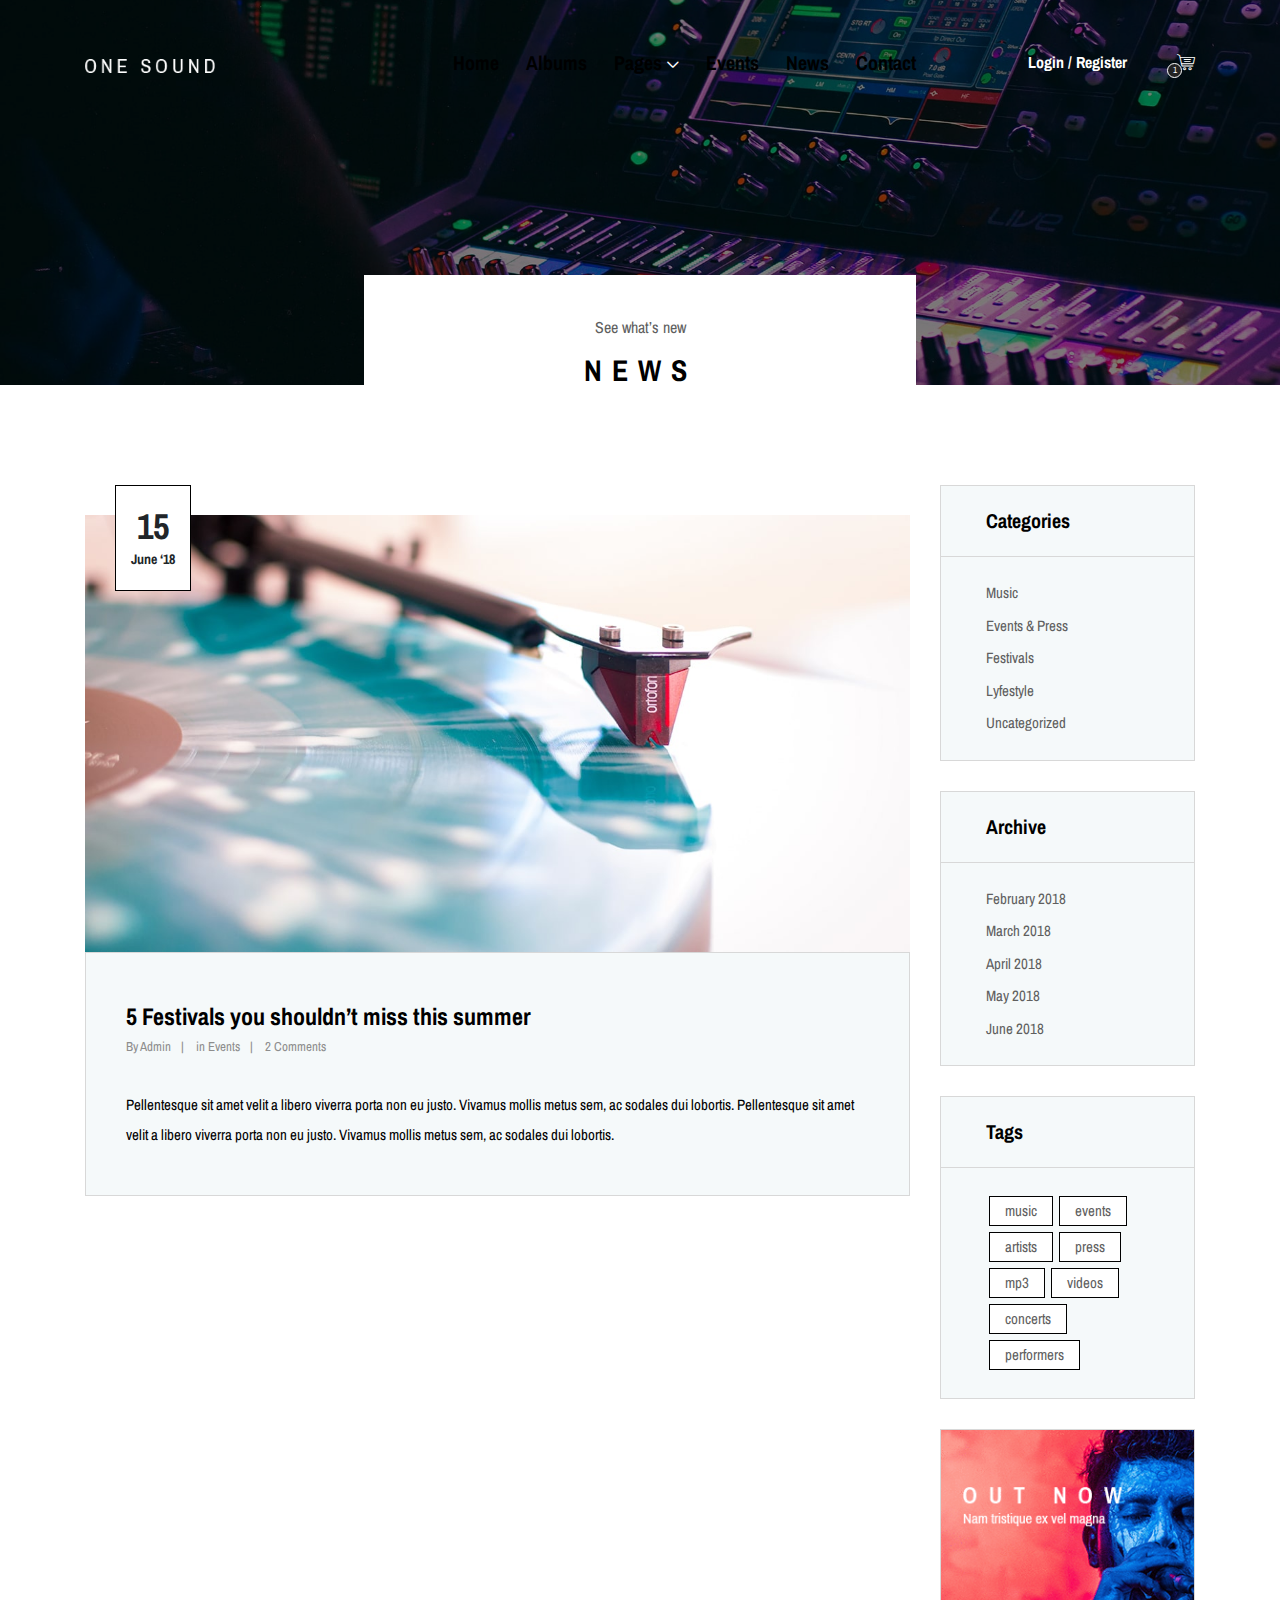
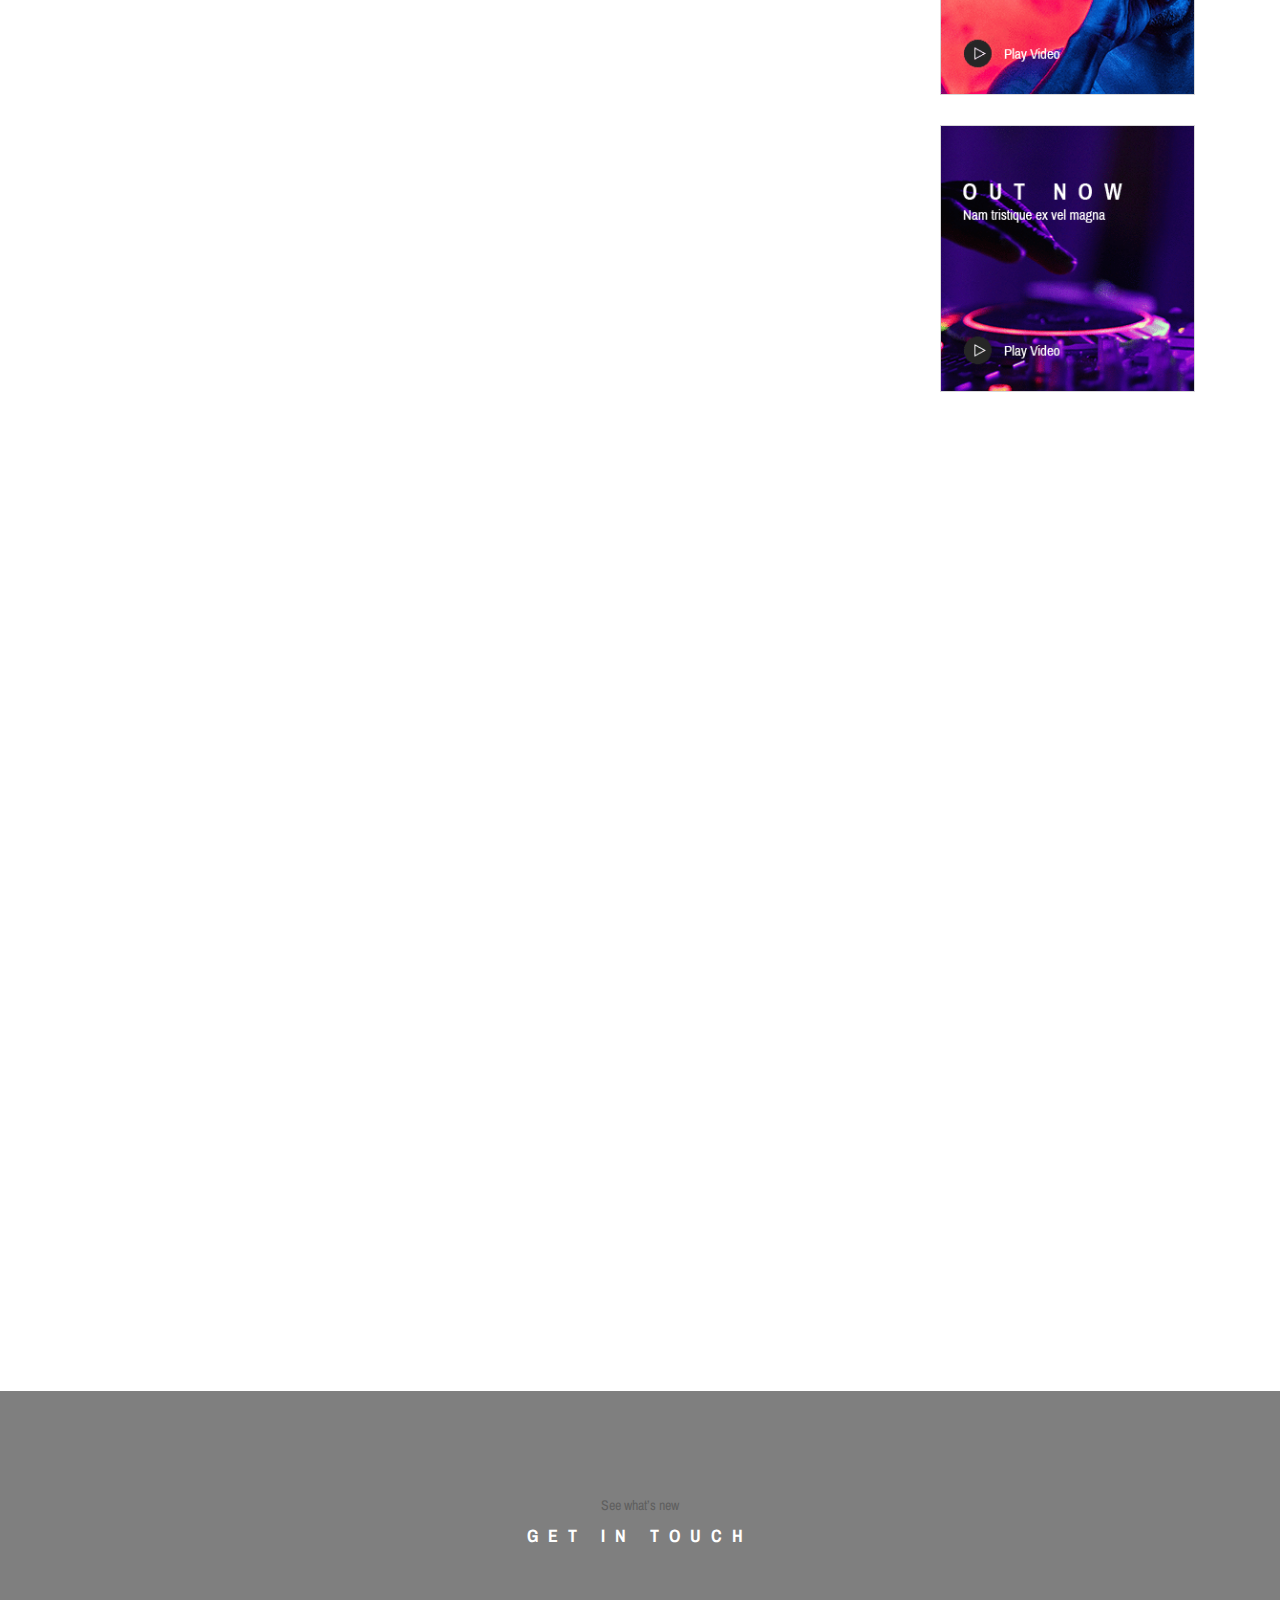
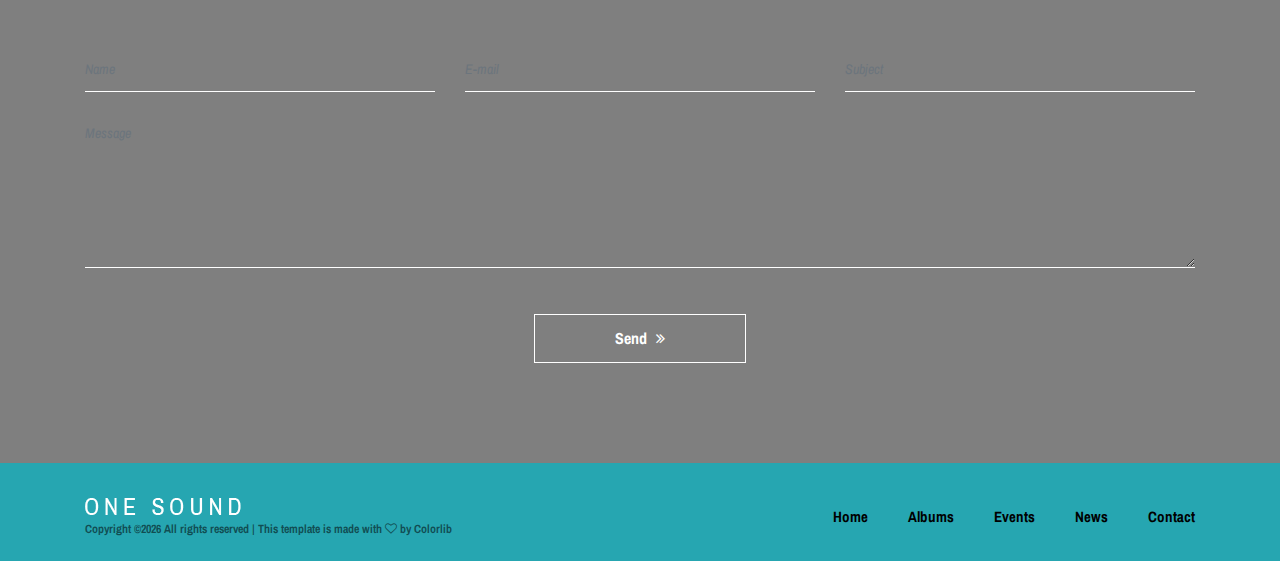
<file: blog.html>
<!DOCTYPE html>
<html lang="en">

<head>
    <meta charset="UTF-8">
    <meta name="description" content="">
    <meta http-equiv="X-UA-Compatible" content="IE=edge">
    <meta name="viewport" content="width=device-width, initial-scale=1, shrink-to-fit=no">
    <!-- The above 4 meta tags *must* come first in the head; any other head content must come *after* these tags -->

    <!-- Title -->
    <title>One Music - Modern Music HTML5 Template</title>

    <!-- Favicon -->
    <link rel="icon" href="img/core-img/favicon.ico">

    <!-- Stylesheet -->
    <link rel="stylesheet" href="style.css">

</head>

<body>
    <!-- Preloader -->
    <div class="preloader d-flex align-items-center justify-content-center">
        <div class="lds-ellipsis">
            <div></div>
            <div></div>
            <div></div>
            <div></div>
        </div>
    </div>

    <!-- ##### Header Area Start ##### -->
    <header class="header-area">
        <!-- Navbar Area -->
        <div class="oneMusic-main-menu">
            <div class="classy-nav-container breakpoint-off">
                <div class="container">
                    <!-- Menu -->
                    <nav class="classy-navbar justify-content-between" id="oneMusicNav">

                        <!-- Nav brand -->
                        <a href="index.html" class="nav-brand"><img src="img/core-img/logo.png" alt=""></a>

                        <!-- Navbar Toggler -->
                        <div class="classy-navbar-toggler">
                            <span class="navbarToggler"><span></span><span></span><span></span></span>
                        </div>

                        <!-- Menu -->
                        <div class="classy-menu">

                            <!-- Close Button -->
                            <div class="classycloseIcon">
                                <div class="cross-wrap"><span class="top"></span><span class="bottom"></span></div>
                            </div>

                            <!-- Nav Start -->
                            <div class="classynav">
                                <ul>
                                    <li><a href="index.html">Home</a></li>
                                    <li><a href="albums-store.html">Albums</a></li>
                                    <li><a href="#">Pages</a>
                                        <ul class="dropdown">
                                            <li><a href="index.html">Home</a></li>
                                            <li><a href="albums-store.html">Albums</a></li>
                                            <li><a href="event.html">Events</a></li>
                                            <li><a href="blog.html">News</a></li>
                                            <li><a href="contact.html">Contact</a></li>
                                            <li><a href="elements.html">Elements</a></li>
                                            <li><a href="login.html">Login</a></li>
                                            <li><a href="#">Dropdown</a>
                                                <ul class="dropdown">
                                                    <li><a href="#">Even Dropdown</a></li>
                                                    <li><a href="#">Even Dropdown</a></li>
                                                    <li><a href="#">Even Dropdown</a></li>
                                                    <li><a href="#">Even Dropdown</a>
                                                        <ul class="dropdown">
                                                            <li><a href="#">Deeply Dropdown</a></li>
                                                            <li><a href="#">Deeply Dropdown</a></li>
                                                            <li><a href="#">Deeply Dropdown</a></li>
                                                            <li><a href="#">Deeply Dropdown</a></li>
                                                            <li><a href="#">Deeply Dropdown</a></li>
                                                        </ul>
                                                    </li>
                                                    <li><a href="#">Even Dropdown</a></li>
                                                </ul>
                                            </li>
                                        </ul>
                                    </li>
                                    <li><a href="event.html">Events</a></li>
                                    <li><a href="blog.html">News</a></li>
                                    <li><a href="contact.html">Contact</a></li>
                                </ul>

                                <!-- Login/Register & Cart Button -->
                                <div class="login-register-cart-button d-flex align-items-center">
                                    <!-- Login/Register -->
                                    <div class="login-register-btn mr-50">
                                        <a href="login.html" id="loginBtn">Login / Register</a>
                                    </div>

                                    <!-- Cart Button -->
                                    <div class="cart-btn">
                                        <p><span class="icon-shopping-cart"></span> <span class="quantity">1</span></p>
                                    </div>
                                </div>
                            </div>
                            <!-- Nav End -->

                        </div>
                    </nav>
                </div>
            </div>
        </div>
    </header>
    <!-- ##### Header Area End ##### -->

    <!-- ##### Breadcumb Area Start ##### -->
    <section class="breadcumb-area bg-img bg-overlay" style="background-image: url(img/bg-img/breadcumb3.jpg);">
        <div class="bradcumbContent">
            <p>See what’s new</p>
            <h2>News</h2>
        </div>
    </section>
    <!-- ##### Breadcumb Area End ##### -->

    <!-- ##### Blog Area Start ##### -->
    <div class="blog-area section-padding-100">
        <div class="container">
            <div class="row">
                <div class="col-12 col-lg-9">

                    <!-- Single Post Start -->
                    <div class="single-blog-post mb-100 wow fadeInUp" data-wow-delay="100ms">
                        <!-- Post Thumb -->
                        <div class="blog-post-thumb mt-30">
                            <a href="#"><img src="img/bg-img/blog1.jpg" alt=""></a>
                            <!-- Post Date -->
                            <div class="post-date">
                                <span>15</span>
                                <span>June ‘18</span>
                            </div>
                        </div>

                        <!-- Blog Content -->
                        <div class="blog-content">
                            <!-- Post Title -->
                            <a href="#" class="post-title">5 Festivals you shouldn’t miss this summer</a>
                            <!-- Post Meta -->
                            <div class="post-meta d-flex mb-30">
                                <p class="post-author">By<a href="#"> Admin</a></p>
                                <p class="tags">in<a href="#"> Events</a></p>
                                <p class="tags"><a href="#">2 Comments</a></p>
                            </div>
                            <!-- Post Excerpt -->
                            <p>Pellentesque sit amet velit a libero viverra porta non eu justo. Vivamus mollis metus sem, ac sodales dui lobortis. Pellentesque sit amet velit a libero viverra porta non eu justo. Vivamus mollis metus sem, ac sodales dui lobortis.</p>
                        </div>
                    </div>

                    <!-- Single Post Start -->
                    <div class="single-blog-post mb-100 wow fadeInUp" data-wow-delay="100ms">
                        <!-- Post Thumb -->
                        <div class="blog-post-thumb mt-30">
                            <a href="#"><img src="img/bg-img/blog2.jpg" alt=""></a>
                            <!-- Post Date -->
                            <div class="post-date">
                                <span>15</span>
                                <span>June ‘18</span>
                            </div>
                        </div>

                        <!-- Blog Content -->
                        <div class="blog-content">
                            <!-- Post Title -->
                            <a href="#" class="post-title">5 Festivals you shouldn’t miss this summer</a>
                            <!-- Post Meta -->
                            <div class="post-meta d-flex mb-30">
                                <p class="post-author">By<a href="#"> Admin</a></p>
                                <p class="tags">in<a href="#"> Events</a></p>
                                <p class="tags"><a href="#">2 Comments</a></p>
                            </div>
                            <!-- Post Excerpt -->
                            <p>Pellentesque sit amet velit a libero viverra porta non eu justo. Vivamus mollis metus sem, ac sodales dui lobortis. Pellentesque sit amet velit a libero viverra porta non eu justo. Vivamus mollis metus sem, ac sodales dui lobortis.</p>
                        </div>
                    </div>

                    <!-- Single Post Start -->
                    <div class="single-blog-post mb-100 wow fadeInUp" data-wow-delay="100ms">
                        <!-- Post Thumb -->
                        <div class="blog-post-thumb mt-30">
                            <a href="#"><img src="img/bg-img/blog3.jpg" alt=""></a>
                            <!-- Post Date -->
                            <div class="post-date">
                                <span>15</span>
                                <span>June ‘18</span>
                            </div>
                        </div>

                        <!-- Blog Content -->
                        <div class="blog-content">
                            <!-- Post Title -->
                            <a href="#" class="post-title">5 Festivals you shouldn’t miss this summer</a>
                            <!-- Post Meta -->
                            <div class="post-meta d-flex mb-30">
                                <p class="post-author">By<a href="#"> Admin</a></p>
                                <p class="tags">in<a href="#"> Events</a></p>
                                <p class="tags"><a href="#">2 Comments</a></p>
                            </div>
                            <!-- Post Excerpt -->
                            <p>Pellentesque sit amet velit a libero viverra porta non eu justo. Vivamus mollis metus sem, ac sodales dui lobortis. Pellentesque sit amet velit a libero viverra porta non eu justo. Vivamus mollis metus sem, ac sodales dui lobortis.</p>
                        </div>
                    </div>

                    <!-- Pagination -->
                    <div class="oneMusic-pagination-area wow fadeInUp" data-wow-delay="300ms">
                        <nav>
                            <ul class="pagination">
                                <li class="page-item active"><a class="page-link" href="#">01</a></li>
                                <li class="page-item"><a class="page-link" href="#">02</a></li>
                                <li class="page-item"><a class="page-link" href="#">03</a></li>
                            </ul>
                        </nav>
                    </div>
                </div>

                <div class="col-12 col-lg-3">
                    <div class="blog-sidebar-area">

                        <!-- Widget Area -->
                        <div class="single-widget-area mb-30">
                            <div class="widget-title">
                                <h5>Categories</h5>
                            </div>
                            <div class="widget-content">
                                <ul>
                                    <li><a href="#">Music</a></li>
                                    <li><a href="#">Events &amp; Press</a></li>
                                    <li><a href="#">Festivals</a></li>
                                    <li><a href="#">Lyfestyle</a></li>
                                    <li><a href="#">Uncategorized</a></li>
                                </ul>
                            </div>
                        </div>

                        <!-- Widget Area -->
                        <div class="single-widget-area mb-30">
                            <div class="widget-title">
                                <h5>Archive</h5>
                            </div>
                            <div class="widget-content">
                                <ul>
                                    <li><a href="#">February 2018</a></li>
                                    <li><a href="#">March 2018</a></li>
                                    <li><a href="#">April 2018</a></li>
                                    <li><a href="#">May 2018</a></li>
                                    <li><a href="#">June 2018</a></li>
                                </ul>
                            </div>
                        </div>

                        <!-- Widget Area -->
                        <div class="single-widget-area mb-30">
                            <div class="widget-title">
                                <h5>Tags</h5>
                            </div>
                            <div class="widget-content">
                                <ul class="tags">
                                    <li><a href="#">music</a></li>
                                    <li><a href="#">events</a></li>
                                    <li><a href="#">artists</a></li>
                                    <li><a href="#">press</a></li>
                                    <li><a href="#">mp3</a></li>
                                    <li><a href="#">videos</a></li>
                                    <li><a href="#">concerts</a></li>
                                    <li><a href="#">performers</a></li>
                                </ul>
                            </div>
                        </div>

                        <!-- Widget Area -->
                        <div class="single-widget-area mb-30">
                            <a href="#"><img src="img/bg-img/add.gif" alt=""></a>
                        </div>

                        <!-- Widget Area -->
                        <div class="single-widget-area mb-30">
                            <a href="#"><img src="img/bg-img/add2.gif" alt=""></a>
                        </div>

                    </div>
                </div>
            </div>
        </div>
    </div>
    <!-- ##### Blog Area End ##### -->

    <!-- ##### Contact Area Start ##### -->
    <section class="contact-area section-padding-100 bg-img bg-overlay bg-fixed has-bg-img" style="background-image: url(img/bg-img/bg-2.jpg);">
        <div class="container">
            <div class="row">
                <div class="col-12">
                    <div class="section-heading white">
                        <p>See what’s new</p>
                        <h2>Get In Touch</h2>
                    </div>
                </div>
            </div>

            <div class="row">
                <div class="col-12">
                    <!-- Contact Form Area -->
                    <div class="contact-form-area">
                        <form action="#" method="post">
                            <div class="row">
                                <div class="col-lg-4">
                                    <div class="form-group">
                                        <input type="text" class="form-control" id="name" placeholder="Name">
                                    </div>
                                </div>
                                <div class="col-lg-4">
                                    <div class="form-group">
                                        <input type="email" class="form-control" id="email" placeholder="E-mail">
                                    </div>
                                </div>
                                <div class="col-lg-4">
                                    <div class="form-group">
                                        <input type="text" class="form-control" id="subject" placeholder="Subject">
                                    </div>
                                </div>
                                <div class="col-12">
                                    <div class="form-group">
                                        <textarea name="message" class="form-control" id="message" cols="30" rows="10" placeholder="Message"></textarea>
                                    </div>
                                </div>
                                <div class="col-12 text-center">
                                    <button class="btn oneMusic-btn mt-30" type="submit">Send <i class="fa fa-angle-double-right"></i></button>
                                </div>
                            </div>
                        </form>
                    </div>
                </div>
            </div>
        </div>
    </section>
    <!-- ##### Contact Area End ##### -->

    <!-- ##### Footer Area Start ##### -->
    <footer class="footer-area">
        <div class="container">
            <div class="row d-flex flex-wrap align-items-center">
                <div class="col-12 col-md-6">
                    <a href="#"><img src="img/core-img/logo.png" alt=""></a>
                    <p class="copywrite-text"><a href="#"><!-- Link back to Colorlib can't be removed. Template is licensed under CC BY 3.0. -->
Copyright &copy;<script>document.write(new Date().getFullYear());</script> All rights reserved | This template is made with <i class="fa fa-heart-o" aria-hidden="true"></i> by <a href="https://colorlib.com" target="_blank">Colorlib</a>
<!-- Link back to Colorlib can't be removed. Template is licensed under CC BY 3.0. --></p>
                </div>

                <div class="col-12 col-md-6">
                    <div class="footer-nav">
                        <ul>
                            <li><a href="#">Home</a></li>
                            <li><a href="#">Albums</a></li>
                            <li><a href="#">Events</a></li>
                            <li><a href="#">News</a></li>
                            <li><a href="#">Contact</a></li>
                        </ul>
                    </div>
                </div>
            </div>
        </div>
    </footer>
    <!-- ##### Footer Area Start ##### -->

    <!-- ##### All Javascript Script ##### -->
    <!-- jQuery-2.2.4 js -->
    <script src="js/jquery/jquery-2.2.4.min.js"></script>
    <!-- Popper js -->
    <script src="js/bootstrap/popper.min.js"></script>
    <!-- Bootstrap js -->
    <script src="js/bootstrap/bootstrap.min.js"></script>
    <!-- All Plugins js -->
    <script src="js/plugins/plugins.js"></script>
    <!-- Active js -->
    <script src="js/active.js"></script>
</body>

</html>
</file>
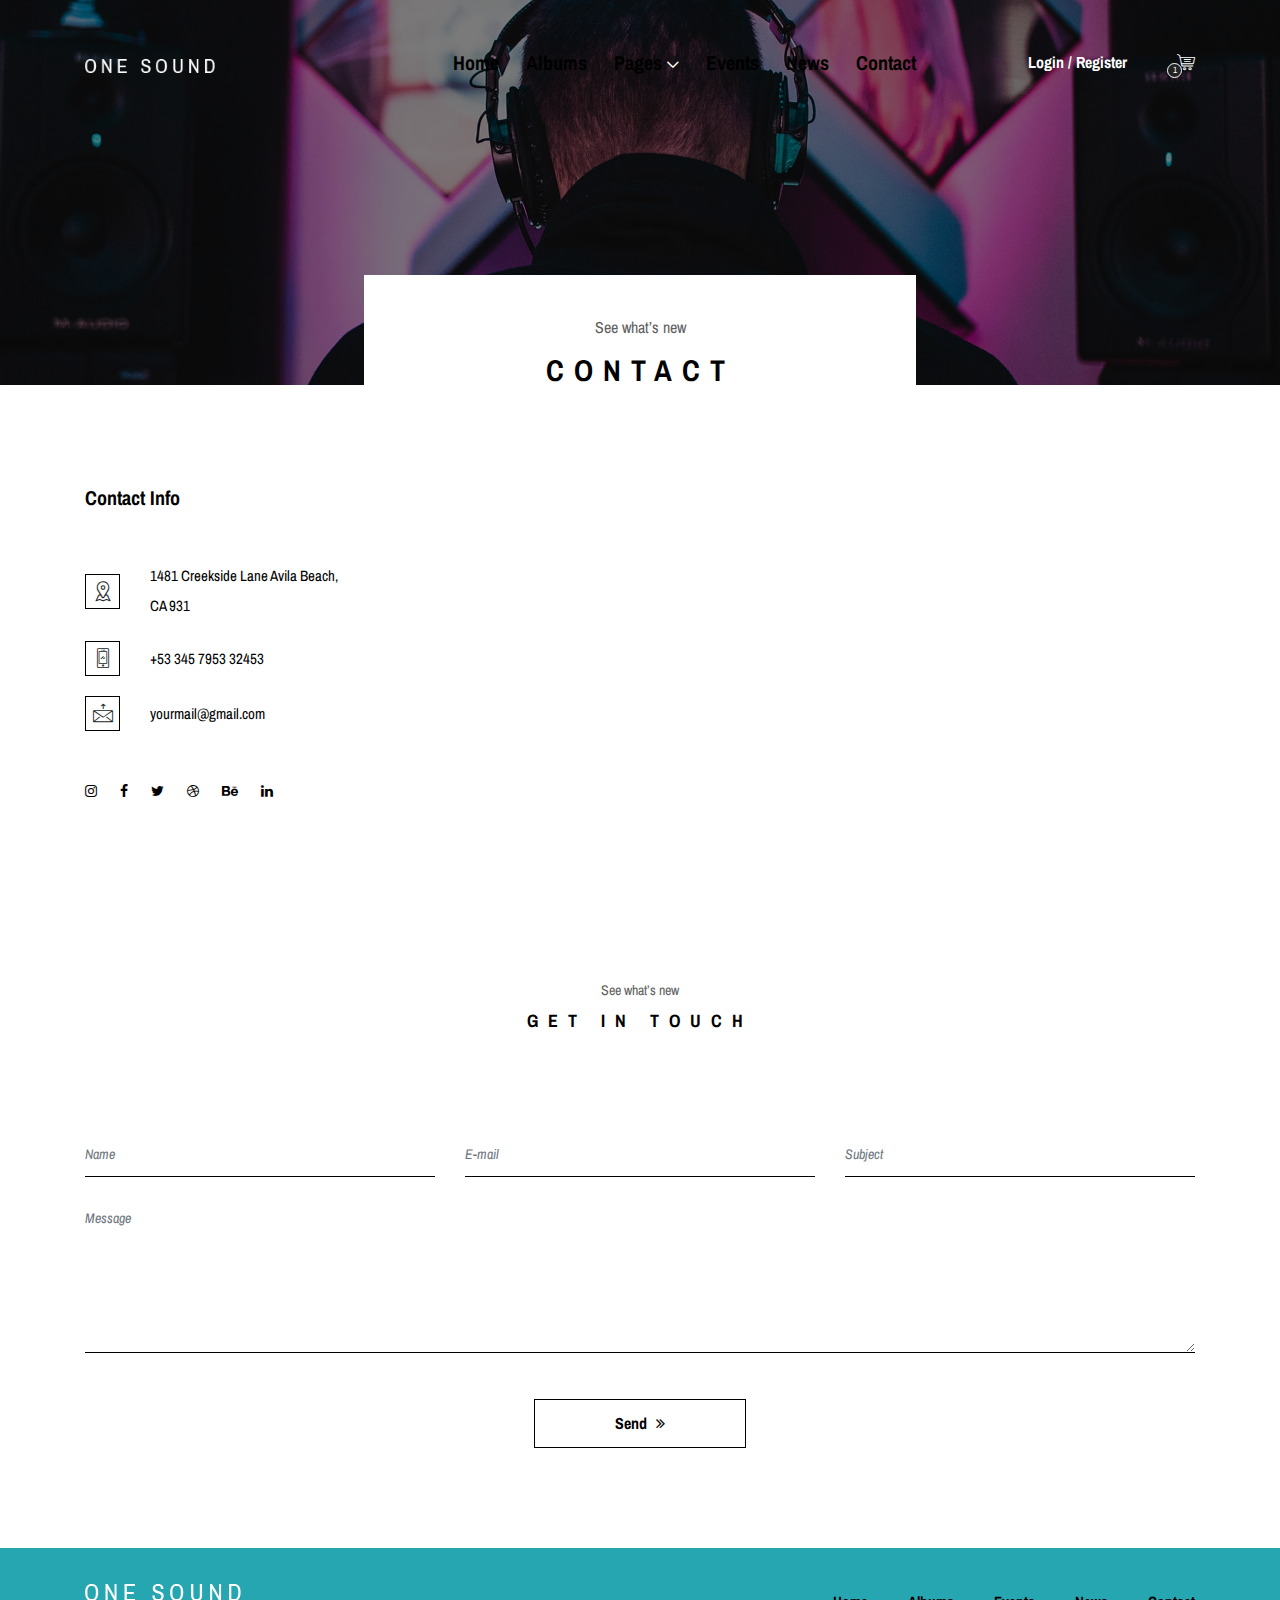
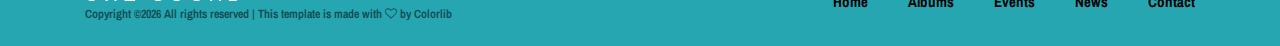
<file: contact.html>
<!DOCTYPE html>
<html lang="en">

<head>
    <meta charset="UTF-8">
    <meta name="description" content="">
    <meta http-equiv="X-UA-Compatible" content="IE=edge">
    <meta name="viewport" content="width=device-width, initial-scale=1, shrink-to-fit=no">
    <!-- The above 4 meta tags *must* come first in the head; any other head content must come *after* these tags -->

    <!-- Title -->
    <title>One Music - Modern Music HTML5 Template</title>

    <!-- Favicon -->
    <link rel="icon" href="img/core-img/favicon.ico">

    <!-- Stylesheet -->
    <link rel="stylesheet" href="style.css">

</head>

<body>
    <!-- Preloader -->
    <div class="preloader d-flex align-items-center justify-content-center">
        <div class="lds-ellipsis">
            <div></div>
            <div></div>
            <div></div>
            <div></div>
        </div>
    </div>

    <!-- ##### Header Area Start ##### -->
    <header class="header-area">
        <!-- Navbar Area -->
        <div class="oneMusic-main-menu">
            <div class="classy-nav-container breakpoint-off">
                <div class="container">
                    <!-- Menu -->
                    <nav class="classy-navbar justify-content-between" id="oneMusicNav">

                        <!-- Nav brand -->
                        <a href="index.html" class="nav-brand"><img src="img/core-img/logo.png" alt=""></a>

                        <!-- Navbar Toggler -->
                        <div class="classy-navbar-toggler">
                            <span class="navbarToggler"><span></span><span></span><span></span></span>
                        </div>

                        <!-- Menu -->
                        <div class="classy-menu">

                            <!-- Close Button -->
                            <div class="classycloseIcon">
                                <div class="cross-wrap"><span class="top"></span><span class="bottom"></span></div>
                            </div>

                            <!-- Nav Start -->
                            <div class="classynav">
                                <ul>
                                    <li><a href="index.html">Home</a></li>
                                    <li><a href="albums-store.html">Albums</a></li>
                                    <li><a href="#">Pages</a>
                                        <ul class="dropdown">
                                            <li><a href="index.html">Home</a></li>
                                            <li><a href="albums-store.html">Albums</a></li>
                                            <li><a href="event.html">Events</a></li>
                                            <li><a href="blog.html">News</a></li>
                                            <li><a href="contact.html">Contact</a></li>
                                            <li><a href="elements.html">Elements</a></li>
                                            <li><a href="login.html">Login</a></li>
                                            <li><a href="#">Dropdown</a>
                                                <ul class="dropdown">
                                                    <li><a href="#">Even Dropdown</a></li>
                                                    <li><a href="#">Even Dropdown</a></li>
                                                    <li><a href="#">Even Dropdown</a></li>
                                                    <li><a href="#">Even Dropdown</a>
                                                        <ul class="dropdown">
                                                            <li><a href="#">Deeply Dropdown</a></li>
                                                            <li><a href="#">Deeply Dropdown</a></li>
                                                            <li><a href="#">Deeply Dropdown</a></li>
                                                            <li><a href="#">Deeply Dropdown</a></li>
                                                            <li><a href="#">Deeply Dropdown</a></li>
                                                        </ul>
                                                    </li>
                                                    <li><a href="#">Even Dropdown</a></li>
                                                </ul>
                                            </li>
                                        </ul>
                                    </li>
                                    <li><a href="event.html">Events</a></li>
                                    <li><a href="blog.html">News</a></li>
                                    <li><a href="contact.html">Contact</a></li>
                                </ul>

                                <!-- Login/Register & Cart Button -->
                                <div class="login-register-cart-button d-flex align-items-center">
                                    <!-- Login/Register -->
                                    <div class="login-register-btn mr-50">
                                        <a href="login.html" id="loginBtn">Login / Register</a>
                                    </div>

                                    <!-- Cart Button -->
                                    <div class="cart-btn">
                                        <p><span class="icon-shopping-cart"></span> <span class="quantity">1</span></p>
                                    </div>
                                </div>
                            </div>
                            <!-- Nav End -->

                        </div>
                    </nav>
                </div>
            </div>
        </div>
    </header>
    <!-- ##### Header Area End ##### -->

    <!-- ##### Breadcumb Area Start ##### -->
    <section class="breadcumb-area bg-img bg-overlay" style="background-image: url(img/bg-img/breadcumb.jpg);">
        <div class="bradcumbContent">
            <p>See what’s new</p>
            <h2>Contact</h2>
        </div>
    </section>
    <!-- ##### Breadcumb Area End ##### -->

    <!-- ##### Contact Area Start ##### -->
    <section class="contact-area section-padding-100-0">
        <div class="container">
            <div class="row">

                <div class="col-12 col-lg-3">
                    <div class="contact-content mb-100">
                        <!-- Title -->
                        <div class="contact-title mb-50">
                            <h5>Contact Info</h5>
                        </div>

                        <!-- Single Contact Info -->
                        <div class="single-contact-info d-flex align-items-center">
                            <div class="icon mr-30">
                                <span class="icon-placeholder"></span>
                            </div>
                            <p>1481 Creekside Lane Avila Beach, CA 931</p>
                        </div>

                        <!-- Single Contact Info -->
                        <div class="single-contact-info d-flex align-items-center">
                            <div class="icon mr-30">
                                <span class="icon-smartphone"></span>
                            </div>
                            <p>+53 345 7953 32453</p>
                        </div>

                        <!-- Single Contact Info -->
                        <div class="single-contact-info d-flex align-items-center">
                            <div class="icon mr-30">
                                <span class="icon-mail"></span>
                            </div>
                            <p>yourmail@gmail.com</p>
                        </div>

                        <!-- Contact Social Info -->
                        <div class="contact-social-info mt-50">
                            <a href="#" data-toggle="tooltip" data-placement="top" title="Pinterest"><i class="fa fa-instagram" aria-hidden="true"></i></a>
                            <a href="#" data-toggle="tooltip" data-placement="top" title="Facebook"><i class="fa fa-facebook" aria-hidden="true"></i></a>
                            <a href="#" data-toggle="tooltip" data-placement="top" title="Twitter"><i class="fa fa-twitter" aria-hidden="true"></i></a>
                            <a href="#" data-toggle="tooltip" data-placement="top" title="Dribbble"><i class="fa fa-dribbble" aria-hidden="true"></i></a>
                            <a href="#" data-toggle="tooltip" data-placement="top" title="Behance"><i class="fa fa-behance" aria-hidden="true"></i></a>
                            <a href="#" data-toggle="tooltip" data-placement="top" title="Linkedin"><i class="fa fa-linkedin" aria-hidden="true"></i></a>
                        </div>

                    </div>
                </div>

                <div class="col-12 col-lg-9">
                    <!-- ##### Google Maps ##### -->
                    <div class="map-area mb-100">
                        <iframe src="https://www.google.com/maps/embed?pb=!1m18!1m12!1m3!1d22236.40558254599!2d-118.25292394686001!3d34.057682914027104!2m3!1f0!2f0!3f0!3m2!1i1024!2i768!4f13.1!3m3!1m2!1s0x80c2c75ddc27da13%3A0xe22fdf6f254608f4!2z4Kay4Ka4IOCmj-CmnuCnjeCmnOCnh-CmsuCnh-CmuCwg4KaV4KeN4Kav4Ka-4Kay4Ka_4Kar4KeL4Kaw4KeN4Kao4Ka_4Kav4Ka84Ka-LCDgpq7gpr7gprDgp43gppXgpr_gpqgg4Kav4KeB4KaV4KeN4Kak4Kaw4Ka-4Ka34KeN4Kaf4KeN4Kaw!5e0!3m2!1sbn!2sbd!4v1532328708137" allowfullscreen></iframe>
                    </div>
                </div>

            </div>
        </div>
    </section>
    <!-- ##### Contact Area End ##### -->

    <!-- ##### Contact Area Start ##### -->
    <section class="contact-area section-padding-0-100">
        <div class="container">
            <div class="row">
                <div class="col-12">
                    <div class="section-heading">
                        <p>See what’s new</p>
                        <h2>Get In Touch</h2>
                    </div>
                </div>
            </div>

            <div class="row">
                <div class="col-12">
                    <!-- Contact Form Area -->
                    <div class="contact-form-area">
                        <form action="#" method="post">
                            <div class="row">
                                <div class="col-md-6 col-lg-4">
                                    <div class="form-group">
                                        <input type="text" class="form-control" id="name" placeholder="Name">
                                    </div>
                                </div>
                                <div class="col-md-6 col-lg-4">
                                    <div class="form-group">
                                        <input type="email" class="form-control" id="email" placeholder="E-mail">
                                    </div>
                                </div>
                                <div class="col-lg-4">
                                    <div class="form-group">
                                        <input type="text" class="form-control" id="subject" placeholder="Subject">
                                    </div>
                                </div>
                                <div class="col-12">
                                    <div class="form-group">
                                        <textarea name="message" class="form-control" id="message" cols="30" rows="10" placeholder="Message"></textarea>
                                    </div>
                                </div>
                                <div class="col-12 text-center">
                                    <button class="btn oneMusic-btn mt-30" type="submit">Send <i class="fa fa-angle-double-right"></i></button>
                                </div>
                            </div>
                        </form>
                    </div>
                </div>
            </div>
        </div>
    </section>
    <!-- ##### Contact Area End ##### -->

    <!-- ##### Footer Area Start ##### -->
    <footer class="footer-area">
        <div class="container">
            <div class="row d-flex flex-wrap align-items-center">
                <div class="col-12 col-md-6">
                    <a href="#"><img src="img/core-img/logo.png" alt=""></a>
                    <p class="copywrite-text"><a href="#"><!-- Link back to Colorlib can't be removed. Template is licensed under CC BY 3.0. -->
Copyright &copy;<script>document.write(new Date().getFullYear());</script> All rights reserved | This template is made with <i class="fa fa-heart-o" aria-hidden="true"></i> by <a href="https://colorlib.com" target="_blank">Colorlib</a>
<!-- Link back to Colorlib can't be removed. Template is licensed under CC BY 3.0. --></p>
                </div>

                <div class="col-12 col-md-6">
                    <div class="footer-nav">
                        <ul>
                            <li><a href="#">Home</a></li>
                            <li><a href="#">Albums</a></li>
                            <li><a href="#">Events</a></li>
                            <li><a href="#">News</a></li>
                            <li><a href="#">Contact</a></li>
                        </ul>
                    </div>
                </div>
            </div>
        </div>
    </footer>
    <!-- ##### Footer Area Start ##### -->

    <!-- ##### All Javascript Script ##### -->
    <!-- jQuery-2.2.4 js -->
    <script src="js/jquery/jquery-2.2.4.min.js"></script>
    <!-- Popper js -->
    <script src="js/bootstrap/popper.min.js"></script>
    <!-- Bootstrap js -->
    <script src="js/bootstrap/bootstrap.min.js"></script>
    <!-- All Plugins js -->
    <script src="js/plugins/plugins.js"></script>
    <!-- Active js -->
    <script src="js/active.js"></script>
</body>

</html>
</file>
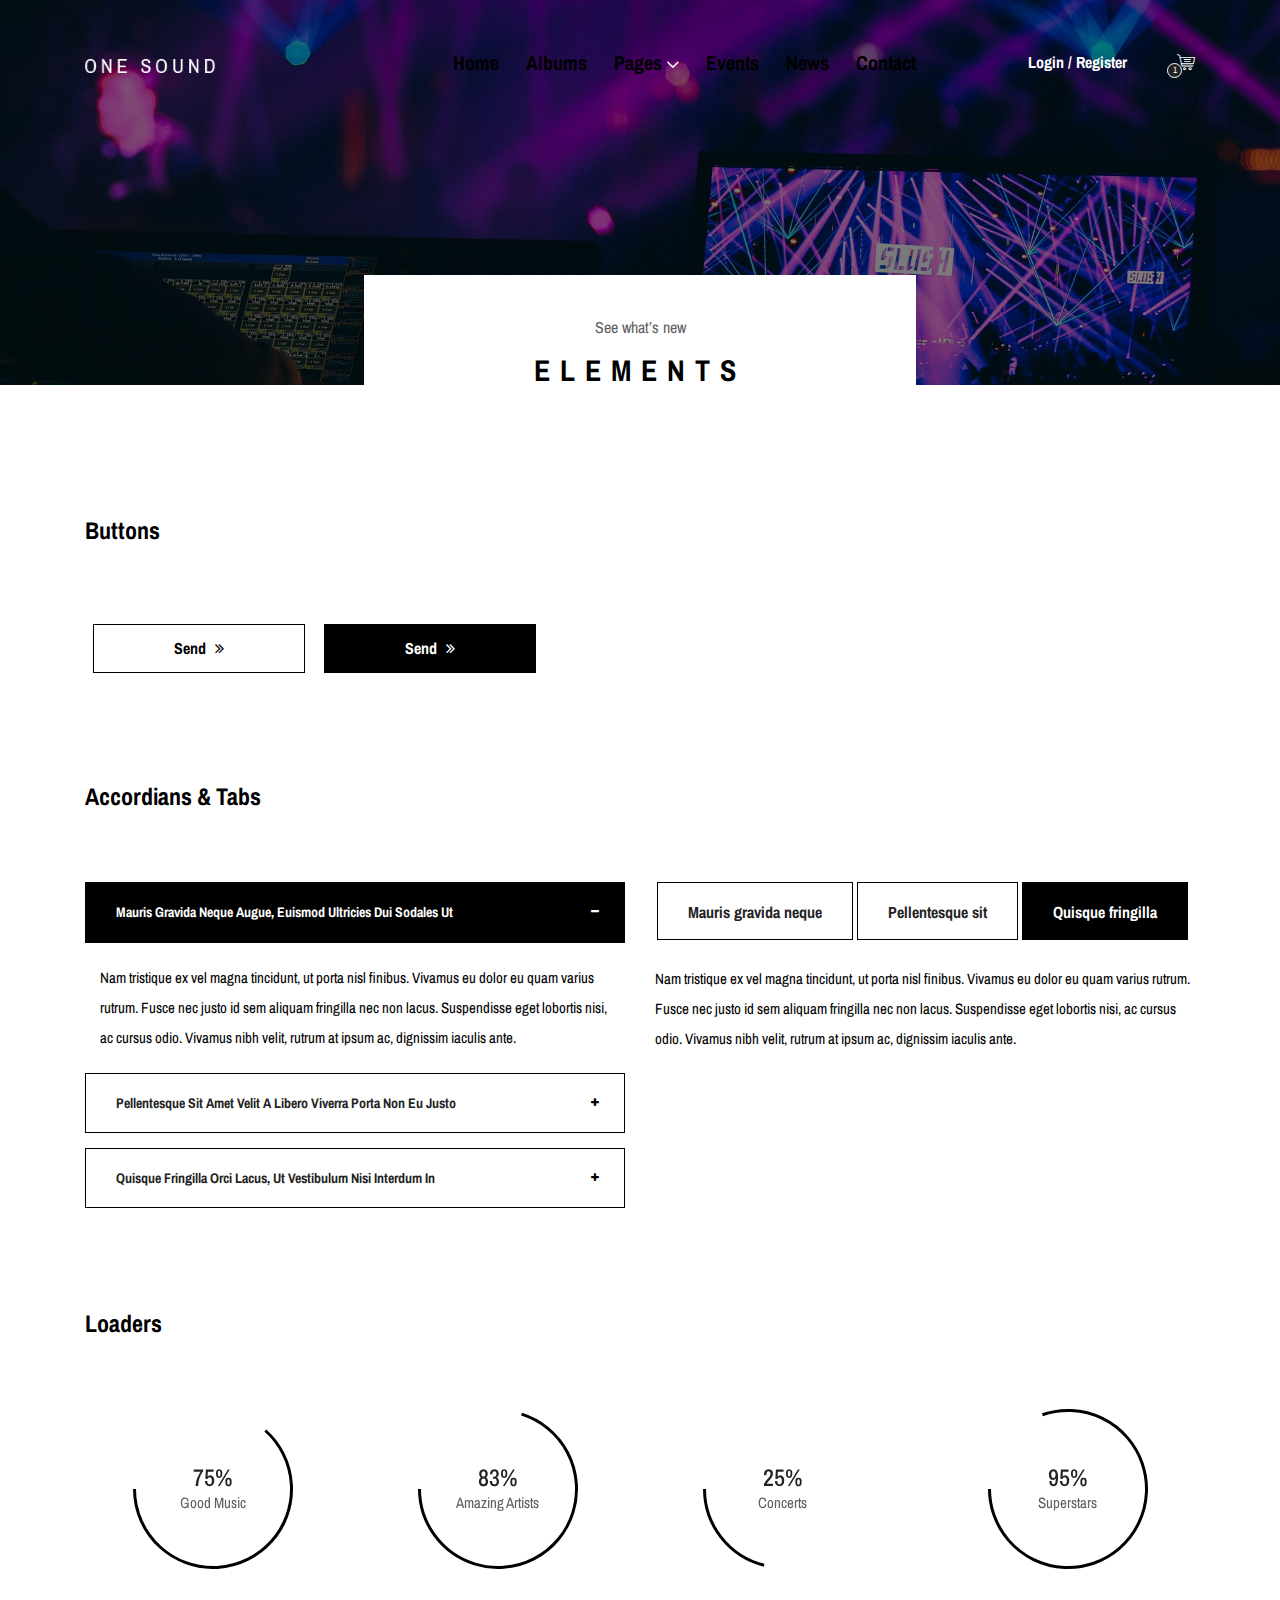
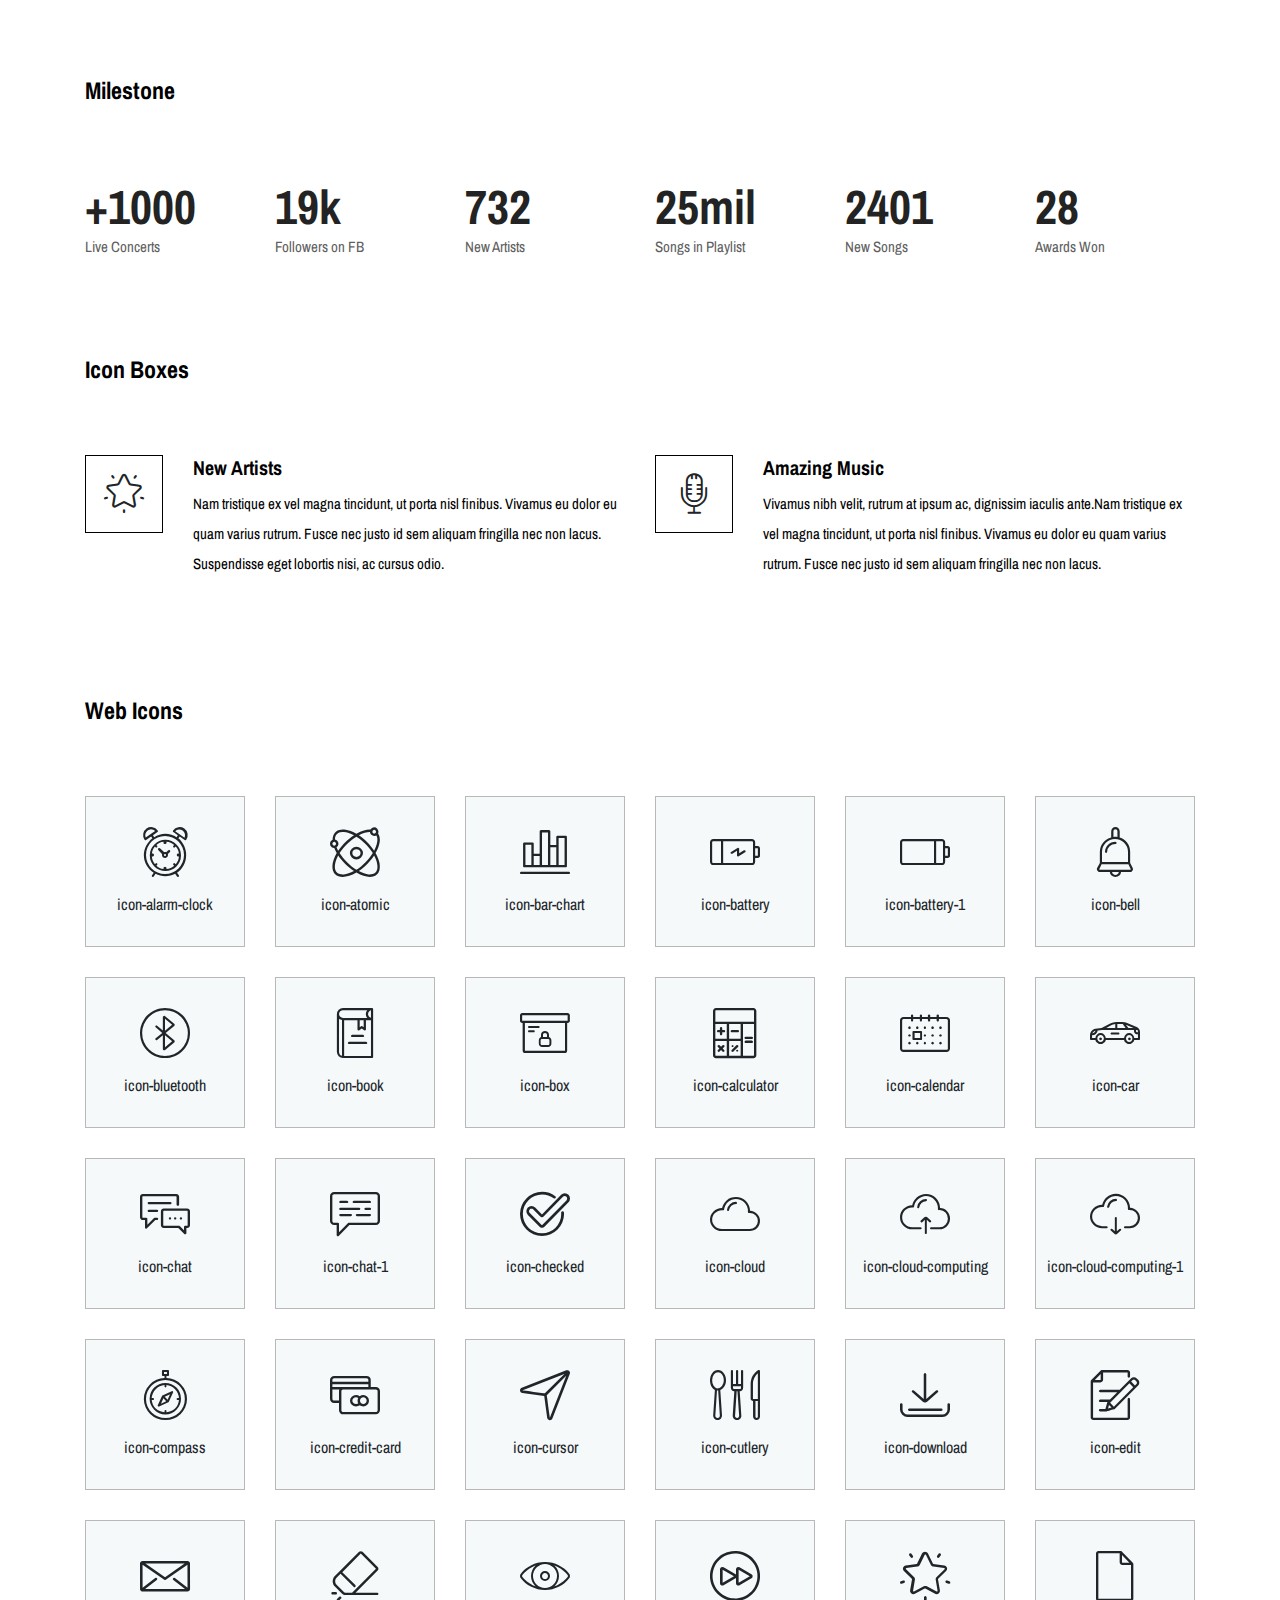
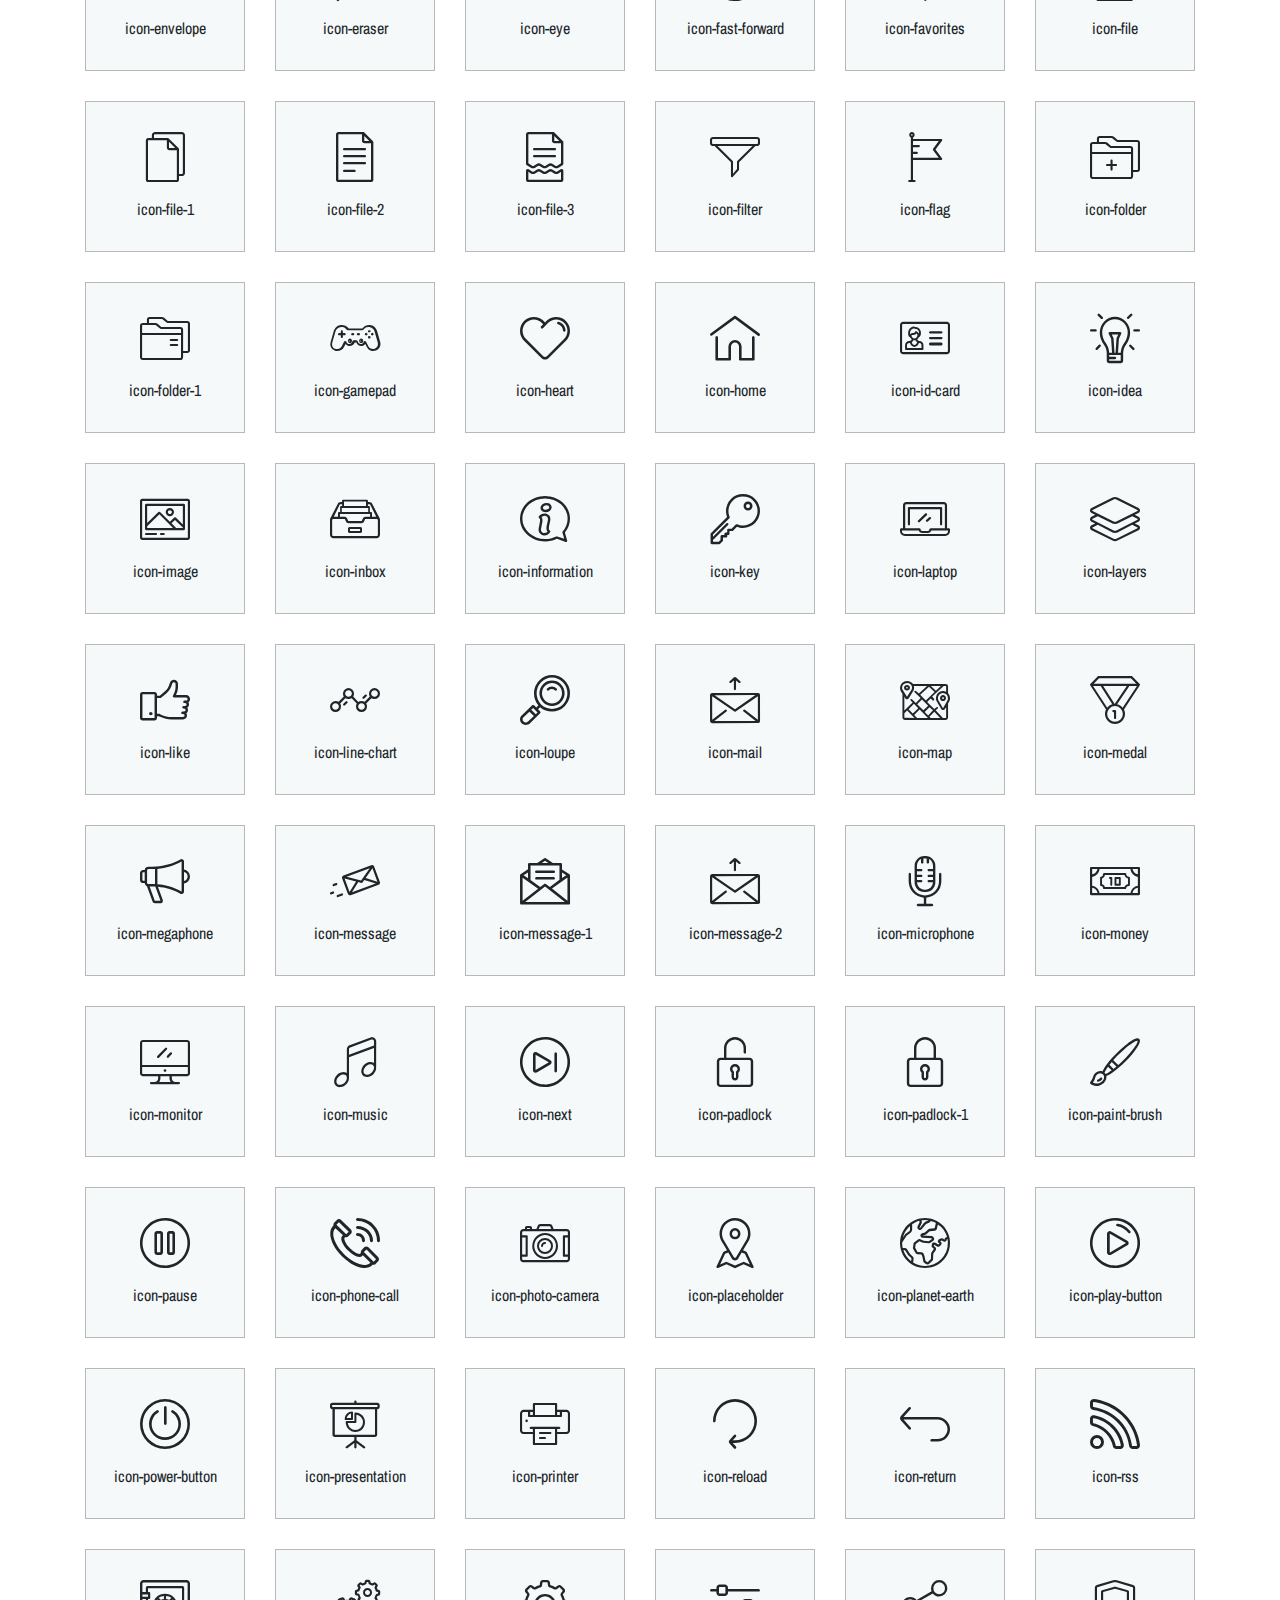
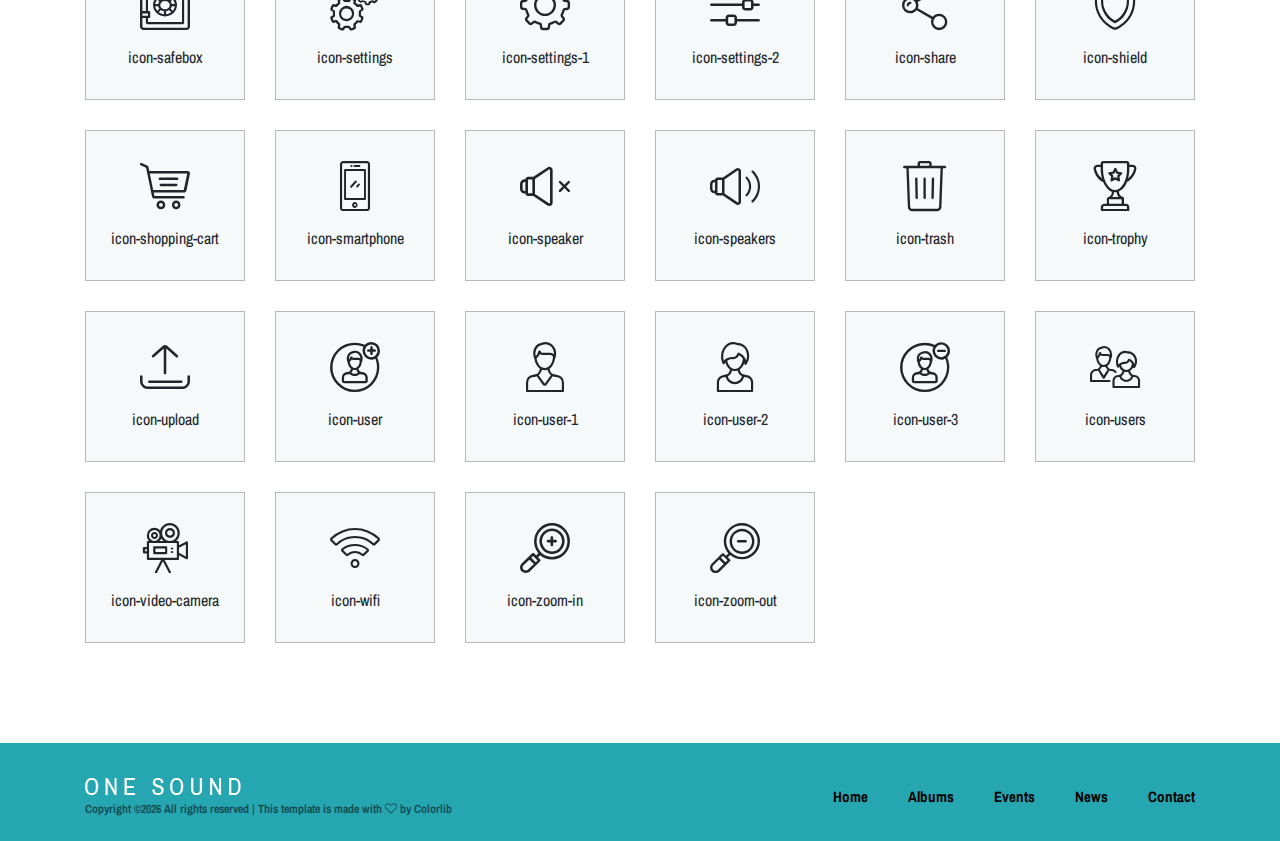
<file: elements.html>
<!DOCTYPE html>
<html lang="en">

<head>
    <meta charset="UTF-8">
    <meta name="description" content="">
    <meta http-equiv="X-UA-Compatible" content="IE=edge">
    <meta name="viewport" content="width=device-width, initial-scale=1, shrink-to-fit=no">
    <!-- The above 4 meta tags *must* come first in the head; any other head content must come *after* these tags -->

    <!-- Title -->
    <title>One Music - Modern Music HTML5 Template</title>

    <!-- Favicon -->
    <link rel="icon" href="img/core-img/favicon.ico">

    <!-- Stylesheet -->
    <link rel="stylesheet" href="style.css">

</head>

<body>
    <!-- Preloader -->
    <div class="preloader d-flex align-items-center justify-content-center">
        <div class="lds-ellipsis">
            <div></div>
            <div></div>
            <div></div>
            <div></div>
        </div>
    </div>

    <!-- ##### Header Area Start ##### -->
    <header class="header-area">
        <!-- Navbar Area -->
        <div class="oneMusic-main-menu">
            <div class="classy-nav-container breakpoint-off">
                <div class="container">
                    <!-- Menu -->
                    <nav class="classy-navbar justify-content-between" id="oneMusicNav">

                        <!-- Nav brand -->
                        <a href="index.html" class="nav-brand"><img src="img/core-img/logo.png" alt=""></a>

                        <!-- Navbar Toggler -->
                        <div class="classy-navbar-toggler">
                            <span class="navbarToggler"><span></span><span></span><span></span></span>
                        </div>

                        <!-- Menu -->
                        <div class="classy-menu">

                            <!-- Close Button -->
                            <div class="classycloseIcon">
                                <div class="cross-wrap"><span class="top"></span><span class="bottom"></span></div>
                            </div>

                            <!-- Nav Start -->
                            <div class="classynav">
                                <ul>
                                    <li><a href="index.html">Home</a></li>
                                    <li><a href="albums-store.html">Albums</a></li>
                                    <li><a href="#">Pages</a>
                                        <ul class="dropdown">
                                            <li><a href="index.html">Home</a></li>
                                            <li><a href="albums-store.html">Albums</a></li>
                                            <li><a href="event.html">Events</a></li>
                                            <li><a href="blog.html">News</a></li>
                                            <li><a href="contact.html">Contact</a></li>
                                            <li><a href="elements.html">Elements</a></li>
                                            <li><a href="login.html">Login</a></li>
                                            <li><a href="#">Dropdown</a>
                                                <ul class="dropdown">
                                                    <li><a href="#">Even Dropdown</a></li>
                                                    <li><a href="#">Even Dropdown</a></li>
                                                    <li><a href="#">Even Dropdown</a></li>
                                                    <li><a href="#">Even Dropdown</a>
                                                        <ul class="dropdown">
                                                            <li><a href="#">Deeply Dropdown</a></li>
                                                            <li><a href="#">Deeply Dropdown</a></li>
                                                            <li><a href="#">Deeply Dropdown</a></li>
                                                            <li><a href="#">Deeply Dropdown</a></li>
                                                            <li><a href="#">Deeply Dropdown</a></li>
                                                        </ul>
                                                    </li>
                                                    <li><a href="#">Even Dropdown</a></li>
                                                </ul>
                                            </li>
                                        </ul>
                                    </li>
                                    <li><a href="event.html">Events</a></li>
                                    <li><a href="blog.html">News</a></li>
                                    <li><a href="contact.html">Contact</a></li>
                                </ul>

                                <!-- Login/Register & Cart Button -->
                                <div class="login-register-cart-button d-flex align-items-center">
                                    <!-- Login/Register -->
                                    <div class="login-register-btn mr-50">
                                        <a href="login.html" id="loginBtn">Login / Register</a>
                                    </div>

                                    <!-- Cart Button -->
                                    <div class="cart-btn">
                                        <p><span class="icon-shopping-cart"></span> <span class="quantity">1</span></p>
                                    </div>
                                </div>
                            </div>
                            <!-- Nav End -->

                        </div>
                    </nav>
                </div>
            </div>
        </div>
    </header>
    <!-- ##### Header Area End ##### -->

    <!-- ##### Breadcumb Area Start ##### -->
    <div class="breadcumb-area bg-img bg-overlay" style="background-image: url(img/bg-img/breadcumb2.jpg);">
        <div class="bradcumbContent">
            <p>See what’s new</p>
            <h2>Elements</h2>
        </div>
    </div>
    <!-- ##### Breadcumb Area End ##### -->

    <!-- ##### Elements Area Start ##### -->
    <section class="elements-area mt-30 section-padding-100-0">
        <div class="container">
            <div class="row">

                <!-- ========== Buttons ========== -->
                <div class="col-12">
                    <div class="elements-title mb-70">
                        <h2>Buttons</h2>
                    </div>
                    <!-- Buttons -->
                    <div class="oneMusic-buttons-area mb-100">
                        <a href="#" class="btn oneMusic-btn m-2">Send <i class="fa fa-angle-double-right"></i></a>
                        <a href="#" class="btn oneMusic-btn btn-2 m-2">Send <i class="fa fa-angle-double-right"></i></a>
                    </div>
                </div>

                <!-- ========== Progress Bars & Accordions ========== -->
                <div class="col-12">
                    <div class="elements-title mb-70">
                        <h2>Accordians &amp; Tabs</h2>
                    </div>
                </div>

                <!-- ##### Accordians ##### -->
                <div class="col-12 col-lg-6">
                    <div class="accordions mb-100" id="accordion" role="tablist" aria-multiselectable="true">
                        <!-- single accordian area -->
                        <div class="panel single-accordion">
                            <h6><a role="button" class="" aria-expanded="true" aria-controls="collapseOne" data-toggle="collapse" data-parent="#accordion" href="#collapseOne">Mauris gravida neque augue, euismod ultricies dui sodales ut
                                    <span class="accor-open"><i class="fa fa-plus" aria-hidden="true"></i></span>
                                    <span class="accor-close"><i class="fa fa-minus" aria-hidden="true"></i></span>
                                    </a></h6>
                            <div id="collapseOne" class="accordion-content collapse show">
                                <p>Nam tristique ex vel magna tincidunt, ut porta nisl finibus. Vivamus eu dolor eu quam varius rutrum. Fusce nec justo id sem aliquam fringilla nec non lacus. Suspendisse eget lobortis nisi, ac cursus odio. Vivamus nibh velit, rutrum at ipsum ac, dignissim iaculis ante.</p>
                            </div>
                        </div>
                        <!-- single accordian area -->
                        <div class="panel single-accordion">
                            <h6>
                                <a role="button" class="collapsed" aria-expanded="true" aria-controls="collapseTwo" data-parent="#accordion" data-toggle="collapse" href="#collapseTwo">Pellentesque sit amet velit a libero viverra porta non eu justo
                                        <span class="accor-open"><i class="fa fa-plus" aria-hidden="true"></i></span>
                                        <span class="accor-close"><i class="fa fa-minus" aria-hidden="true"></i></span>
                                        </a>
                            </h6>
                            <div id="collapseTwo" class="accordion-content collapse">
                                <p>Nam tristique ex vel magna tincidunt, ut porta nisl finibus. Vivamus eu dolor eu quam varius rutrum. Fusce nec justo id sem aliquam fringilla nec non lacus. Suspendisse eget lobortis nisi, ac cursus odio. Vivamus nibh velit, rutrum at ipsum ac, dignissim iaculis ante.</p>
                            </div>
                        </div>
                        <!-- single accordian area -->
                        <div class="panel single-accordion">
                            <h6>
                                <a role="button" aria-expanded="true" aria-controls="collapseThree" class="collapsed" data-parent="#accordion" data-toggle="collapse" href="#collapseThree">Quisque fringilla orci lacus, ut vestibulum nisi interdum in
                                        <span class="accor-open"><i class="fa fa-plus" aria-hidden="true"></i></span>
                                        <span class="accor-close"><i class="fa fa-minus" aria-hidden="true"></i></span>
                                    </a>
                            </h6>
                            <div id="collapseThree" class="accordion-content collapse">
                                <p>Nam tristique ex vel magna tincidunt, ut porta nisl finibus. Vivamus eu dolor eu quam varius rutrum. Fusce nec justo id sem aliquam fringilla nec non lacus. Suspendisse eget lobortis nisi, ac cursus odio. Vivamus nibh velit, rutrum at ipsum ac, dignissim iaculis ante.</p>
                            </div>
                        </div>
                    </div>
                </div>

                <!-- ##### Tabs ##### -->
                <div class="col-12 col-lg-6">
                    <div class="oneMusic-tabs-content">
                        <ul class="nav nav-tabs" id="myTab" role="tablist">
                            <li class="nav-item">
                                <a class="nav-link" id="tab--1" data-toggle="tab" href="#tab1" role="tab" aria-controls="tab1" aria-selected="false">Mauris gravida neque</a>
                            </li>
                            <li class="nav-item">
                                <a class="nav-link" id="tab--2" data-toggle="tab" href="#tab2" role="tab" aria-controls="tab2" aria-selected="false">Pellentesque sit</a>
                            </li>
                            <li class="nav-item">
                                <a class="nav-link active" id="tab--3" data-toggle="tab" href="#tab3" role="tab" aria-controls="tab3" aria-selected="true">Quisque fringilla</a>
                            </li>
                        </ul>

                        <div class="tab-content mb-100" id="myTabContent">
                            <div class="tab-pane fade" id="tab1" role="tabpanel" aria-labelledby="tab--1">
                                <div class="oneMusic-tab-content">
                                    <!-- Tab Text -->
                                    <div class="oneMusic-tab-text">
                                        <p>Nam tristique ex vel magna tincidunt, ut porta nisl finibus. Vivamus eu dolor eu quam varius rutrum. Fusce nec justo id sem aliquam fringilla nec non lacus. Suspendisse eget lobortis nisi, ac cursus odio. Vivamus nibh velit, rutrum at ipsum ac, dignissim iaculis ante.</p>
                                    </div>
                                </div>
                            </div>
                            <div class="tab-pane fade" id="tab2" role="tabpanel" aria-labelledby="tab--2">
                                <div class="oneMusic-tab-content">
                                    <!-- Tab Text -->
                                    <div class="oneMusic-tab-text">
                                        <p>Nam tristique ex vel magna tincidunt, ut porta nisl finibus. Vivamus eu dolor eu quam varius rutrum. Fusce nec justo id sem aliquam fringilla nec non lacus. Suspendisse eget lobortis nisi, ac cursus odio. Vivamus nibh velit, rutrum at ipsum ac, dignissim iaculis ante.</p>
                                    </div>
                                </div>
                            </div>
                            <div class="tab-pane fade show active" id="tab3" role="tabpanel" aria-labelledby="tab--3">
                                <div class="oneMusic-tab-content">
                                    <!-- Tab Text -->
                                    <div class="oneMusic-tab-text">
                                        <p>Nam tristique ex vel magna tincidunt, ut porta nisl finibus. Vivamus eu dolor eu quam varius rutrum. Fusce nec justo id sem aliquam fringilla nec non lacus. Suspendisse eget lobortis nisi, ac cursus odio. Vivamus nibh velit, rutrum at ipsum ac, dignissim iaculis ante.</p>
                                    </div>
                                </div>
                            </div>
                        </div>
                    </div>
                </div>

                <!-- ========== Loaders ========== -->
                <div class="col-12">
                    <div class="elements-title mb-70">
                        <h2>Loaders</h2>
                    </div>
                </div>

                <div class="col-12">
                    <!-- Loaders Area Start -->
                    <div class="our-skills-area">
                        <div class="row">

                            <!-- Single Skills Area -->
                            <div class="col-12 col-sm-6 col-lg-3">
                                <div class="single-skils-area mb-100">
                                    <div id="circle" class="circle" data-value="0.75">
                                        <div class="skills-text">
                                            <span>75%</span>
                                            <p>Good Music</p>
                                        </div>
                                    </div>
                                </div>
                            </div>

                            <!-- Single Skills Area -->
                            <div class="col-12 col-sm-6 col-lg-3">
                                <div class="single-skils-area mb-100">
                                    <div id="circle2" class="circle" data-value="0.83">
                                        <div class="skills-text">
                                            <span>83%</span>
                                            <p>Amazing Artists</p>
                                        </div>
                                    </div>
                                </div>
                            </div>

                            <!-- Single Skills Area -->
                            <div class="col-12 col-sm-6 col-lg-3">
                                <div class="single-skils-area mb-100">
                                    <div id="circle3" class="circle" data-value="0.25">
                                        <div class="skills-text">
                                            <span>25%</span>
                                            <p>Concerts</p>
                                        </div>
                                    </div>
                                </div>
                            </div>

                            <!-- Single Skills Area -->
                            <div class="col-12 col-sm-6 col-lg-3">
                                <div class="single-skils-area mb-100">
                                    <div id="circle4" class="circle" data-value="0.95">
                                        <div class="skills-text">
                                            <span>95%</span>
                                            <p>Superstars</p>
                                        </div>
                                    </div>
                                </div>
                            </div>
                        </div>
                    </div>
                </div>

                <!-- ========== Milestones ========== -->
                <div class="col-12">
                    <div class="elements-title mb-70">
                        <h2>Milestone</h2>
                    </div>
                </div>

                <div class="col-12">
                    <div class="oneMusic-cool-facts-area">
                        <div class="row">

                            <!-- Single Cool Facts -->
                            <div class="col-12 col-sm-6 col-lg-2">
                                <div class="single-cool-fact mb-100">
                                    <div class="scf-text">
                                        <h2>+<span class="counter">1000</span></h2>
                                        <p>Live Concerts</p>
                                    </div>
                                </div>
                            </div>

                            <!-- Single Cool Facts -->
                            <div class="col-12 col-sm-6 col-lg-2">
                                <div class="single-cool-fact mb-100">
                                    <div class="scf-text">
                                        <h2><span class="counter">19</span>k</h2>
                                        <p>Followers on FB</p>
                                    </div>
                                </div>
                            </div>

                            <!-- Single Cool Facts -->
                            <div class="col-12 col-sm-6 col-lg-2">
                                <div class="single-cool-fact mb-100">
                                    <div class="scf-text">
                                        <h2><span class="counter">732</span></h2>
                                        <p>New Artists</p>
                                    </div>
                                </div>
                            </div>

                            <!-- Single Cool Facts -->
                            <div class="col-12 col-sm-6 col-lg-2">
                                <div class="single-cool-fact mb-100">
                                    <div class="scf-text">
                                        <h2><span class="counter">25</span>mil</h2>
                                        <p>Songs in Playlist</p>
                                    </div>
                                </div>
                            </div>

                            <!-- Single Cool Facts -->
                            <div class="col-12 col-sm-6 col-lg-2">
                                <div class="single-cool-fact mb-100">
                                    <div class="scf-text">
                                        <h2><span class="counter">2401</span></h2>
                                        <p>New Songs</p>
                                    </div>
                                </div>
                            </div>

                            <!-- Single Cool Facts -->
                            <div class="col-12 col-sm-6 col-lg-2">
                                <div class="single-cool-fact mb-100">
                                    <div class="scf-text">
                                        <h2><span class="counter">28</span></h2>
                                        <p>Awards Won</p>
                                    </div>
                                </div>
                            </div>

                        </div>
                    </div>
                </div>

                <!-- ========== Icon Boxes ========== -->
                <div class="col-12">
                    <div class="elements-title mb-70">
                        <h2>Icon Boxes</h2>
                    </div>
                </div>

                <div class="col-12">
                    <div class="row">

                        <!-- Single Service Area -->
                        <div class="col-12 col-md-6">
                            <div class="single-service-area d-flex flex-wrap mb-100">
                                <div class="icon">
                                    <span class="icon-favorites"></span>
                                </div>
                                <div class="text">
                                    <h5>New Artists</h5>
                                    <p>Nam tristique ex vel magna tincidunt, ut porta nisl finibus. Vivamus eu dolor eu quam varius rutrum. Fusce nec justo id sem aliquam fringilla nec non lacus. Suspendisse eget lobortis nisi, ac cursus odio.</p>
                                </div>
                            </div>
                        </div>

                        <!-- Single Service Area -->
                        <div class="col-12 col-md-6">
                            <div class="single-service-area d-flex flex-wrap mb-100">
                                <div class="icon">
                                    <span class="icon-microphone"></span>
                                </div>
                                <div class="text">
                                    <h5>Amazing Music</h5>
                                    <p>Vivamus nibh velit, rutrum at ipsum ac, dignissim iaculis ante.Nam tristique ex vel magna tincidunt, ut porta nisl finibus. Vivamus eu dolor eu quam varius rutrum. Fusce nec justo id sem aliquam fringilla nec non lacus.</p>
                                </div>
                            </div>
                        </div>

                    </div>
                </div>
                
                <!-- ========== Icon Boxes ========== -->
                <div class="col-12">
                    <div class="elements-title mb-70">
                        <h2>Web Icons</h2>
                    </div>
                </div>
                
                <div class="col-12">
                    <div class="row mb-70">
                        
                        <!-- Single Web Icon -->
                        <div class="col-12 col-sm-6 col-md-3 col-lg-2">
                            <div class="single-web-icon mb-30">
                                <i class="icon-alarm-clock"></i>
                                <span>icon-alarm-clock</span>
                            </div>
                        </div>
                        
                        <!-- Single Web Icon -->
                        <div class="col-12 col-sm-6 col-md-3 col-lg-2">
                            <div class="single-web-icon mb-30">
                                <i class="icon-atomic"></i>
                                <span>icon-atomic</span>
                            </div>
                        </div>
                        
                        <!-- Single Web Icon -->
                        <div class="col-12 col-sm-6 col-md-3 col-lg-2">
                            <div class="single-web-icon mb-30">
                                <i class="icon-bar-chart"></i>
                                <span>icon-bar-chart</span>
                            </div>
                        </div>
                        
                        <!-- Single Web Icon -->
                        <div class="col-12 col-sm-6 col-md-3 col-lg-2">
                            <div class="single-web-icon mb-30">
                                <i class="icon-battery"></i>
                                <span>icon-battery</span>
                            </div>
                        </div>
                        
                        <!-- Single Web Icon -->
                        <div class="col-12 col-sm-6 col-md-3 col-lg-2">
                            <div class="single-web-icon mb-30">
                                <i class="icon-battery-1"></i>
                                <span>icon-battery-1</span>
                            </div>
                        </div>
                        
                        <!-- Single Web Icon -->
                        <div class="col-12 col-sm-6 col-md-3 col-lg-2">
                            <div class="single-web-icon mb-30">
                                <i class="icon-bell"></i>
                                <span>icon-bell</span>
                            </div>
                        </div>
                        
                        <!-- Single Web Icon -->
                        <div class="col-12 col-sm-6 col-md-3 col-lg-2">
                            <div class="single-web-icon mb-30">
                                <i class="icon-bluetooth"></i>
                                <span>icon-bluetooth</span>
                            </div>
                        </div>
                        
                        <!-- Single Web Icon -->
                        <div class="col-12 col-sm-6 col-md-3 col-lg-2">
                            <div class="single-web-icon mb-30">
                                <i class="icon-book"></i>
                                <span>icon-book</span>
                            </div>
                        </div>
                        
                        <!-- Single Web Icon -->
                        <div class="col-12 col-sm-6 col-md-3 col-lg-2">
                            <div class="single-web-icon mb-30">
                                <i class="icon-box"></i>
                                <span>icon-box</span>
                            </div>
                        </div>
                        
                        <!-- Single Web Icon -->
                        <div class="col-12 col-sm-6 col-md-3 col-lg-2">
                            <div class="single-web-icon mb-30">
                                <i class="icon-calculator"></i>
                                <span>icon-calculator</span>
                            </div>
                        </div>
                        
                        <!-- Single Web Icon -->
                        <div class="col-12 col-sm-6 col-md-3 col-lg-2">
                            <div class="single-web-icon mb-30">
                                <i class="icon-calendar"></i>
                                <span>icon-calendar</span>
                            </div>
                        </div>
                        
                        <!-- Single Web Icon -->
                        <div class="col-12 col-sm-6 col-md-3 col-lg-2">
                            <div class="single-web-icon mb-30">
                                <i class="icon-car"></i>
                                <span>icon-car</span>
                            </div>
                        </div>
                        
                        <!-- Single Web Icon -->
                        <div class="col-12 col-sm-6 col-md-3 col-lg-2">
                            <div class="single-web-icon mb-30">
                                <i class="icon-chat"></i>
                                <span>icon-chat</span>
                            </div>
                        </div>
                        
                        <!-- Single Web Icon -->
                        <div class="col-12 col-sm-6 col-md-3 col-lg-2">
                            <div class="single-web-icon mb-30">
                                <i class="icon-chat-1"></i>
                                <span>icon-chat-1</span>
                            </div>
                        </div>
                        
                        <!-- Single Web Icon -->
                        <div class="col-12 col-sm-6 col-md-3 col-lg-2">
                            <div class="single-web-icon mb-30">
                                <i class="icon-checked"></i>
                                <span>icon-checked</span>
                            </div>
                        </div>
                        
                        <!-- Single Web Icon -->
                        <div class="col-12 col-sm-6 col-md-3 col-lg-2">
                            <div class="single-web-icon mb-30">
                                <i class="icon-cloud"></i>
                                <span>icon-cloud</span>
                            </div>
                        </div>
                        
                        <!-- Single Web Icon -->
                        <div class="col-12 col-sm-6 col-md-3 col-lg-2">
                            <div class="single-web-icon mb-30">
                                <i class="icon-cloud-computing"></i>
                                <span>icon-cloud-computing</span>
                            </div>
                        </div>
                        
                        <!-- Single Web Icon -->
                        <div class="col-12 col-sm-6 col-md-3 col-lg-2">
                            <div class="single-web-icon mb-30">
                                <i class="icon-cloud-computing-1"></i>
                                <span>icon-cloud-computing-1</span>
                            </div>
                        </div>
                        
                        <!-- Single Web Icon -->
                        <div class="col-12 col-sm-6 col-md-3 col-lg-2">
                            <div class="single-web-icon mb-30">
                                <i class="icon-compass"></i>
                                <span>icon-compass</span>
                            </div>
                        </div>
                        
                        <!-- Single Web Icon -->
                        <div class="col-12 col-sm-6 col-md-3 col-lg-2">
                            <div class="single-web-icon mb-30">
                                <i class="icon-credit-card"></i>
                                <span>icon-credit-card</span>
                            </div>
                        </div>
                        
                        <!-- Single Web Icon -->
                        <div class="col-12 col-sm-6 col-md-3 col-lg-2">
                            <div class="single-web-icon mb-30">
                                <i class="icon-cursor"></i>
                                <span>icon-cursor</span>
                            </div>
                        </div>
                        
                        <!-- Single Web Icon -->
                        <div class="col-12 col-sm-6 col-md-3 col-lg-2">
                            <div class="single-web-icon mb-30">
                                <i class="icon-cutlery"></i>
                                <span>icon-cutlery</span>
                            </div>
                        </div>
                        
                        <!-- Single Web Icon -->
                        <div class="col-12 col-sm-6 col-md-3 col-lg-2">
                            <div class="single-web-icon mb-30">
                                <i class="icon-download"></i>
                                <span>icon-download</span>
                            </div>
                        </div>
                        
                        <!-- Single Web Icon -->
                        <div class="col-12 col-sm-6 col-md-3 col-lg-2">
                            <div class="single-web-icon mb-30">
                                <i class="icon-edit"></i>
                                <span>icon-edit</span>
                            </div>
                        </div>
                        
                        <!-- Single Web Icon -->
                        <div class="col-12 col-sm-6 col-md-3 col-lg-2">
                            <div class="single-web-icon mb-30">
                                <i class="icon-envelope"></i>
                                <span>icon-envelope</span>
                            </div>
                        </div>
                        
                        <!-- Single Web Icon -->
                        <div class="col-12 col-sm-6 col-md-3 col-lg-2">
                            <div class="single-web-icon mb-30">
                                <i class="icon-eraser"></i>
                                <span>icon-eraser</span>
                            </div>
                        </div>
                        
                        <!-- Single Web Icon -->
                        <div class="col-12 col-sm-6 col-md-3 col-lg-2">
                            <div class="single-web-icon mb-30">
                                <i class="icon-eye"></i>
                                <span>icon-eye</span>
                            </div>
                        </div>
                        
                        <!-- Single Web Icon -->
                        <div class="col-12 col-sm-6 col-md-3 col-lg-2">
                            <div class="single-web-icon mb-30">
                                <i class="icon-fast-forward"></i>
                                <span>icon-fast-forward</span>
                            </div>
                        </div>
                        
                        <!-- Single Web Icon -->
                        <div class="col-12 col-sm-6 col-md-3 col-lg-2">
                            <div class="single-web-icon mb-30">
                                <i class="icon-favorites"></i>
                                <span>icon-favorites</span>
                            </div>
                        </div>
                        
                        <!-- Single Web Icon -->
                        <div class="col-12 col-sm-6 col-md-3 col-lg-2">
                            <div class="single-web-icon mb-30">
                                <i class="icon-file"></i>
                                <span>icon-file</span>
                            </div>
                        </div>
                        
                        <!-- Single Web Icon -->
                        <div class="col-12 col-sm-6 col-md-3 col-lg-2">
                            <div class="single-web-icon mb-30">
                                <i class="icon-file-1"></i>
                                <span>icon-file-1</span>
                            </div>
                        </div>
                        
                        <!-- Single Web Icon -->
                        <div class="col-12 col-sm-6 col-md-3 col-lg-2">
                            <div class="single-web-icon mb-30">
                                <i class="icon-file-2"></i>
                                <span>icon-file-2</span>
                            </div>
                        </div>
                        
                        <!-- Single Web Icon -->
                        <div class="col-12 col-sm-6 col-md-3 col-lg-2">
                            <div class="single-web-icon mb-30">
                                <i class="icon-file-3"></i>
                                <span>icon-file-3</span>
                            </div>
                        </div>
                        
                        <!-- Single Web Icon -->
                        <div class="col-12 col-sm-6 col-md-3 col-lg-2">
                            <div class="single-web-icon mb-30">
                                <i class="icon-filter"></i>
                                <span>icon-filter</span>
                            </div>
                        </div>
                        
                        <!-- Single Web Icon -->
                        <div class="col-12 col-sm-6 col-md-3 col-lg-2">
                            <div class="single-web-icon mb-30">
                                <i class="icon-flag"></i>
                                <span>icon-flag</span>
                            </div>
                        </div>
                        
                        <!-- Single Web Icon -->
                        <div class="col-12 col-sm-6 col-md-3 col-lg-2">
                            <div class="single-web-icon mb-30">
                                <i class="icon-folder"></i>
                                <span>icon-folder</span>
                            </div>
                        </div>
                        
                        <!-- Single Web Icon -->
                        <div class="col-12 col-sm-6 col-md-3 col-lg-2">
                            <div class="single-web-icon mb-30">
                                <i class="icon-folder-1"></i>
                                <span>icon-folder-1</span>
                            </div>
                        </div>
                        
                        <!-- Single Web Icon -->
                        <div class="col-12 col-sm-6 col-md-3 col-lg-2">
                            <div class="single-web-icon mb-30">
                                <i class="icon-gamepad"></i>
                                <span>icon-gamepad</span>
                            </div>
                        </div>
                        
                        <!-- Single Web Icon -->
                        <div class="col-12 col-sm-6 col-md-3 col-lg-2">
                            <div class="single-web-icon mb-30">
                                <i class="icon-heart"></i>
                                <span>icon-heart</span>
                            </div>
                        </div>
                        
                        <!-- Single Web Icon -->
                        <div class="col-12 col-sm-6 col-md-3 col-lg-2">
                            <div class="single-web-icon mb-30">
                                <i class="icon-home"></i>
                                <span>icon-home</span>
                            </div>
                        </div>
                        
                        <!-- Single Web Icon -->
                        <div class="col-12 col-sm-6 col-md-3 col-lg-2">
                            <div class="single-web-icon mb-30">
                                <i class="icon-id-card"></i>
                                <span>icon-id-card</span>
                            </div>
                        </div>
                        
                        <!-- Single Web Icon -->
                        <div class="col-12 col-sm-6 col-md-3 col-lg-2">
                            <div class="single-web-icon mb-30">
                                <i class="icon-idea"></i>
                                <span>icon-idea</span>
                            </div>
                        </div>
                        
                        <!-- Single Web Icon -->
                        <div class="col-12 col-sm-6 col-md-3 col-lg-2">
                            <div class="single-web-icon mb-30">
                                <i class="icon-image"></i>
                                <span>icon-image</span>
                            </div>
                        </div>
                        
                        <!-- Single Web Icon -->
                        <div class="col-12 col-sm-6 col-md-3 col-lg-2">
                            <div class="single-web-icon mb-30">
                                <i class="icon-inbox"></i>
                                <span>icon-inbox</span>
                            </div>
                        </div>
                        
                        <!-- Single Web Icon -->
                        <div class="col-12 col-sm-6 col-md-3 col-lg-2">
                            <div class="single-web-icon mb-30">
                                <i class="icon-information"></i>
                                <span>icon-information</span>
                            </div>
                        </div>
                        
                        <!-- Single Web Icon -->
                        <div class="col-12 col-sm-6 col-md-3 col-lg-2">
                            <div class="single-web-icon mb-30">
                                <i class="icon-key"></i>
                                <span>icon-key</span>
                            </div>
                        </div>
                        
                        <!-- Single Web Icon -->
                        <div class="col-12 col-sm-6 col-md-3 col-lg-2">
                            <div class="single-web-icon mb-30">
                                <i class="icon-laptop"></i>
                                <span>icon-laptop</span>
                            </div>
                        </div>
                        
                        <!-- Single Web Icon -->
                        <div class="col-12 col-sm-6 col-md-3 col-lg-2">
                            <div class="single-web-icon mb-30">
                                <i class="icon-layers"></i>
                                <span>icon-layers</span>
                            </div>
                        </div>
                        
                        <!-- Single Web Icon -->
                        <div class="col-12 col-sm-6 col-md-3 col-lg-2">
                            <div class="single-web-icon mb-30">
                                <i class="icon-like"></i>
                                <span>icon-like</span>
                            </div>
                        </div>
                        
                        <!-- Single Web Icon -->
                        <div class="col-12 col-sm-6 col-md-3 col-lg-2">
                            <div class="single-web-icon mb-30">
                                <i class="icon-line-chart"></i>
                                <span>icon-line-chart</span>
                            </div>
                        </div>
                        
                        <!-- Single Web Icon -->
                        <div class="col-12 col-sm-6 col-md-3 col-lg-2">
                            <div class="single-web-icon mb-30">
                                <i class="icon-loupe"></i>
                                <span>icon-loupe</span>
                            </div>
                        </div>
                        
                        <!-- Single Web Icon -->
                        <div class="col-12 col-sm-6 col-md-3 col-lg-2">
                            <div class="single-web-icon mb-30">
                                <i class="icon-mail"></i>
                                <span>icon-mail</span>
                            </div>
                        </div>
                        
                        <!-- Single Web Icon -->
                        <div class="col-12 col-sm-6 col-md-3 col-lg-2">
                            <div class="single-web-icon mb-30">
                                <i class="icon-map"></i>
                                <span>icon-map</span>
                            </div>
                        </div>
                        
                        <!-- Single Web Icon -->
                        <div class="col-12 col-sm-6 col-md-3 col-lg-2">
                            <div class="single-web-icon mb-30">
                                <i class="icon-medal"></i>
                                <span>icon-medal</span>
                            </div>
                        </div>
                        
                        <!-- Single Web Icon -->
                        <div class="col-12 col-sm-6 col-md-3 col-lg-2">
                            <div class="single-web-icon mb-30">
                                <i class="icon-megaphone"></i>
                                <span>icon-megaphone</span>
                            </div>
                        </div>
                        
                        <!-- Single Web Icon -->
                        <div class="col-12 col-sm-6 col-md-3 col-lg-2">
                            <div class="single-web-icon mb-30">
                                <i class="icon-message"></i>
                                <span>icon-message</span>
                            </div>
                        </div>
                        
                        <!-- Single Web Icon -->
                        <div class="col-12 col-sm-6 col-md-3 col-lg-2">
                            <div class="single-web-icon mb-30">
                                <i class="icon-message-1"></i>
                                <span>icon-message-1</span>
                            </div>
                        </div>
                        
                        <!-- Single Web Icon -->
                        <div class="col-12 col-sm-6 col-md-3 col-lg-2">
                            <div class="single-web-icon mb-30">
                                <i class="icon-message-2"></i>
                                <span>icon-message-2</span>
                            </div>
                        </div>
                        
                        <!-- Single Web Icon -->
                        <div class="col-12 col-sm-6 col-md-3 col-lg-2">
                            <div class="single-web-icon mb-30">
                                <i class="icon-microphone"></i>
                                <span>icon-microphone</span>
                            </div>
                        </div>
                        
                        <!-- Single Web Icon -->
                        <div class="col-12 col-sm-6 col-md-3 col-lg-2">
                            <div class="single-web-icon mb-30">
                                <i class="icon-money"></i>
                                <span>icon-money</span>
                            </div>
                        </div>
                        
                        <!-- Single Web Icon -->
                        <div class="col-12 col-sm-6 col-md-3 col-lg-2">
                            <div class="single-web-icon mb-30">
                                <i class="icon-monitor"></i>
                                <span>icon-monitor</span>
                            </div>
                        </div>
                        
                        <!-- Single Web Icon -->
                        <div class="col-12 col-sm-6 col-md-3 col-lg-2">
                            <div class="single-web-icon mb-30">
                                <i class="icon-music"></i>
                                <span>icon-music</span>
                            </div>
                        </div>
                        
                        <!-- Single Web Icon -->
                        <div class="col-12 col-sm-6 col-md-3 col-lg-2">
                            <div class="single-web-icon mb-30">
                                <i class="icon-next"></i>
                                <span>icon-next</span>
                            </div>
                        </div>
                        
                        <!-- Single Web Icon -->
                        <div class="col-12 col-sm-6 col-md-3 col-lg-2">
                            <div class="single-web-icon mb-30">
                                <i class="icon-padlock"></i>
                                <span>icon-padlock</span>
                            </div>
                        </div>
                        
                        <!-- Single Web Icon -->
                        <div class="col-12 col-sm-6 col-md-3 col-lg-2">
                            <div class="single-web-icon mb-30">
                                <i class="icon-padlock-1"></i>
                                <span>icon-padlock-1</span>
                            </div>
                        </div>
                        
                        <!-- Single Web Icon -->
                        <div class="col-12 col-sm-6 col-md-3 col-lg-2">
                            <div class="single-web-icon mb-30">
                                <i class="icon-paint-brush"></i>
                                <span>icon-paint-brush</span>
                            </div>
                        </div>
                        
                        <!-- Single Web Icon -->
                        <div class="col-12 col-sm-6 col-md-3 col-lg-2">
                            <div class="single-web-icon mb-30">
                                <i class="icon-pause"></i>
                                <span>icon-pause</span>
                            </div>
                        </div>
                        
                        <!-- Single Web Icon -->
                        <div class="col-12 col-sm-6 col-md-3 col-lg-2">
                            <div class="single-web-icon mb-30">
                                <i class="icon-phone-call"></i>
                                <span>icon-phone-call</span>
                            </div>
                        </div>
                        
                        <!-- Single Web Icon -->
                        <div class="col-12 col-sm-6 col-md-3 col-lg-2">
                            <div class="single-web-icon mb-30">
                                <i class="icon-photo-camera"></i>
                                <span>icon-photo-camera</span>
                            </div>
                        </div>
                        
                        <!-- Single Web Icon -->
                        <div class="col-12 col-sm-6 col-md-3 col-lg-2">
                            <div class="single-web-icon mb-30">
                                <i class="icon-placeholder"></i>
                                <span>icon-placeholder</span>
                            </div>
                        </div>
                        
                        <!-- Single Web Icon -->
                        <div class="col-12 col-sm-6 col-md-3 col-lg-2">
                            <div class="single-web-icon mb-30">
                                <i class="icon-planet-earth"></i>
                                <span>icon-planet-earth</span>
                            </div>
                        </div>
                        
                        <!-- Single Web Icon -->
                        <div class="col-12 col-sm-6 col-md-3 col-lg-2">
                            <div class="single-web-icon mb-30">
                                <i class="icon-play-button"></i>
                                <span>icon-play-button</span>
                            </div>
                        </div>
                        
                        <!-- Single Web Icon -->
                        <div class="col-12 col-sm-6 col-md-3 col-lg-2">
                            <div class="single-web-icon mb-30">
                                <i class="icon-power-button"></i>
                                <span>icon-power-button</span>
                            </div>
                        </div>
                        
                        <!-- Single Web Icon -->
                        <div class="col-12 col-sm-6 col-md-3 col-lg-2">
                            <div class="single-web-icon mb-30">
                                <i class="icon-presentation"></i>
                                <span>icon-presentation</span>
                            </div>
                        </div>
                        
                        <!-- Single Web Icon -->
                        <div class="col-12 col-sm-6 col-md-3 col-lg-2">
                            <div class="single-web-icon mb-30">
                                <i class="icon-printer"></i>
                                <span>icon-printer</span>
                            </div>
                        </div>
                        
                        <!-- Single Web Icon -->
                        <div class="col-12 col-sm-6 col-md-3 col-lg-2">
                            <div class="single-web-icon mb-30">
                                <i class="icon-reload"></i>
                                <span>icon-reload</span>
                            </div>
                        </div>
                        
                        <!-- Single Web Icon -->
                        <div class="col-12 col-sm-6 col-md-3 col-lg-2">
                            <div class="single-web-icon mb-30">
                                <i class="icon-return"></i>
                                <span>icon-return</span>
                            </div>
                        </div>
                        
                        <!-- Single Web Icon -->
                        <div class="col-12 col-sm-6 col-md-3 col-lg-2">
                            <div class="single-web-icon mb-30">
                                <i class="icon-rss"></i>
                                <span>icon-rss</span>
                            </div>
                        </div>
                        
                        <!-- Single Web Icon -->
                        <div class="col-12 col-sm-6 col-md-3 col-lg-2">
                            <div class="single-web-icon mb-30">
                                <i class="icon-safebox"></i>
                                <span>icon-safebox</span>
                            </div>
                        </div>
                        
                        <!-- Single Web Icon -->
                        <div class="col-12 col-sm-6 col-md-3 col-lg-2">
                            <div class="single-web-icon mb-30">
                                <i class="icon-settings"></i>
                                <span>icon-settings</span>
                            </div>
                        </div>
                        
                        <!-- Single Web Icon -->
                        <div class="col-12 col-sm-6 col-md-3 col-lg-2">
                            <div class="single-web-icon mb-30">
                                <i class="icon-settings-1"></i>
                                <span>icon-settings-1</span>
                            </div>
                        </div>
                        
                        <!-- Single Web Icon -->
                        <div class="col-12 col-sm-6 col-md-3 col-lg-2">
                            <div class="single-web-icon mb-30">
                                <i class="icon-settings-2"></i>
                                <span>icon-settings-2</span>
                            </div>
                        </div>
                        
                        <!-- Single Web Icon -->
                        <div class="col-12 col-sm-6 col-md-3 col-lg-2">
                            <div class="single-web-icon mb-30">
                                <i class="icon-share"></i>
                                <span>icon-share</span>
                            </div>
                        </div>
                        
                        <!-- Single Web Icon -->
                        <div class="col-12 col-sm-6 col-md-3 col-lg-2">
                            <div class="single-web-icon mb-30">
                                <i class="icon-shield"></i>
                                <span>icon-shield</span>
                            </div>
                        </div>
                        
                        <!-- Single Web Icon -->
                        <div class="col-12 col-sm-6 col-md-3 col-lg-2">
                            <div class="single-web-icon mb-30">
                                <i class="icon-shopping-cart"></i>
                                <span>icon-shopping-cart</span>
                            </div>
                        </div>
                        
                        <!-- Single Web Icon -->
                        <div class="col-12 col-sm-6 col-md-3 col-lg-2">
                            <div class="single-web-icon mb-30">
                                <i class="icon-smartphone"></i>
                                <span>icon-smartphone</span>
                            </div>
                        </div>
                        
                        <!-- Single Web Icon -->
                        <div class="col-12 col-sm-6 col-md-3 col-lg-2">
                            <div class="single-web-icon mb-30">
                                <i class="icon-speaker"></i>
                                <span>icon-speaker</span>
                            </div>
                        </div>
                        
                        <!-- Single Web Icon -->
                        <div class="col-12 col-sm-6 col-md-3 col-lg-2">
                            <div class="single-web-icon mb-30">
                                <i class="icon-speakers"></i>
                                <span>icon-speakers</span>
                            </div>
                        </div>
                        
                        <!-- Single Web Icon -->
                        <div class="col-12 col-sm-6 col-md-3 col-lg-2">
                            <div class="single-web-icon mb-30">
                                <i class="icon-trash"></i>
                                <span>icon-trash</span>
                            </div>
                        </div>
                        
                        <!-- Single Web Icon -->
                        <div class="col-12 col-sm-6 col-md-3 col-lg-2">
                            <div class="single-web-icon mb-30">
                                <i class="icon-trophy"></i>
                                <span>icon-trophy</span>
                            </div>
                        </div>
                        
                        <!-- Single Web Icon -->
                        <div class="col-12 col-sm-6 col-md-3 col-lg-2">
                            <div class="single-web-icon mb-30">
                                <i class="icon-upload"></i>
                                <span>icon-upload</span>
                            </div>
                        </div>
                        
                        <!-- Single Web Icon -->
                        <div class="col-12 col-sm-6 col-md-3 col-lg-2">
                            <div class="single-web-icon mb-30">
                                <i class="icon-user"></i>
                                <span>icon-user</span>
                            </div>
                        </div>
                        
                        <!-- Single Web Icon -->
                        <div class="col-12 col-sm-6 col-md-3 col-lg-2">
                            <div class="single-web-icon mb-30">
                                <i class="icon-user-1"></i>
                                <span>icon-user-1</span>
                            </div>
                        </div>
                        
                        <!-- Single Web Icon -->
                        <div class="col-12 col-sm-6 col-md-3 col-lg-2">
                            <div class="single-web-icon mb-30">
                                <i class="icon-user-2"></i>
                                <span>icon-user-2</span>
                            </div>
                        </div>
                        
                        <!-- Single Web Icon -->
                        <div class="col-12 col-sm-6 col-md-3 col-lg-2">
                            <div class="single-web-icon mb-30">
                                <i class="icon-user-3"></i>
                                <span>icon-user-3</span>
                            </div>
                        </div>
                        
                        <!-- Single Web Icon -->
                        <div class="col-12 col-sm-6 col-md-3 col-lg-2">
                            <div class="single-web-icon mb-30">
                                <i class="icon-users"></i>
                                <span>icon-users</span>
                            </div>
                        </div>
                        
                        <!-- Single Web Icon -->
                        <div class="col-12 col-sm-6 col-md-3 col-lg-2">
                            <div class="single-web-icon mb-30">
                                <i class="icon-video-camera"></i>
                                <span>icon-video-camera</span>
                            </div>
                        </div>
                        
                        <!-- Single Web Icon -->
                        <div class="col-12 col-sm-6 col-md-3 col-lg-2">
                            <div class="single-web-icon mb-30">
                                <i class="icon-wifi"></i>
                                <span>icon-wifi</span>
                            </div>
                        </div>
                        
                        <!-- Single Web Icon -->
                        <div class="col-12 col-sm-6 col-md-3 col-lg-2">
                            <div class="single-web-icon mb-30">
                                <i class="icon-zoom-in"></i>
                                <span>icon-zoom-in</span>
                            </div>
                        </div>
                        
                        <!-- Single Web Icon -->
                        <div class="col-12 col-sm-6 col-md-3 col-lg-2">
                            <div class="single-web-icon mb-30">
                                <i class="icon-zoom-out"></i>
                                <span>icon-zoom-out</span>
                            </div>
                        </div>
                        
                    </div>
                </div>
                                
            </div>
        </div>
    </section>
    <!-- ***** Elements Area End ***** -->

    <!-- ##### Footer Area Start ##### -->
    <footer class="footer-area">
        <div class="container">
            <div class="row d-flex flex-wrap align-items-center">
                <div class="col-12 col-md-6">
                    <a href="#"><img src="img/core-img/logo.png" alt=""></a>
                    <p class="copywrite-text"><a href="#"><!-- Link back to Colorlib can't be removed. Template is licensed under CC BY 3.0. -->
Copyright &copy;<script>document.write(new Date().getFullYear());</script> All rights reserved | This template is made with <i class="fa fa-heart-o" aria-hidden="true"></i> by <a href="https://colorlib.com" target="_blank">Colorlib</a>
<!-- Link back to Colorlib can't be removed. Template is licensed under CC BY 3.0. --></p>
                </div>

                <div class="col-12 col-md-6">
                    <div class="footer-nav">
                        <ul>
                            <li><a href="#">Home</a></li>
                            <li><a href="#">Albums</a></li>
                            <li><a href="#">Events</a></li>
                            <li><a href="#">News</a></li>
                            <li><a href="#">Contact</a></li>
                        </ul>
                    </div>
                </div>
            </div>
        </div>
    </footer>
    <!-- ##### Footer Area Start ##### -->

    <!-- ##### All Javascript Script ##### -->
    <!-- jQuery-2.2.4 js -->
    <script src="js/jquery/jquery-2.2.4.min.js"></script>
    <!-- Popper js -->
    <script src="js/bootstrap/popper.min.js"></script>
    <!-- Bootstrap js -->
    <script src="js/bootstrap/bootstrap.min.js"></script>
    <!-- All Plugins js -->
    <script src="js/plugins/plugins.js"></script>
    <!-- Active js -->
    <script src="js/active.js"></script>
</body>

</html>
</file>
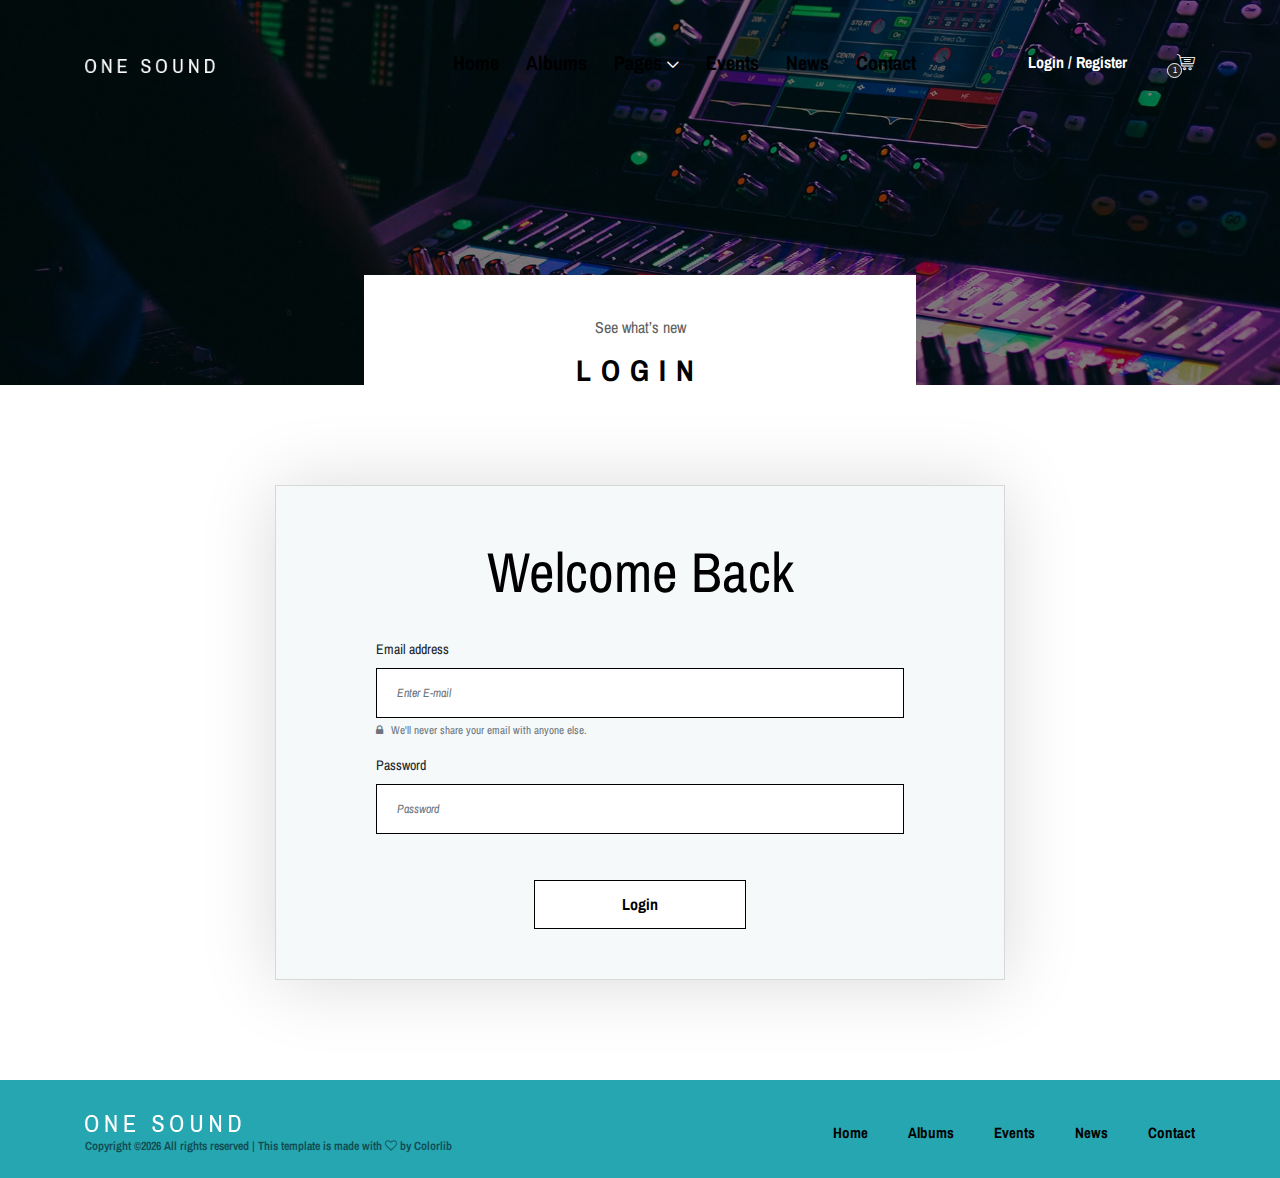
<file: login.html>
<!DOCTYPE html>
<html lang="en">

<head>
    <meta charset="UTF-8">
    <meta name="description" content="">
    <meta http-equiv="X-UA-Compatible" content="IE=edge">
    <meta name="viewport" content="width=device-width, initial-scale=1, shrink-to-fit=no">
    <!-- The above 4 meta tags *must* come first in the head; any other head content must come *after* these tags -->

    <!-- Title -->
    <title>One Music - Modern Music HTML5 Template</title>

    <!-- Favicon -->
    <link rel="icon" href="img/core-img/favicon.ico">

    <!-- Stylesheet -->
    <link rel="stylesheet" href="style.css">

</head>

<body>
    <!-- Preloader -->
    <div class="preloader d-flex align-items-center justify-content-center">
        <div class="lds-ellipsis">
            <div></div>
            <div></div>
            <div></div>
            <div></div>
        </div>
    </div>

    <!-- ##### Header Area Start ##### -->
    <header class="header-area">
        <!-- Navbar Area -->
        <div class="oneMusic-main-menu">
            <div class="classy-nav-container breakpoint-off">
                <div class="container">
                    <!-- Menu -->
                    <nav class="classy-navbar justify-content-between" id="oneMusicNav">

                        <!-- Nav brand -->
                        <a href="index.html" class="nav-brand"><img src="img/core-img/logo.png" alt=""></a>

                        <!-- Navbar Toggler -->
                        <div class="classy-navbar-toggler">
                            <span class="navbarToggler"><span></span><span></span><span></span></span>
                        </div>

                        <!-- Menu -->
                        <div class="classy-menu">

                            <!-- Close Button -->
                            <div class="classycloseIcon">
                                <div class="cross-wrap"><span class="top"></span><span class="bottom"></span></div>
                            </div>

                            <!-- Nav Start -->
                            <div class="classynav">
                                <ul>
                                    <li><a href="index.html">Home</a></li>
                                    <li><a href="albums-store.html">Albums</a></li>
                                    <li><a href="#">Pages</a>
                                        <ul class="dropdown">
                                            <li><a href="index.html">Home</a></li>
                                            <li><a href="albums-store.html">Albums</a></li>
                                            <li><a href="event.html">Events</a></li>
                                            <li><a href="blog.html">News</a></li>
                                            <li><a href="contact.html">Contact</a></li>
                                            <li><a href="elements.html">Elements</a></li>
                                            <li><a href="login.html">Login</a></li>
                                            <li><a href="#">Dropdown</a>
                                                <ul class="dropdown">
                                                    <li><a href="#">Even Dropdown</a></li>
                                                    <li><a href="#">Even Dropdown</a></li>
                                                    <li><a href="#">Even Dropdown</a></li>
                                                    <li><a href="#">Even Dropdown</a>
                                                        <ul class="dropdown">
                                                            <li><a href="#">Deeply Dropdown</a></li>
                                                            <li><a href="#">Deeply Dropdown</a></li>
                                                            <li><a href="#">Deeply Dropdown</a></li>
                                                            <li><a href="#">Deeply Dropdown</a></li>
                                                            <li><a href="#">Deeply Dropdown</a></li>
                                                        </ul>
                                                    </li>
                                                    <li><a href="#">Even Dropdown</a></li>
                                                </ul>
                                            </li>
                                        </ul>
                                    </li>
                                    <li><a href="event.html">Events</a></li>
                                    <li><a href="blog.html">News</a></li>
                                    <li><a href="contact.html">Contact</a></li>
                                </ul>

                                <!-- Login/Register & Cart Button -->
                                <div class="login-register-cart-button d-flex align-items-center">
                                    <!-- Login/Register -->
                                    <div class="login-register-btn mr-50">
                                        <a href="login.html" id="loginBtn">Login / Register</a>
                                    </div>

                                    <!-- Cart Button -->
                                    <div class="cart-btn">
                                        <p><span class="icon-shopping-cart"></span> <span class="quantity">1</span></p>
                                    </div>
                                </div>
                            </div>
                            <!-- Nav End -->

                        </div>
                    </nav>
                </div>
            </div>
        </div>
    </header>
    <!-- ##### Header Area End ##### -->

    <!-- ##### Breadcumb Area Start ##### -->
    <section class="breadcumb-area bg-img bg-overlay" style="background-image: url(img/bg-img/breadcumb3.jpg);">
        <div class="bradcumbContent">
            <p>See what’s new</p>
            <h2>Login</h2>
        </div>
    </section>
    <!-- ##### Breadcumb Area End ##### -->

    <!-- ##### Login Area Start ##### -->
    <section class="login-area section-padding-100">
        <div class="container">
            <div class="row justify-content-center">
                <div class="col-12 col-lg-8">
                    <div class="login-content">
                        <h3>Welcome Back</h3>
                        <!-- Login Form -->
                        <div class="login-form">
                            <form action="#" method="post">
                                <div class="form-group">
                                    <label for="exampleInputEmail1">Email address</label>
                                    <input type="email" class="form-control" id="exampleInputEmail1" aria-describedby="emailHelp" placeholder="Enter E-mail">
                                    <small id="emailHelp" class="form-text text-muted"><i class="fa fa-lock mr-2"></i>We'll never share your email with anyone else.</small>
                                </div>
                                <div class="form-group">
                                    <label for="exampleInputPassword1">Password</label>
                                    <input type="password" class="form-control" id="exampleInputPassword1" placeholder="Password">
                                </div>
                                <button type="submit" class="btn oneMusic-btn mt-30">Login</button>
                            </form>
                        </div>
                    </div>
                </div>
            </div>
        </div>
    </section>
    <!-- ##### Login Area End ##### -->

    <!-- ##### Footer Area Start ##### -->
    <footer class="footer-area">
        <div class="container">
            <div class="row d-flex flex-wrap align-items-center">
                <div class="col-12 col-md-6">
                    <a href="#"><img src="img/core-img/logo.png" alt=""></a>
                    <p class="copywrite-text"><a href="#"><!-- Link back to Colorlib can't be removed. Template is licensed under CC BY 3.0. -->
Copyright &copy;<script>document.write(new Date().getFullYear());</script> All rights reserved | This template is made with <i class="fa fa-heart-o" aria-hidden="true"></i> by <a href="https://colorlib.com" target="_blank">Colorlib</a>
<!-- Link back to Colorlib can't be removed. Template is licensed under CC BY 3.0. --></p>
                </div>

                <div class="col-12 col-md-6">
                    <div class="footer-nav">
                        <ul>
                            <li><a href="#">Home</a></li>
                            <li><a href="#">Albums</a></li>
                            <li><a href="#">Events</a></li>
                            <li><a href="#">News</a></li>
                            <li><a href="#">Contact</a></li>
                        </ul>
                    </div>
                </div>
            </div>
        </div>
    </footer>
    <!-- ##### Footer Area Start ##### -->

    <!-- ##### All Javascript Script ##### -->
    <!-- jQuery-2.2.4 js -->
    <script src="js/jquery/jquery-2.2.4.min.js"></script>
    <!-- Popper js -->
    <script src="js/bootstrap/popper.min.js"></script>
    <!-- Bootstrap js -->
    <script src="js/bootstrap/bootstrap.min.js"></script>
    <!-- All Plugins js -->
    <script src="js/plugins/plugins.js"></script>
    <!-- Active js -->
    <script src="js/active.js"></script>
</body>

</html>
</file>
<file: style.css>
/* [Master Stylesheet - v1.0] */
/* :: 1.0 Import Fonts */
@import url("https://fonts.googleapis.com/css?family=Archivo+Narrow:400,400i,500,500i,600,600i,700,700i");
/* :: 2.0 Import All CSS */
@import url(css/bootstrap.min.css);
@import url(css/classy-nav.css);
@import url(css/owl.carousel.min.css);
@import url(css/animate.css);
@import url(css/magnific-popup.css);
@import url(css/font-awesome.min.css);
@import url(css/audioplayer.css);
@import url(css/one-music-icon.css);
/* :: 3.0 Base CSS */
* {
  margin: 0;
  padding: 0;
	
  
}


body {
  font-family: "Archivo Narrow", sans-serif;
  font-size: 14px;
	overflow-x: hidden;
	padding: 0px;
	margin: 0px;
	width: 100%;
	height: 100%;
}

html{
	
	padding: 0px;
	margin: 0px;
	width: 100%;
	height: 100%;
}

.zoom {
  transition: transform .1s;
  margin: 0 auto;
}

.zoom:hover {
  -ms-transform: scale(1.1); /* IE 9 */
  -webkit-transform: scale(1.1); /* Safari 3-8 */
  transform: scale(1.1); 
}

.gradient-background {
  background: linear-gradient(21deg, #3b194c, #131111, #256e28);
  background-size: 800% 800%;
  animation: gradient-animation 10s ease infinite;
  text-align: center;
  
}

@keyframes gradient-animation {
  0% {
    background-position: 0% 50%;
  }
  50% {
    background-position: 100% 50%;
  }
  100% {
    background-position: 0% 50%;
  }
}

html {
	scroll-behavior: smooth;
}

h1,
h2,
h3,
h4,
h5,
h6 {
  font-family: "Archivo Narrow", sans-serif;
  color: #000000;
  line-height: 1.3;
  font-weight: 700; }

h4{
    /* [disabled]-webkit-animation: textsonar 6s linear infinite; */
    /* [disabled]animation: textsonar 6s linear infinite; */
}

p {
    font-family: "Archivo Narrow", sans-serif;
    color: #000000;
    font-size: 15px;
    line-height: 2;
    font-weight: 400;
}

.span-footer  {
    font-family: "Archivo Narrow", sans-serif;
    color: #000000;
    font-size: 15px;
    line-height: 2;
    font-weight: 400;
}


a,
a:hover,
a:focus {
  -webkit-transition-duration: 500ms;
  transition-duration: 500ms;
  text-decoration: none;
  outline: 0 solid transparent;
  color: #000000;
  font-weight: 700;
  font-size: 16px;
  font-family: "Archivo Narrow", sans-serif; }

ul,
ol {
  margin: 0; }
  ul li,
  ol li {
    list-style: none; }

img {
  height: auto;
  max-width: 100%; }

/* :: 3.1.0 Spacing */
.mt-15 {
  margin-top: 15px !important; }

.mt-30 {
  margin-top: 30px !important; }

.mt-50 {
  margin-top: 50px !important; }

.mt-70 {
  margin-top: 70px !important; }

.mt-100 {
  margin-top: 100px !important; }

.mb-15 {
  margin-bottom: 15px !important; }

.mb-30 {
  margin-bottom: 30px !important; }

.mb-50 {
  margin-bottom: 50px !important; }

.mb-70 {
  margin-bottom: 70px !important; }

.mb-100 {
  margin-bottom: 100px !important; }

.ml-15 {
  margin-left: 15px !important; }

.ml-30 {
  margin-left: 30px !important; }

.ml-50 {
  margin-left: 50px !important; }

.mr-15 {
  margin-right: 15px !important; }

.mr-30 {
  margin-right: 30px !important; }

.mr-50 {
  margin-right: 50px !important; }

/* :: 3.2.0 Height */
.height-400 {
  height: 400px !important; }

.height-500 {
  height: 500px !important; }

.height-600 {
  height: 600px !important; }

.height-700 {
  height: 700px !important; }

.height-800 {
  height: 800px !important; }

/* :: 3.3.0 Section Padding */
.section-padding-100 {
  padding-top: 100px;
  padding-bottom: 100px; }

.section-padding-100-0 {
  padding-top: 100px;
  padding-bottom: 0; }

.section-padding-0-100 {
  padding-top: 0;
  padding-bottom: 100px; }

.section-padding-100-70 {
  padding-top: 100px;
  padding-bottom: 70px; }

/* :: 3.4.0 Section Heading */
.section-heading {
  position: relative;
  z-index: 1;
  margin-bottom: 100px;
  text-align: center; }
  .section-heading p {
    color: #5f5f5f;
    font-size: 14px;
    margin-bottom: 5px; }
  .section-heading h2 {
    font-size: 18px;
    text-transform: uppercase;
    letter-spacing: 10px;
    margin-bottom: 0; }


    @media only screen and (max-width: 767px) {
      .section-heading h2 {
        letter-spacing: 5px; } }
  .section-heading.white h2 {
    color: #fff; }
  .section-heading.style-2 p {
    font-size: 16px; }
  .section-heading.style-2 h2 {
    font-size: 30px; }
    @media only screen and (max-width: 767px) {
      .section-heading.style-2 h2 {
        font-size: 24px; } }

/* :: 3.5.0 Preloader */
.preloader {
    background-color: #FFFFFF;
    width: 100%;
    height: 100%;
    position: fixed;
    top: 0;
    left: 0;
    right: 0;
    z-index: 99999;
}
  .preloader .lds-ellipsis {
	  display: inline-block;
    position: relative;
    width: 64px;
    height: 64px; }
    .preloader .lds-ellipsis div {
      position: absolute;
      top: 27px;
      width: 11px;
      height: 11px;
      border-radius: 50%;
      background: #ba25af;
      animation-timing-function: cubic-bezier(0, 1, 1, 0); }
      .preloader .lds-ellipsis div:nth-child(1) {
        left: 6px;
        -webkit-animation: lds-ellipsis1 0.6s infinite;
        animation: lds-ellipsis1 0.6s infinite; }
      .preloader .lds-ellipsis div:nth-child(2) {
        left: 6px;
        -webkit-animation: lds-ellipsis2 0.6s infinite;
        animation: lds-ellipsis2 0.6s infinite; }
      .preloader .lds-ellipsis div:nth-child(3) {
        left: 26px;
        -webkit-animation: lds-ellipsis2 0.6s infinite;
        animation: lds-ellipsis2 0.6s infinite; }
      .preloader .lds-ellipsis div:nth-child(4) {
        left: 45px;
        -webkit-animation: lds-ellipsis3 0.6s infinite;
        animation: lds-ellipsis3 0.6s infinite; }

@-webkit-keyframes lds-ellipsis1 {
  0% {
    -webkit-transform: scale(0);
    transform: scale(0); }
  100% {
    -webkit-transform: scale(1);
    transform: scale(1); } }
@keyframes lds-ellipsis1 {
  0% {
    -webkit-transform: scale(0);
    transform: scale(0); }
  100% {
    -webkit-transform: scale(1);
    transform: scale(1); } }
@-webkit-keyframes lds-ellipsis3 {
  0% {
    -webkit-transform: scale(1);
    transform: scale(1); }
  100% {
    -webkit-transform: scale(0);
    transform: scale(0); } }
@keyframes lds-ellipsis3 {
  0% {
    -webkit-transform: scale(1);
    transform: scale(1); }
  100% {
    -webkit-transform: scale(0);
    transform: scale(0); } }
@-webkit-keyframes lds-ellipsis2 {
  0% {
    -webkit-transform: translate(0, 0);
    transform: translate(0, 0); }
  100% {
    -webkit-transform: translate(19px, 0);
    transform: translate(19px, 0); } }
@keyframes lds-ellipsis2 {
  0% {
    -webkit-transform: translate(0, 0);
    transform: translate(0, 0); }
  100% {
    -webkit-transform: translate(19px, 0);
    transform: translate(19px, 0); } }
/* :: 3.6.0 Miscellaneous */
.bg-img {
  background-position: center center;
  background-size: cover;
  background-repeat: no-repeat; }

.bg-white {
  background-color: #ffffff !important; }

.bg-dark {
  background-color: #000000 !important; }

.bg-transparent {
  background-color: transparent !important; }

.bg-gray {
  background-color: #f5f9fa; }

.font-bold {
  font-weight: 700; }

.font-light {
  font-weight: 300; }

.bg-overlay {
  position: relative;
  z-index: 2;
  background-position: center center;
  background-size: cover; }
  .bg-overlay::after {
    background-color: rgba(0, 0, 0, 0.5);
    position: absolute;
    z-index: -1;
    top: 0;
    left: 0;
    width: 100%;
    height: 100%;
    content: "";
}

.bg-fixed {
  background-attachment: fixed !important; }

/* :: 3.7.0 ScrollUp */
#scrollUp {
    background-color: #9261B0;
    border-radius: 0;
    bottom: 50px;
    box-shadow: 0 2px 6px 0 rgba(0, 0, 0, 0.3);
    color: #ffffff;
    font-size: 24px;
    height: 40px;
    line-height: 40px;
    right: 50px;
    text-align: center;
    width: 40px;
    -webkit-transition-duration: 500ms;
    transition-duration: 500ms;
    box-shadow: 0 1px 5px 2px rgba(0, 0, 0, 0.15);
}



  @media only screen and (max-width: 767px) {
    #scrollUp {
      right: 30px;
      bottom: 30px; } }
  #scrollUp:hover {
    background-color: #fff;
    color: #232323; }





/* :: 3.8.0 oneMusic Button */
.oneMusic-btn {
  background-color: #fff;
  -webkit-transition-duration: 500ms;
  transition-duration: 500ms;
  position: relative;
  z-index: 1;
  display: inline-block;
  min-width: 212px;
  height: 49px;
  color: #000;
  border: 1px solid #000;
  border-radius: 0;
  padding: 0 30px;
  font-size: 16px;
  line-height: 47px;
  font-weight: 700;
  text-transform: capitalize; }
  .oneMusic-btn i {
    margin-left: 5px; }
  .oneMusic-btn:hover, .oneMusic-btn:focus {
    font-size: 16px;
    font-weight: 700;
    background-color: #000000;
    color: #fff; }
  .oneMusic-btn.btn-2 {
    background-color: #000000;
    color: #fff; }
    .oneMusic-btn.btn-2:hover, .oneMusic-btn.btn-2:focus {
      background-color: #fff;
      color: #232323; }

/* :: 4.0 Header Area CSS */
.header-area {
  position: absolute;
  z-index: 1000;
  width: 100%;
  top: 20px;
  left: 0;
  z-index: 1000; }
  .header-area .oneMusic-main-menu {
    position: relative;
    width: 100%;
    height: 85px;
    background-color: transparent; }
    @media only screen and (max-width: 767px) {
      .header-area .oneMusic-main-menu {
        height: 70px; } }
    .header-area .oneMusic-main-menu .classy-nav-container {
    background-color: transparent;
}
    .header-area .oneMusic-main-menu .classy-navbar {
    background-color: transparent;
    height: 86px;
    padding: 0;
}
      @media only screen and (max-width: 767px) {
        .header-area .oneMusic-main-menu .classy-navbar {
          height: 70px; } }
      .header-area .oneMusic-main-menu .classy-navbar .classynav ul li a {
    font-weight: 700;
    text-transform: capitalize;
    color: #000000;
    font-size: 20px;
    margin-right: 0px;
}
        .header-area .oneMusic-main-menu .classy-navbar .classynav ul li a:hover, .header-area .oneMusic-main-menu .classy-navbar .classynav ul li a:focus {
    color: rgba(255, 255, 255, 0.7);
    text-decoration: underline;
}
        @media only screen and (min-width: 768px) and (max-width: 991px) {
          .header-area .oneMusic-main-menu .classy-navbar .classynav ul li a {
            background-color: #e6b7f0;
            border-bottom-color: rgba(255, 255, 255, 0.1); } }
        @media only screen and (max-width: 767px) {
          .header-area .oneMusic-main-menu .classy-navbar .classynav ul li a {
            background-color: #e6b7f0;
            border-bottom-color: rgba(255, 255, 255, 0.1); } }
      .header-area .oneMusic-main-menu .classy-navbar .classynav ul li.megamenu-item > a::after,
      .header-area .oneMusic-main-menu .classy-navbar .classynav ul li.has-down > a::after {
    color: #ffffff;
}
      .header-area .oneMusic-main-menu .classy-navbar .classynav ul li.megamenu-item ul li > a::after,
      .header-area .oneMusic-main-menu .classy-navbar .classynav ul li.has-down ul li > a::after {
        color: #232323; }
        @media only screen and (max-width: 767px) {
          .header-area .oneMusic-main-menu .classy-navbar .classynav ul li.megamenu-item ul li > a::after,
          .header-area .oneMusic-main-menu .classy-navbar .classynav ul li.has-down ul li > a::after {
    color: #ffffff;
} }
      .header-area .oneMusic-main-menu .classy-navbar .classynav ul li ul li a {
        color: #232323; }
        .header-area .oneMusic-main-menu .classy-navbar .classynav ul li ul li a:hover, .header-area .oneMusic-main-menu .classy-navbar .classynav ul li ul li a:focus {
          color: #888888; }
        @media only screen and (min-width: 992px) and (max-width: 1199px) {
          .header-area .oneMusic-main-menu .classy-navbar .classynav ul li ul li a {
            padding: 0 15px; } }
        @media only screen and (min-width: 768px) and (max-width: 991px) {
          .header-area .oneMusic-main-menu .classy-navbar .classynav ul li ul li a {
            color: #ffffff;
            padding: 0 30px;
            border-bottom-color: rgba(255, 255, 255, 0.1); } }
        @media only screen and (max-width: 767px) {
          .header-area .oneMusic-main-menu .classy-navbar .classynav ul li ul li a {
            color: #ffffff;
            padding: 0 30px;
            border-bottom-color: rgba(255, 255, 255, 0.1) !important; } }
      .header-area .oneMusic-main-menu .classy-navbar .classynav ul li .dropdown li .dropdown li .dropdown li a {
        border-bottom: 1px solid rgba(242, 244, 248, 0.7); }
        @media only screen and (min-width: 768px) and (max-width: 991px) {
          .header-area .oneMusic-main-menu .classy-navbar .classynav ul li .dropdown li .dropdown li .dropdown li a {
            border-bottom-color: rgba(255, 255, 255, 0.1) !important; } }
        @media only screen and (max-width: 767px) {
          .header-area .oneMusic-main-menu .classy-navbar .classynav ul li .dropdown li .dropdown li .dropdown li a {
            border-bottom-color: rgba(255, 255, 255, 0.1) !important; } }
    .header-area .oneMusic-main-menu .login-register-cart-button {
      position: relative;
      z-index: 1;
      margin-left: 100px; }
      @media only screen and (min-width: 768px) and (max-width: 991px) {
        .header-area .oneMusic-main-menu .login-register-cart-button {
          margin-left: 12px;
          margin-top: 15px; } }
      @media only screen and (max-width: 767px) {
        .header-area .oneMusic-main-menu .login-register-cart-button {
          margin-left: 12px;
          margin-top: 15px; } }
      .header-area .oneMusic-main-menu .login-register-cart-button .login-register-btn {
        position: relative;
        z-index: 10; }
        .header-area .oneMusic-main-menu .login-register-cart-button .login-register-btn a {
          -webkit-transition-duration: 500ms;
          transition-duration: 500ms;
          margin-bottom: 0;
          color: #fff;
          font-weight: 700;
          font-size: 16px;
          cursor: pointer;
          line-height: 1; }
          .header-area .oneMusic-main-menu .login-register-cart-button .login-register-btn a:hover, .header-area .oneMusic-main-menu .login-register-cart-button .login-register-btn a:focus {
            color: rgba(255, 255, 255, 0.7); }
      .header-area .oneMusic-main-menu .login-register-cart-button .cart-btn {
        position: relative;
        z-index: 10; }
        .header-area .oneMusic-main-menu .login-register-cart-button .cart-btn p {
          -webkit-transition-duration: 500ms;
          transition-duration: 500ms;
          margin-bottom: 0;
          color: #fff;
          font-size: 18px;
          cursor: pointer;
          line-height: 1; }
          .header-area .oneMusic-main-menu .login-register-cart-button .cart-btn p:hover, .header-area .oneMusic-main-menu .login-register-cart-button .cart-btn p:focus {
            color: rgba(255, 255, 255, 0.7); }
          .header-area .oneMusic-main-menu .login-register-cart-button .cart-btn p .quantity {
            width: 15px;
            height: 15px;
            border: 1px solid #fff;
            background-color: #232323;
            color: #fff;
            display: block;
            position: absolute;
            bottom: -5px;
            left: -10px;
            z-index: 10;
            font-size: 9px;
            font-weight: 400;
            border-radius: 50%;
            line-height: 13px;
            text-align: center; }
  .header-area .is-sticky .oneMusic-main-menu {
    position: fixed;
    width: 100%;
    height: 85px;
    top: 0;
    left: 0;
    z-index: 9999;
    background-color: #E6B7F0;
    box-shadow: 0 5px 50px 15px rgba(0, 0, 0, 0.2);
}
    @media only screen and (max-width: 767px) {
      .header-area .is-sticky .oneMusic-main-menu {
        height: 70px; } }

.classy-navbar .nav-brand {
  max-width: 130px; }

@media only screen and (min-width: 768px) and (max-width: 991px) {
  .breakpoint-on .classy-navbar .classy-menu {
    background-color: #E6B7F0;
} }
@media only screen and (max-width: 767px) {
  .breakpoint-on .classy-navbar .classy-menu {
    background-color: #E6B7F0; } }

@media only screen and (min-width: 768px) and (max-width: 991px) {
  .classynav ul li .megamenu .single-mega.cn-col-4 {
    padding: 0; } }
@media only screen and (max-width: 767px) {
  .classynav ul li .megamenu .single-mega.cn-col-4 {
    padding: 0; } }

.classycloseIcon .cross-wrap span {
  background: #ffffff; }

/* :: 5.0 Hero Slides Area */
.hero-area,
.hero-slides {
  position: relative;
  z-index: 1; }

.single-hero-slide {
  width: 100%;
  height: 950px;
  position: relative;
  z-index: 1;
  padding: 0 30px;
  overflow: hidden; }
  @media only screen and (min-width: 992px) and (max-width: 1199px) {
    .single-hero-slide {
      height: 740px; } }
  @media only screen and (min-width: 768px) and (max-width: 991px) {
    .single-hero-slide {
      height: 740px; } }
  @media only screen and (max-width: 767px) {
    .single-hero-slide {
      height: 740px; } }
  .single-hero-slide::after {
    position: absolute;
    width: 100%;
    height: 100%;
    z-index: -5;
    top: 0;
    left: 0;
    background-color: rgba(0, 0, 0, 0.35);
    content: ''; }
  .single-hero-slide .slide-img {
    position: absolute;
    width: 100%;
    height: 100%;
    z-index: -10;
    left: 0;
    right: 0;
    top: 0;
    bottom: 0; }
  .single-hero-slide .hero-slides-content {
    display: inline-block;
    width: 100%; }
    .single-hero-slide .hero-slides-content h6 {
      font-size: 18px;
      color: #fff;
      letter-spacing: 20px;
      text-transform: uppercase;
      margin-bottom: 20px;
      display: block; }
      @media only screen and (max-width: 767px) {
        .single-hero-slide .hero-slides-content h6 {
          letter-spacing: 5px; } }
    .single-hero-slide .hero-slides-content h2 {
      position: relative;
      z-index: 1;
      font-size: 60px;
      color: #ffffff;
      margin-bottom: 0;
      font-weight: 400;
      display: block;
      text-transform: capitalize;
      letter-spacing: 30px;
      overflow: hidden; }
      .single-hero-slide .hero-slides-content h2 span {
    position: absolute;
    top: 0;
    width: 100%;
    height: 100%;
    left: 0;
    color: rgba(255, 255, 255, 0.15);
    -webkit-animation: textsonar 6s linear infinite;
    animation: textsonar 6s linear infinite;
}
      @media only screen and (min-width: 768px) and (max-width: 991px) {
        .single-hero-slide .hero-slides-content h2 {
          letter-spacing: 15px;
          font-size: 42px; } }
      @media only screen and (max-width: 767px) {
        .single-hero-slide .hero-slides-content h2 {
          letter-spacing: 5px;
          font-size: 30px; } }
    .single-hero-slide .hero-slides-content .btn {
      border: 1px solid #fff;
      background-color: transparent;
      color: #fff; }
      .single-hero-slide .hero-slides-content .btn:hover, .single-hero-slide .hero-slides-content .btn:focus {
        background-color: #fff;
        color: #000000; }

@-webkit-keyframes textsonar {
  0% {
    -webkit-transform: scaleX(1);
    transform: scaleX(1); }
  50% {
    -webkit-transform: scaleX(1.15);
    transform: scaleX(1.15); }
  100% {
    -webkit-transform: scaleX(1);
    transform: scaleX(1); } }
@keyframes textsonar {
  0% {
    -webkit-transform: scaleX(1);
    transform: scaleX(1); }
  50% {
    -webkit-transform: scaleX(1.15);
    transform: scaleX(1.15); }
  100% {
    -webkit-transform: scaleX(1);
    transform: scaleX(1); } }
.single-hero-slide .slide-img {
  -webkit-animation: slide 12s linear infinite;
  animation: slide 12s linear infinite; }

@-webkit-keyframes slide {
  0% {
    -webkit-transform: scale(1);
    transform: scale(1); }
  50% {
    -webkit-transform: scale(1.2);
    transform: scale(1.2); }
  100% {
    -webkit-transform: scale(1);
    transform: scale(1); } }
@keyframes slide {
  0% {
    -webkit-transform: scale(1);
    transform: scale(1); }
  50% {
    -webkit-transform: scale(1.2);
    transform: scale(1.2); }
  100% {
    -webkit-transform: scale(1);
    transform: scale(1); } }
/* :: 6.0 Buy Now Area CSS */
.oneMusic-buy-now-area.has-fluid {
  padding-left: 4%;
  padding-right: 4%;
  position: relative;
  z-index: 1; }

/* :: 7.0 Events Area CSS */
.single-event-area {
    position: relative;
    z-index: 1;
    -webkit-transition-duration: 500ms;
    transition-duration: 500ms;
    border-bottom-left-radius: 0px 88px;
    border-bottom-right-radius: 0px 88px;
    border-top-left-radius: 0px 88px;
}
  .single-event-area img {
    width: 100%;
    border-bottom-left-radius: 0px 41px;
    border-bottom-right-radius: 0px 41px;
    border-top-left-radius: 0px 41px;
}
  .single-event-area .event-text {
    text-align: center;
    position: relative;
    z-index: 1;
    padding: 30px 15px;
    background-color: #FFFFFF;
    -webkit-transition-duration: 500ms;
    transition-duration: 500ms;
}
    .single-event-area .event-text h4 {
    color: #000000;
    text-transform: uppercase;
    -webkit-transition-duration: 500ms;
    transition-duration: 500ms;
    letter-spacing: 3px;
}
    .single-event-area .event-text .event-meta-data {
      position: relative;
      margin-bottom: 30px; }
      .single-event-area .event-text .event-meta-data a {
        -webkit-transition-duration: 500ms;
        transition-duration: 500ms;
        position: relative;
        z-index: 1;
        color: #fff;
        font-size: 15px;
        font-weight: 400;
        display: inline-block;
        padding-right: 29px; }
        .single-event-area .event-text .event-meta-data a:first-child::after {
          position: absolute;
          content: '|';
          top: 0;
          right: 12px;
          z-index: 1; }
        .single-event-area .event-text .event-meta-data a:last-child {
          padding-right: 0; }
    .single-event-area .event-text .see-more-btn {
    font-size: 11px;
    color: #000000;
    text-transform: uppercase;
    letter-spacing: 10px;
    border-bottom: 1px solid #fff;
    padding-left: 0;
    padding-right: 0;
    border-radius: 0;
}
      .single-event-area .event-text .see-more-btn:hover, .single-event-area .event-text .see-more-btn:focus {
        font-weight: 400; }
  .single-event-area:hover, .single-event-area:focus {
    box-shadow: 0 5px 80px 0 rgba(0, 0, 0, 0.2); }
    .single-event-area:hover .event-text, .single-event-area:focus .event-text {
    background-color: #FFFFFF;
}
      .single-event-area:hover .event-text h4,
      .single-event-area:hover .event-text .event-meta-data a, .single-event-area:focus .event-text h4,
      .single-event-area:focus .event-text .event-meta-data a {
        color: #000000; }
      .single-event-area:hover .event-text .see-more-btn, .single-event-area:focus .event-text .see-more-btn {
        border-bottom-color: #7F008B;
        color: #000000; }

/* :: 8.0 Newsletter Area CSS */
.newsletter-area {
  position: relative;
  z-index: 1;
  border: 1px solid #000000;
  padding: 45px; }
  .newsletter-area .newsletter-form {
    position: relative;
    z-index: 1; }
    .newsletter-area .newsletter-form input {
      width: 100%;
      height: 40px;
      font-size: 14px;
      color: #b3b3b3;
      font-style: italic;
      border: none;
      border-bottom: 1px solid #d6d6d6;
      margin-bottom: 30px;
      display: block; }

.testimonials-area {
  position: relative;
  z-index: 1;
  padding: 45px; }
  .testimonials-area .testimonials-slide {
    position: relative;
    z-index: 1; }
    .testimonials-area .testimonials-slide .single-slide p {
      font-size: 15px;
      color: #fff;
      font-style: italic; }
    .testimonials-area .testimonials-slide .single-slide .testimonial-info {
      margin-top: 30px;
      display: block; }
      .testimonials-area .testimonials-slide .single-slide .testimonial-info .testimonial-thumb {
        width: 44px;
        height: 44px;
        border-radius: 50%;
        margin-right: 15px; }
        .testimonials-area .testimonials-slide .single-slide .testimonial-info .testimonial-thumb img {
          border-radius: 50%; }
      .testimonials-area .testimonials-slide .single-slide .testimonial-info p {
        font-style: normal;
        font-size: 15px;
        color: #fff;
        margin-bottom: 0; }

/* :: 9.0 Album Catagory Area CSS */
.featured-artist-area {
  position: relative;
  z-index: 1; }

.featured-artist-content {
  position: relative;
  z-index: 1; }
  @media only screen and (max-width: 767px) {
    .featured-artist-content {
      margin-top: 50px; } }
  .featured-artist-content p {
    color: #fff; }

.browse-by-catagories {
  position: relative;
  z-index: 1; }
  .browse-by-catagories a {
    display: inline-block;
    background-color: #E6B7F0;
    border: 2px solid transparent;
    padding: 6px 9px;
    font-size: 15px;
    margin-right: 5px;
    color: #000000;
}
    @media only screen and (min-width: 992px) and (max-width: 1199px) {
      .browse-by-catagories a {
        padding: 4px 7px;
        font-size: 14px;
        margin-right: 4px; } }
    @media only screen and (min-width: 768px) and (max-width: 991px) {
      .browse-by-catagories a {
        padding: 4px 7px;
        font-size: 14px;
        margin-right: 5px;
        margin-bottom: 5px; } }
    @media only screen and (max-width: 767px) {
      .browse-by-catagories a {
        padding: 2px 5px;
        font-size: 13px;
        margin-right: 5px;
        margin-bottom: 5px; } }
    .browse-by-catagories a:hover, .browse-by-catagories a:focus, .browse-by-catagories a.active {
      border: 2px solid #000000; }
    .browse-by-catagories a:first-child {
    /* [disabled]border-color: transparent; */
    /* [disabled]background-color: transparent; */
}

.single-album {
    position: relative;
    z-index: 1;
    -webkit-transition-duration: 500ms;
    transition-duration: 500ms;
    margin-bottom: 30px;
}
  .single-album img {
    width: 100%;
	      border: 5px solid #e6b7f0;
	  
}
  .single-album .album-info {
    position: relative;
    z-index: 1;
    text-align: center;
    padding-top: 15px;
    padding-bottom: 15px; }
    .single-album .album-info h5 {
      font-size: 18px;
      margin-bottom: 0;
      text-transform: uppercase; }
    .single-album .album-info p {
      margin-bottom: 0; }
  .single-album:hover, .single-album:focus {
    box-shadow: 0 5px 70px 0 rgba(0, 0, 0, 0.15); }

.single-album-area {
  position: relative;
  z-index: 1;
  -webkit-transition-duration: 500ms;
  transition-duration: 500ms;
  margin-bottom: 30px; }
  .single-album-area .album-thumb {
    position: relative;
    z-index: 1;
    -webkit-box-shadow: 8px 8px 10px 4px #000000;
    box-shadow: 8px 8px 10px 4px #000000;
    /* [disabled]border-color: #00FF1C; */
    border-style: none;
    /* [disabled]border-width: medium; */
}
    .single-album-area .album-thumb .album-price p {
      position: absolute;
      top: 15px;
      left: 15px;
      background-color: #fff;
      margin-bottom: 0;
      line-height: 1;
      padding: 5px 15px;
      border-radius: 15px;
      z-index: 20; }
    .single-album-area .album-thumb .play-icon a {
      color: #fff;
      font-size: 50px;
      position: absolute;
      top: 50%;
      left: 50%;
      line-height: 1;
      -webkit-transform: translate(-50%, -50%);
      transform: translate(-50%, -50%); }
  .single-album-area img {
    width: 100%; }
  .single-album-area .album-info {
    display: block;
    position: relative;
    z-index: 1;
    padding-top: 15px;
    padding-bottom: 15px; }
    .single-album-area .album-info h5 {
      font-size: 18px;
      margin-bottom: 0;
      text-transform: uppercase; }
    .single-album-area .album-info p {
      margin-bottom: 0; }

.albums-slideshow {
  position: relative;
  z-index: 1; }
  .albums-slideshow .single-album {
    -webkit-transition-duration: 500ms;
    transition-duration: 500ms;
    margin-bottom: 0;
    border: 1px solid transparent; }
    .albums-slideshow .single-album:hover, .albums-slideshow .single-album:focus {
      border: 1px solid #000000;
      box-shadow: none;
      background-color: #f5f9fa; }
  .albums-slideshow .owl-prev,
  .albums-slideshow .owl-next {
    -webkit-transition-duration: 500ms;
    transition-duration: 500ms;
    background-color: #fff;
    position: absolute;
    width: 50px;
    height: 50px;
    border: 1px solid #000000;
    top: 50%;
    left: -25px;
    margin-top: -50px;
    z-index: 50;
    text-align: center;
    line-height: 48px;
    opacity: 0;
    visibility: hidden; }
    @media only screen and (max-width: 767px) {
      .albums-slideshow .owl-prev,
      .albums-slideshow .owl-next {
        left: 0; } }
    .albums-slideshow .owl-prev:hover, .albums-slideshow .owl-prev:focus,
    .albums-slideshow .owl-next:hover,
    .albums-slideshow .owl-next:focus {
      background-color: #000000;
      color: #fff; }
  .albums-slideshow .owl-next {
    left: auto;
    right: -25px; }
    @media only screen and (max-width: 767px) {
      .albums-slideshow .owl-next {
        right: 0; } }
  .albums-slideshow:hover .owl-prev,
  .albums-slideshow:hover .owl-next {
    opacity: 1;
    visibility: visible; }

/* :: 10.0 Songs Area CSS */
.single-song-area {
  position: relative;
  z-index: 1; }
  .single-song-area .song-thumbnail {
    position: relative;
    z-index: 1;
    -webkit-box-flex: 0;
    -ms-flex: 0 0 135px;
    flex: 0 0 135px;
    max-width: 135px;
    width: 135px;
    margin-right: 50px; }
    .single-song-area .song-thumbnail img {
      width: 100%; }
    @media only screen and (max-width: 767px) {
      .single-song-area .song-thumbnail {
        margin-right: 0;
        -webkit-box-flex: 0;
        -ms-flex: 0 0 100%;
        flex: 0 0 100%;
        max-width: 100%;
        width: 100%; } }
  .single-song-area .song-play-area {
    position: relative;
    z-index: 1;
    -webkit-box-flex: 0;
    -ms-flex: 0 0 calc(100% - 185px);
    flex: 0 0 calc(100% - 185px);
    max-width: calc(100% - 185px);
    width: calc(100% - 185px);
    background-color: #262626;
    padding: 15px 30px 20px; }
    @media only screen and (max-width: 767px) {
      .single-song-area .song-play-area {
        -webkit-box-flex: 0;
        -ms-flex: 0 0 100%;
        flex: 0 0 100%;
        max-width: 100%;
        width: 100%; } }
    .single-song-area .song-play-area .song-name p {
      color: #b8b8b8;
      margin-bottom: 5px; }
    .single-song-area .song-play-area .audioplayer {
      margin: 0;
      padding: 0;
      width: 100%;
      height: auto;
      align-items: center;
      border: none;
      border-radius: 0;
      background: transparent; }
    .single-song-area .song-play-area .audioplayer-playing .audioplayer-playpause,
    .single-song-area .song-play-area .audioplayer:not(.audioplayer-playing) .audioplayer-playpause:hover,
    .single-song-area .song-play-area .audioplayer:not(.audioplayer-playing) .audioplayer-playpause {
      background: #fff; }
    .single-song-area .song-play-area .audioplayer-time {
      font-size: 14px;
      color: #fff; }

.song-play-area {
    position: relative;
    z-index: 1;
    width: 100%;
    background-color: #000000;
    padding: 15px 30px 20px;
    border: 1px solid #DF68A0;
}
  .song-play-area .song-name p {
    color: #FFFFFF;
    margin-bottom: 5px;
}
  .song-play-area .audioplayer {
    margin: 0;
    padding: 0;
    width: 100%;
    height: auto;
    align-items: center;
    border: none;
    border-radius: 0;
    background: transparent; }
  .song-play-area .audioplayer-playing .audioplayer-playpause,
  .song-play-area .audioplayer:not(.audioplayer-playing) .audioplayer-playpause:hover,
  .song-play-area .audioplayer:not(.audioplayer-playing) .audioplayer-playpause {
    background: #fff; }
  .song-play-area .audioplayer-time {
    font-size: 14px;
    color: #fff; }

/* :: 11.0 Miscellaneous Area CSS */
.weeks-top-area {
  position: relative;
  z-index: 1;
  padding: 45px 30px;
  -webkit-transition-duration: 500ms;
  transition-duration: 500ms;
  border: 1px solid transparent; }
  .weeks-top-area .single-top-item {
    position: relative;
    z-index: 1;
    margin-bottom: 21px; }
    .weeks-top-area .single-top-item:last-child {
      margin-bottom: 0; }
    .weeks-top-area .single-top-item .thumbnail {
      -webkit-box-flex: 0;
      -ms-flex: 0 0 73px;
      flex: 0 0 73px;
      max-width: 73px;
      width: 73px;
      margin-right: 20px; }
    .weeks-top-area .single-top-item .content- h6 {
      text-transform: uppercase;
      margin-bottom: 0; }
    .weeks-top-area .single-top-item .content- p {
      font-size: 14px;
      margin-bottom: 0; }
  .weeks-top-area:hover, .weeks-top-area:focus {
    background-color: #f5f9fa;
    border-color: #d8d8d8; }

.popular-artists-area {
  position: relative;
  z-index: 1;
  padding: 45px 30px;
  -webkit-transition-duration: 500ms;
  transition-duration: 500ms;
  border: 1px solid #d8d8d8;
  background-color: #f5f9fa; }
  .popular-artists-area .single-artists {
    position: relative;
    z-index: 1;
    margin-bottom: 17px; }
    .popular-artists-area .single-artists:last-child {
      margin-bottom: 0; }
    .popular-artists-area .single-artists .thumbnail {
      -webkit-box-flex: 0;
      -ms-flex: 0 0 63px;
      flex: 0 0 63px;
      max-width: 63px;
      width: 63px;
      margin-right: 20px;
      border-radius: 50%; }
      .popular-artists-area .single-artists .thumbnail img {
        border-radius: 50%; }
    .popular-artists-area .single-artists .content- p {
      font-size: 16px;
      margin-bottom: 0; }

.new-hits-area {
  position: relative;
  z-index: 1;
  padding: 45px 30px;
  -webkit-transition-duration: 500ms;
  transition-duration: 500ms;
  border: 1px solid #d8d8d8;
  background-color: #f5f9fa; }
  .new-hits-area .single-new-item {
    position: relative;
    z-index: 1;
    border-bottom: 1px solid #d8d8d8;
    margin-bottom: 10px;
    padding-bottom: 10px; }
    .new-hits-area .single-new-item:last-child {
      margin-bottom: 0;
      border-bottom: none;
      padding-bottom: 0; }
    .new-hits-area .single-new-item .thumbnail {
      -webkit-box-flex: 0;
      -ms-flex: 0 0 73px;
      flex: 0 0 73px;
      max-width: 73px;
      width: 73px;
      margin-right: 20px; }
    .new-hits-area .single-new-item .content- h6 {
      text-transform: uppercase;
      margin-bottom: 0; }
    .new-hits-area .single-new-item .content- p {
      font-size: 14px;
      margin-bottom: 0; }
    .new-hits-area .single-new-item .audioplayer {
      margin: 0;
      padding: 0;
      width: auto;
      height: auto;
      border: none;
      border-radius: 0;
      background: transparent; }
    .new-hits-area .single-new-item .audioplayer-playing .audioplayer-playpause,
    .new-hits-area .single-new-item .audioplayer:not(.audioplayer-playing) .audioplayer-playpause:hover,
    .new-hits-area .single-new-item .audioplayer:not(.audioplayer-playing) .audioplayer-playpause {
      background: #d6d6d6; }
    .new-hits-area .single-new-item .audioplayer:not(.audioplayer-playing) .audioplayer-playpause a {
      border-left: 12px solid #fff; }
    .new-hits-area .single-new-item .audioplayer-time,
    .new-hits-area .single-new-item .audioplayer-volume,
    .new-hits-area .single-new-item .audioplayer-bar {
      display: none; }

/* :: 12.0 Login Area CSS */
.login-content {
  -webkit-transition-duration: 500ms;
  transition-duration: 500ms;
  position: relative;
  z-index: 1;
  background-color: #f5f9fa;
  border: 1px solid #d8d8d8;
  padding: 50px 100px;
  box-shadow: 0 2px 70px 0 rgba(0, 0, 0, 0.15);
  text-align: center; }
  @media only screen and (max-width: 767px) {
    .login-content {
      padding: 50px 30px; } }
  .login-content h3 {
    margin-bottom: 30px; }
  .login-content .form-group {
    text-align: left; }
  .login-content .form-control {
    width: 100%;
    height: 50px;
    border: 1px solid #000000;
    font-size: 12px;
    font-style: italic;
    padding: 0 20px;
    border-radius: 0; }
    .login-content .form-control:focus {
      box-shadow: none; }

/* :: 13.0 Services Area CSS */
.single-service-area .icon {
  -webkit-box-flex: 0;
  -ms-flex: 0 0 78px;
  flex: 0 0 78px;
  max-width: 78px;
  width: 78px;
  position: relative;
  z-index: 1;
  width: 78px;
  height: 78px;
  border: 1px solid #000000;
  text-align: center; }
  .single-service-area .icon span {
    line-height: 76px;
    font-size: 40px; }
.single-service-area .text {
  position: relative;
  z-index: 1;
  -webkit-box-flex: 0;
  -ms-flex: 0 0 calc(100% - 78px);
  flex: 0 0 calc(100% - 78px);
  max-width: calc(100% - 78px);
  width: calc(100% - 78px);
  padding-left: 30px; }

/* :: 14.0 Footer Area CSS */
.footer-area {
    position: relative;
    z-index: 1;
    background-color: #26A6B1;
    padding-top: 30px;
    padding-right: 0;
    padding-left: 0;
    padding-bottom: 20px;
}
  @media only screen and (max-width: 767px) {
    .footer-area {
      text-align: center; } }
  .footer-area .copywrite-text {
    font-size: 12px;
    margin-bottom: 0;
    color: rgba(0,0,0,0.54);
}
    .footer-area .copywrite-text a {
    color: rgba(0,0,0,0.54);
    font-size: 12px;
}
      .footer-area .copywrite-text a:hover, .footer-area .copywrite-text a:focus {
        color: #fff; }
  .footer-area .footer-nav ul {
    display: -webkit-box;
    display: -ms-flexbox;
    display: flex;
    -webkit-box-align: center;
    -ms-flex-align: center;
    -ms-grid-row-align: center;
    align-items: center;
    -webkit-box-pack: end;
    -ms-flex-pack: end;
    justify-content: flex-end; }
    @media only screen and (max-width: 767px) {
      .footer-area .footer-nav ul {
        -webkit-box-pack: center;
        -ms-flex-pack: center;
        justify-content: center;
        margin-top: 30px; } }
  .footer-area .footer-nav li a {
    color: #000000;
    font-size: 15px;
    padding: 0 20px;
}
    @media only screen and (min-width: 768px) and (max-width: 991px) {
      .footer-area .footer-nav li a {
        padding: 0 10px;
        font-size: 14px; } }
    @media only screen and (max-width: 767px) {
      .footer-area .footer-nav li a {
        padding: 0 10px;
        font-size: 14px; } }
    .footer-area .footer-nav li a:hover, .footer-area .footer-nav li a:focus {
      color: #fff; }
  .footer-area .footer-nav li:last-child a {
    padding-right: 0; }

/* :: 15.0 Breadcumb Area CSS */
.breadcumb-area {
  position: relative;
  z-index: 10;
  width: 100%;
  height: 385px; }
  @media only screen and (max-width: 767px) {
    .breadcumb-area {
      height: 270px; } }
  .breadcumb-area .bradcumbContent {
    position: absolute;
    background-color: #fff;
    width: 552px;
    bottom: 0;
    left: 50%;
    z-index: 100;
    text-align: center;
    padding-top: 40px;
    -webkit-transform: translateX(-50%);
    transform: translateX(-50%); }
    @media only screen and (max-width: 767px) {
      .breadcumb-area .bradcumbContent {
        width: calc(100% - 60px);
        padding-top: 30px; } }
    .breadcumb-area .bradcumbContent p {
      line-height: 1.5;
      font-size: 16px;
      color: #5f5f5f; }
    .breadcumb-area .bradcumbContent h2 {
      font-size: 30px;
      letter-spacing: 10px;
      text-transform: uppercase;
      line-height: 1;
      margin-bottom: 0; }
      @media only screen and (max-width: 767px) {
        .breadcumb-area .bradcumbContent h2 {
          font-size: 18px;
          letter-spacing: 5px; } }

/* :: 16.0 Blog Area CSS */
.single-blog-post {
  position: relative;
  z-index: 1; }
  .single-blog-post .blog-post-thumb {
    position: relative;
    z-index: 1; }
    .single-blog-post .blog-post-thumb .post-date {
      width: 76px;
      height: 106px;
      border: 1px solid #000000;
      text-align: center;
      background-color: #fff;
      position: absolute;
      z-index: 10;
      top: -30px;
      left: 30px;
      padding: 17px 0; }
      .single-blog-post .blog-post-thumb .post-date span {
        display: block;
        font-size: 14px;
        font-weight: 700;
        line-height: 1.3; }
        .single-blog-post .blog-post-thumb .post-date span:first-child {
          font-size: 36px; }
  .single-blog-post .blog-content {
    background-color: #f5f9fa;
    padding: 45px 40px;
    border: 1px solid #d8d8d8; }
    @media only screen and (max-width: 767px) {
      .single-blog-post .blog-content {
        padding: 30px 20px; } }
    .single-blog-post .blog-content .post-title {
      font-size: 24px;
      display: block; }
      @media only screen and (max-width: 767px) {
        .single-blog-post .blog-content .post-title {
          font-size: 20px; } }
      .single-blog-post .blog-content .post-title:hover, .single-blog-post .blog-content .post-title:focus {
        color: #232323; }
    .single-blog-post .blog-content .post-meta {
      position: relative;
      z-index: 1;
      margin-bottom: 10px; }
      .single-blog-post .blog-content .post-meta p {
        color: #8d8d8d;
        font-size: 13px;
        padding-right: 25px;
        position: relative;
        z-index: 1; }
        .single-blog-post .blog-content .post-meta p::after {
          content: '|';
          position: absolute;
          right: 12px;
          top: 0;
          z-index: 5; }
        .single-blog-post .blog-content .post-meta p:last-child::after {
          display: none; }
        .single-blog-post .blog-content .post-meta p a {
          color: #8d8d8d;
          font-size: 13px;
          margin-bottom: 0;
          font-weight: 400; }
          .single-blog-post .blog-content .post-meta p a:hover, .single-blog-post .blog-content .post-meta p a:focus {
            color: #000000; }
    .single-blog-post .blog-content p {
      margin-bottom: 0; }

.oneMusic-pagination-area .pagination .page-item .page-link {
  background-color: transparent;
  display: block;
  padding: 0;
  border: 1px solid transparent;
  color: #5f5f5f;
  font-size: 15px;
  font-weight: 400;
  width: 34px;
  height: 34px;
  line-height: 32px;
  text-align: center;
  margin-right: 10px; }
  .oneMusic-pagination-area .pagination .page-item .page-link:hover, .oneMusic-pagination-area .pagination .page-item .page-link:focus {
    color: #000000;
    border: 1px solid #000000; }
.oneMusic-pagination-area .pagination .page-item:first-child .page-link {
  margin-left: 0;
  border-top-left-radius: 0;
  border-bottom-left-radius: 0; }
.oneMusic-pagination-area .pagination .page-item:last-child .page-link {
  border-top-right-radius: 0;
  border-bottom-right-radius: 0; }
.oneMusic-pagination-area .pagination .page-item.active .page-link {
  color: #000000;
  border: 1px solid #000000; }

.blog-sidebar-area {
  position: relative;
  z-index: 1; }
  @media only screen and (max-width: 767px) {
    .blog-sidebar-area {
      margin-top: 100px; } }

.single-widget-area {
  position: relative;
  z-index: 1;
  background-color: #f5f9fa;
  border: 1px solid #d8d8d8; }
  .single-widget-area img {
    width: 100%; }
  .single-widget-area .widget-title {
    padding: 25px 45px;
    border-bottom: 1px solid #d8d8d8; }
    @media only screen and (min-width: 992px) and (max-width: 1199px) {
      .single-widget-area .widget-title {
        padding: 20px 30px; } }
    .single-widget-area .widget-title h5 {
      margin-bottom: 0;
      line-height: 1; }
  .single-widget-area .widget-content {
    padding: 25px 45px; }
    @media only screen and (min-width: 992px) and (max-width: 1199px) {
      .single-widget-area .widget-content {
        padding: 20px 30px; } }
    .single-widget-area .widget-content ul li {
      margin-bottom: 10px; }
      .single-widget-area .widget-content ul li a {
        color: #5f5f5f;
        font-size: 15px;
        font-weight: 400; }
        .single-widget-area .widget-content ul li a:hover, .single-widget-area .widget-content ul li a:focus {
          color: #000000; }
      .single-widget-area .widget-content ul li:last-child {
        margin-bottom: 0; }
    .single-widget-area .widget-content .tags {
      display: -webkit-box;
      display: -ms-flexbox;
      display: flex;
      -ms-flex-wrap: wrap;
      flex-wrap: wrap; }
      .single-widget-area .widget-content .tags li {
        margin-bottom: 0; }
        .single-widget-area .widget-content .tags li a {
          display: block;
          line-height: 28px;
          font-size: 15px;
          color: #5f5f5f;
          height: 30px;
          background-color: #fff;
          padding: 0 15px;
          border: 1px solid #000000;
          margin: 3px; }
          @media only screen and (min-width: 992px) and (max-width: 1199px) {
            .single-widget-area .widget-content .tags li a {
              padding: 0 10px; } }

/* :: 17.0 Skills Area CSS */
.single-skils-area {
  position: relative;
  z-index: 1;
  text-align: center; }
  .single-skils-area .circle {
    position: relative;
    z-index: 10;
    margin-bottom: 15px; }
  .single-skils-area .skills-text {
    position: absolute;
    top: 50%;
    left: 50%;
    text-align: center;
    -webkit-transform: translate(-50%, -50%);
    transform: translate(-50%, -50%); }
    .single-skils-area .skills-text span {
      font-size: 24px;
      color: #232323;
      font-weight: 500; }
    .single-skils-area .skills-text p {
      font-size: 15px;
      color: #5f5f5f;
      line-height: 1; }

/* :: 18.0 Contact Area CSS */
.contact-content {
  position: relative;
  z-index: 2; }
  .contact-content .contact-social-info a {
    display: inline-block;
    margin-right: 20px;
    font-size: 14px;
    color: #000000; }
    .contact-content .contact-social-info a:hover, .contact-content .contact-social-info a:focus {
      color: #232323; }
  .contact-content .single-contact-info {
    position: relative;
    margin-bottom: 20px; }
    .contact-content .single-contact-info:last-child {
      margin-bottom: 0; }
    .contact-content .single-contact-info p {
      font-size: 15px;
      margin-bottom: 0; }
    .contact-content .single-contact-info .icon {
      -webkit-box-flex: 0;
      -ms-flex: 0 0 35px;
      flex: 0 0 35px;
      max-width: 35px;
      width: 35px;
      height: 35px;
      border: 1px solid #000;
      text-align: center; }
      .contact-content .single-contact-info .icon span {
        font-size: 20px;
        line-height: 33px; }

.contact-form-area .form-control {
  position: relative;
  z-index: 2;
  height: 45px;
  width: 100%;
  background-color: transparent;
  font-size: 14px;
  margin-bottom: 15px;
  border: none;
  border-radius: 0;
  padding: 15px 0;
  font-style: italic;
  color: #b3b3b3;
  border-bottom: 1px solid #000000;
  -webkit-transition-duration: 500ms;
  transition-duration: 500ms; }
  .contact-form-area .form-control:focus {
    box-shadow: none;
    border-bottom: 1px solid #000000; }
.contact-form-area textarea.form-control {
  height: 160px; }

.has-bg-img {
  position: relative;
  z-index: 1; }
  .has-bg-img .contact-form-area .form-control {
    color: #000000;
    border-bottom: 1px solid #fff;
}
    .has-bg-img .contact-form-area .form-control:focus {
      border-bottom: 1px solid #fff; }
  .has-bg-img .oneMusic-btn {
    background-color: transparent;
    border-color: #fff;
    color: #fff; }
    .has-bg-img .oneMusic-btn:hover, .has-bg-img .oneMusic-btn:focus {
      background-color: #fff;
      color: #000000; }

.map-area {
  position: relative;
  z-index: 2; }
  .map-area iframe {
    width: 100%;
    height: 385px;
    border: none;
    margin-bottom: 0; }
    @media only screen and (max-width: 767px) {
      .map-area iframe {
        height: 300px; } }

/* :: 19.0 Elements Area CSS */
.elements-title {
  position: relative;
  z-index: 1; }
  .elements-title h2 {
    font-size: 24px; }

/* :: 20.1.0 Single Cool Facts CSS */
.single-cool-fact {
  position: relative;
  z-index: 1; }
  .single-cool-fact .scf-text h2 {
    font-size: 48px;
    margin-bottom: 0;
    color: #232323; }
    @media only screen and (min-width: 992px) and (max-width: 1199px) {
      .single-cool-fact .scf-text h2 {
        font-size: 48px; } }
    @media only screen and (min-width: 768px) and (max-width: 991px) {
      .single-cool-fact .scf-text h2 {
        font-size: 36px; } }
    @media only screen and (max-width: 767px) {
      .single-cool-fact .scf-text h2 {
        font-size: 30px; } }
  .single-cool-fact .scf-text p {
    font-size: 15px;
    margin-bottom: 0;
    color: #5f5f5f;
    line-height: 1; }

/* :: 20.2.0 Accordians Area CSS */
.single-accordion.panel {
  background-color: #ffffff;
  border: 0 solid transparent;
  border-radius: 4px;
  box-shadow: 0 0 0 transparent;
  margin-bottom: 15px; }
.single-accordion:last-of-type {
  margin-bottom: 0; }
.single-accordion h6 {
  margin-bottom: 0; }
  .single-accordion h6 a {
    background-color: #000000;
    border-radius: 0;
    color: #ffffff;
    display: block;
    margin: 0;
    padding: 20px 70px 20px 30px;
    position: relative;
    font-size: 14px;
    text-transform: capitalize;
    border: 1px solid #000000; }
    .single-accordion h6 a span {
      background: transparent;
      -webkit-transition-duration: 500ms;
      transition-duration: 500ms;
      font-size: 10px;
      position: absolute;
      right: 0;
      text-align: center;
      top: 0;
      width: 58px;
      height: 100%;
      color: #ffffff;
      line-height: 58px; }
      .single-accordion h6 a span.accor-open {
        opacity: 0; }
    .single-accordion h6 a.collapsed {
      -webkit-transition-duration: 500ms;
      transition-duration: 500ms;
      background-color: transparent;
      color: #232323; }
      .single-accordion h6 a.collapsed span {
        color: #000000; }
        .single-accordion h6 a.collapsed span.accor-close {
          opacity: 0; }
        .single-accordion h6 a.collapsed span.accor-open {
          opacity: 1; }
.single-accordion .accordion-content {
  border-top: 0 solid transparent;
  box-shadow: none; }
  .single-accordion .accordion-content p {
    padding: 20px 15px 5px;
    margin-bottom: 0; }

/* :: 20.3.0 Tabs Area CSS */
.oneMusic-tabs-content {
  position: relative;
  z-index: 1; }
  .oneMusic-tabs-content .nav-tabs {
    border-bottom: none;
    margin-bottom: 15px; }
    .oneMusic-tabs-content .nav-tabs .nav-link {
      background-color: transparent;
      border: 1px solid #000000;
      padding: 0 30px;
      height: 58px;
      line-height: 58px;
      color: #232323;
      margin: 0 2px;
      border-radius: 0; }
      @media only screen and (min-width: 992px) and (max-width: 1199px) {
        .oneMusic-tabs-content .nav-tabs .nav-link {
          padding: 0 15px; } }
      @media only screen and (max-width: 767px) {
        .oneMusic-tabs-content .nav-tabs .nav-link {
          padding: 0 15px;
          font-size: 12px;
          margin-bottom: 5px; } }
      @media only screen and (min-width: 480px) and (max-width: 767px) {
        .oneMusic-tabs-content .nav-tabs .nav-link {
          padding: 0 15px; } }
      .oneMusic-tabs-content .nav-tabs .nav-link.active {
        background-color: #000000;
        color: #ffffff; }
  .oneMusic-tabs-content .oneMusic-tab-text {
    position: relative;
    z-index: 1;
    padding-top: 10px; }
    .oneMusic-tabs-content .oneMusic-tab-text p {
      margin-bottom: 0; }
  .oneMusic-tabs-content .tab-content h6 {
    font-size: 18px; }

.single-web-icon {
  position: relative;
  z-index: 1;
  background-color: #f5f9fa;
  text-align: center;
  padding: 30px 10px;
  border: 1px solid #b8b8b8;
  -webkit-transition-duration: 500ms;
  transition-duration: 500ms; }
  .single-web-icon i {
    display: block;
    font-size: 50px;
    margin-bottom: 15px; }
  .single-web-icon span {
    font-size: 16px; }
  .single-web-icon:hover {
    box-shadow: 0 2px 50px 0 rgba(0, 0, 0, 0.15); }


.bounce-in-right {
  animation: bounce-in-right 2s ease infinite;
}
@keyframes bounce-in-right {
  0% {
    opacity: 0;
    transform: translateX(2000px);
  }
  60% {
    opacity: 1;
    transform: translateX(-30px);
  }
  80% { transform: translateX(10px); }
  100% { transform: translateX(0); }
}


.containerAcid {
  
  display: flex;
  justify-content: center;
  align-items: center;
  height: vh;
}

.heart {
  font-size: 6em;
  position: relative;
  color: white;
}

.heartbeat {
  position: relative;
  z-index: 1;
  animation: hover 3s linear infinite;
}

.heartecho {
  position: absolute;
  top: 0;
  right: 0;
  bottom: 0;
  left: 0;
  animation: echo 3s linear infinite;
}

@keyframes hover {
  0% {
    transform: scale(1);
  }
  14% {
    transform: scale(0.9);
  }
  21% {
    transform: scale(1.1) skew(0.004turn)
  }
  28% {
    transform: scale(1) skew(0.008turn);
  }
  35% {
    transform: scale(1) skew(0)
  }
}

@keyframes echo {
  0% {
    opacity: 0.5;
    transform: scale(1);
  }
  14% {
    opacity: 0.4;
    transform: scale(0.8);
  }
  21% {
    opacity: 0.4;
    transform: scale(1.1);
  }
  100% {
    opacity: 0;
    transform: scale(3);
  }
}

.kenburns-top {
	-webkit-animation: kenburns-top 5s ease-out infinite alternate both;
	        animation: kenburns-top 5s ease-out infinite alternate both;
}
/* ----------------------------------------------
 * Generated by Animista on 2024-2-15 16:0:37
 * Licensed under FreeBSD License.
 * See http://animista.net/license for more info. 
 * w: http://animista.net, t: @cssanimista
 * ---------------------------------------------- */

/**
 * ----------------------------------------
 * animation kenburns-top
 * ----------------------------------------
 */
@-webkit-keyframes kenburns-top {
  0% {
    -webkit-transform: scale(1) translateY(0);
            transform: scale(1) translateY(0);
    -webkit-transform-origin: 50% 16%;
            transform-origin: 50% 16%;
  }
  100% {
    -webkit-transform: scale(1.25) translateY(-15px);
            transform: scale(1.25) translateY(-15px);
    -webkit-transform-origin: top;
            transform-origin: top;
  }
}
@keyframes kenburns-top {
  0% {
    -webkit-transform: scale(1) translateY(0);
            transform: scale(1) translateY(0);
    -webkit-transform-origin: 50% 16%;
            transform-origin: 50% 16%;
  }
  100% {
    -webkit-transform: scale(1.25) translateY(-15px);
            transform: scale(1.25) translateY(-15px);
    -webkit-transform-origin: top;
            transform-origin: top;
  }
}


.bounce-in-right {
	-webkit-animation: bounce-in-right 1.1s both;
	        animation: bounce-in-right 1.1s both;
}
/* ----------------------------------------------
 * Generated by Animista on 2024-2-15 18:36:27
 * Licensed under FreeBSD License.
 * See http://animista.net/license for more info. 
 * w: http://animista.net, t: @cssanimista
 * ---------------------------------------------- */

/**
 * ----------------------------------------
 * animation bounce-in-right
 * ----------------------------------------
 */
@-webkit-keyframes bounce-in-right {
  0% {
    -webkit-transform: translateX(600px);
            transform: translateX(600px);
    -webkit-animation-timing-function: ease-in;
            animation-timing-function: ease-in;
    opacity: 0;
  }
  38% {
    -webkit-transform: translateX(0);
            transform: translateX(0);
    -webkit-animation-timing-function: ease-out;
            animation-timing-function: ease-out;
    opacity: 1;
  }
  55% {
    -webkit-transform: translateX(68px);
            transform: translateX(68px);
    -webkit-animation-timing-function: ease-in;
            animation-timing-function: ease-in;
  }
  72% {
    -webkit-transform: translateX(0);
            transform: translateX(0);
    -webkit-animation-timing-function: ease-out;
            animation-timing-function: ease-out;
  }
  81% {
    -webkit-transform: translateX(32px);
            transform: translateX(32px);
    -webkit-animation-timing-function: ease-in;
            animation-timing-function: ease-in;
  }
  90% {
    -webkit-transform: translateX(0);
            transform: translateX(0);
    -webkit-animation-timing-function: ease-out;
            animation-timing-function: ease-out;
  }
  95% {
    -webkit-transform: translateX(8px);
            transform: translateX(8px);
    -webkit-animation-timing-function: ease-in;
            animation-timing-function: ease-in;
  }
  100% {
    -webkit-transform: translateX(0);
            transform: translateX(0);
    -webkit-animation-timing-function: ease-out;
            animation-timing-function: ease-out;
  }
}
@keyframes bounce-in-right {
  0% {
    -webkit-transform: translateX(600px);
            transform: translateX(600px);
    -webkit-animation-timing-function: ease-in;
            animation-timing-function: ease-in;
    opacity: 0;
  }
  38% {
    -webkit-transform: translateX(0);
            transform: translateX(0);
    -webkit-animation-timing-function: ease-out;
            animation-timing-function: ease-out;
    opacity: 1;
  }
  55% {
    -webkit-transform: translateX(68px);
            transform: translateX(68px);
    -webkit-animation-timing-function: ease-in;
            animation-timing-function: ease-in;
  }
  72% {
    -webkit-transform: translateX(0);
            transform: translateX(0);
    -webkit-animation-timing-function: ease-out;
            animation-timing-function: ease-out;
  }
  81% {
    -webkit-transform: translateX(32px);
            transform: translateX(32px);
    -webkit-animation-timing-function: ease-in;
            animation-timing-function: ease-in;
  }
  90% {
    -webkit-transform: translateX(0);
            transform: translateX(0);
    -webkit-animation-timing-function: ease-out;
            animation-timing-function: ease-out;
  }
  95% {
    -webkit-transform: translateX(8px);
            transform: translateX(8px);
    -webkit-animation-timing-function: ease-in;
            animation-timing-function: ease-in;
  }
  100% {
    -webkit-transform: translateX(0);
            transform: translateX(0);
    -webkit-animation-timing-function: ease-out;
            animation-timing-function: ease-out;
  }
}

@keyframes lights {
  0% {
    color: hsl(230, 40%, 80%);
    text-shadow:
      0 0 1em hsla(320, 100%, 50%, 0.2),
      0 0 0.125em hsla(320, 100%, 60%, 0.3),
      -1em -0.125em 0.5em hsla(40, 100%, 60%, 0),
      1em 0.125em 0.5em hsla(200, 100%, 60%, 0);
  }
  
  30% { 
    color: hsl(230, 80%, 90%);
    text-shadow:
      0 0 1em hsla(320, 100%, 50%, 0.5),
      0 0 0.125em hsla(320, 100%, 60%, 0.5),
      -0.5em -0.125em 0.25em hsla(40, 100%, 60%, 0.2),
      0.5em 0.125em 0.25em hsla(200, 100%, 60%, 0.4);
  }
  
  40% { 
    color: hsl(230, 100%, 95%);
    text-shadow:
      0 0 1em hsla(320, 100%, 50%, 0.5),
      0 0 0.125em hsla(320, 100%, 90%, 0.5),
      -0.25em -0.125em 0.125em hsla(40, 100%, 60%, 0.2),
      0.25em 0.125em 0.125em hsla(200, 100%, 60%, 0.4);
  }
  
  70% {
    color: hsl(230, 80%, 90%);
    text-shadow:
      0 0 1em hsla(320, 100%, 50%, 0.5),
      0 0 0.125em hsla(320, 100%, 60%, 0.5),
      0.5em -0.125em 0.25em hsla(40, 100%, 60%, 0.2),
      -0.5em 0.125em 0.25em hsla(200, 100%, 60%, 0.4);
  }
  
  100% {
    color: hsl(230, 40%, 80%);
    text-shadow:
      0 0 1em hsla(320, 100%, 50%, 0.2),
      0 0 0.125em hsla(320, 100%, 60%, 0.3),
      1em -0.125em 0.5em hsla(40, 100%, 60%, 0),
      -1em 0.125em 0.5em hsla(200, 100%, 60%, 0);
  }
  
}
h3 {
  margin: auto;
  font-size: 3.5rem;
  font-weight: 300;
  animation: lights 5s 750ms linear infinite;
}

.tracking-in-contract-bck {
	-webkit-animation: tracking-in-contract-bck 3s cubic-bezier(0.215, 0.610, 0.355, 1.000) infinite alternate both;
	        animation: tracking-in-contract-bck 3s cubic-bezier(0.215, 0.610, 0.355, 1.000) infinite alternate both;
}
/* ----------------------------------------------
 * Generated by Animista on 2024-2-16 1:36:24
 * Licensed under FreeBSD License.
 * See http://animista.net/license for more info. 
 * w: http://animista.net, t: @cssanimista
 * ---------------------------------------------- */

/**
 * ----------------------------------------
 * animation tracking-in-contract-bck
 * ----------------------------------------
 */
@-webkit-keyframes tracking-in-contract-bck {
  0% {
    letter-spacing: 1em;
    -webkit-transform: translateZ(400px);
            transform: translateZ(400px);
    opacity: 0;
  }
  40% {
    opacity: 0.6;
  }
  100% {
    -webkit-transform: translateZ(0);
            transform: translateZ(0);
    opacity: 1;
  }
}
@keyframes tracking-in-contract-bck {
  0% {
    letter-spacing: 1em;
    -webkit-transform: translateZ(400px);
            transform: translateZ(400px);
    opacity: 0;
  }
  40% {
    opacity: 0.6;
  }
  100% {
    -webkit-transform: translateZ(0);
            transform: translateZ(0);
    opacity: 1;
  }
}
.eroe {
  
  line-height: 1;
  display: inline-block;
  color: #fff;
  z-index: 2;
  letter-spacing: 10px;

  /* Bright things in dark environments usually cast that light, giving off a glow */
  filter: drop-shadow(0 1px 3px);
}

.eroeNomi {
  
  line-height: 1;
  display: inline-block;
  color: #fff;
  z-index: 2;
  letter-spacing: 10px;

  /* Bright things in dark environments usually cast that light, giving off a glow */
  filter: drop-shadow(0 0px 0px);
}



.layers {
  position: relative;
}

.layers::before,
.layers::after {
  content: attr(data-text);
  position: absolute;
  width: 110%;
  z-index: -1;
}

.layers::before {
  top: 10px;
  left: 15px;
  color: #e0287d;
}

.layers::after {
  top: 5px;
  left: -10px;
  color: #1bc7fb;
}



.paths {
  animation: paths 5s step-end infinite;
}

@keyframes paths {
  0% {
    clip-path: polygon(
      0% 43%,
      83% 43%,
      83% 22%,
      23% 22%,
      23% 24%,
      91% 24%,
      91% 26%,
      18% 26%,
      18% 83%,
      29% 83%,
      29% 17%,
      41% 17%,
      41% 39%,
      18% 39%,
      18% 82%,
      54% 82%,
      54% 88%,
      19% 88%,
      19% 4%,
      39% 4%,
      39% 14%,
      76% 14%,
      76% 52%,
      23% 52%,
      23% 35%,
      19% 35%,
      19% 8%,
      36% 8%,
      36% 31%,
      73% 31%,
      73% 16%,
      1% 16%,
      1% 56%,
      50% 56%,
      50% 8%
    );
  }

  5% {
    clip-path: polygon(
      0% 29%,
      44% 29%,
      44% 83%,
      94% 83%,
      94% 56%,
      11% 56%,
      11% 64%,
      94% 64%,
      94% 70%,
      88% 70%,
      88% 32%,
      18% 32%,
      18% 96%,
      10% 96%,
      10% 62%,
      9% 62%,
      9% 84%,
      68% 84%,
      68% 50%,
      52% 50%,
      52% 55%,
      35% 55%,
      35% 87%,
      25% 87%,
      25% 39%,
      15% 39%,
      15% 88%,
      52% 88%
    );
  }

  30% {
    clip-path: polygon(
      0% 53%,
      93% 53%,
      93% 62%,
      68% 62%,
      68% 37%,
      97% 37%,
      97% 89%,
      13% 89%,
      13% 45%,
      51% 45%,
      51% 88%,
      17% 88%,
      17% 54%,
      81% 54%,
      81% 75%,
      79% 75%,
      79% 76%,
      38% 76%,
      38% 28%,
      61% 28%,
      61% 12%,
      55% 12%,
      55% 62%,
      68% 62%,
      68% 51%,
      0% 51%,
      0% 92%,
      63% 92%,
      63% 4%,
      65% 4%
    );
  }

  45% {
    clip-path: polygon(
      0% 33%,
      2% 33%,
      2% 69%,
      58% 69%,
      58% 94%,
      55% 94%,
      55% 25%,
      33% 25%,
      33% 85%,
      16% 85%,
      16% 19%,
      5% 19%,
      5% 20%,
      79% 20%,
      79% 96%,
      93% 96%,
      93% 50%,
      5% 50%,
      5% 74%,
      55% 74%,
      55% 57%,
      96% 57%,
      96% 59%,
      87% 59%,
      87% 65%,
      82% 65%,
      82% 39%,
      63% 39%,
      63% 92%,
      4% 92%,
      4% 36%,
      24% 36%,
      24% 70%,
      1% 70%,
      1% 43%,
      15% 43%,
      15% 28%,
      23% 28%,
      23% 71%,
      90% 71%,
      90% 86%,
      97% 86%,
      97% 1%,
      60% 1%,
      60% 67%,
      71% 67%,
      71% 91%,
      17% 91%,
      17% 14%,
      39% 14%,
      39% 30%,
      58% 30%,
      58% 11%,
      52% 11%,
      52% 83%,
      68% 83%
    );
  }

  76% {
    clip-path: polygon(
      0% 26%,
      15% 26%,
      15% 73%,
      72% 73%,
      72% 70%,
      77% 70%,
      77% 75%,
      8% 75%,
      8% 42%,
      4% 42%,
      4% 61%,
      17% 61%,
      17% 12%,
      26% 12%,
      26% 63%,
      73% 63%,
      73% 43%,
      90% 43%,
      90% 67%,
      50% 67%,
      50% 41%,
      42% 41%,
      42% 46%,
      50% 46%,
      50% 84%,
      96% 84%,
      96% 78%,
      49% 78%,
      49% 25%,
      63% 25%,
      63% 14%
    );
  }

  90% {
    clip-path: polygon(
      0% 41%,
      13% 41%,
      13% 6%,
      87% 6%,
      87% 93%,
      10% 93%,
      10% 13%,
      89% 13%,
      89% 6%,
      3% 6%,
      3% 8%,
      16% 8%,
      16% 79%,
      0% 79%,
      0% 99%,
      92% 99%,
      92% 90%,
      5% 90%,
      5% 60%,
      0% 60%,
      0% 48%,
      89% 48%,
      89% 13%,
      80% 13%,
      80% 43%,
      95% 43%,
      95% 19%,
      80% 19%,
      80% 85%,
      38% 85%,
      38% 62%
    );
  }

  1%,
  7%,
  33%,
  47%,
  78%,
  93% {
    clip-path: none;
  }
}

.movement {
  /* Normally this position would be absolute & on the layers, set to relative here so we can see it on the div */
  position: relative;
  animation: movement 8s step-end infinite;
}

@keyframes movement {
  0% {
    top: 0px;
    left: -20px;
  }

  15% {
    top: 10px;
    left: 10px;
  }

  60% {
    top: 5px;
    left: -10px;
  }

  75% {
    top: -5px;
    left: 20px;
  }

  100% {
    top: 10px;
    left: 5px;
  }
}

.opacity {
  animation: opacity 5s step-end infinite;
}

@keyframes opacity {
  0% {
    opacity: 0.1;
  }

  5% {
    opacity: 0.7;
  }

  30% {
    opacity: 0.4;
  }

  45% {
    opacity: 0.6;
  }

  76% {
    opacity: 0.4;
  }

  90% {
    opacity: 0.8;
  }

  1%,
  7%,
  33%,
  47%,
  78%,
  93% {
    opacity: 0;
  }
}

.font {
  animation: font 7s step-end infinite;
}

@keyframes font {
  0% {
    font-weight: 100;
    color: #5c1687;
    filter: blur(3px);
  }

  20% {
    font-weight: 500;
    color: #800089;
    filter: blur(0);
  }

  50% {
    font-weight: 300;
    color: #1bc7fb;
    filter: blur(2px);
  }

  60% {
    font-weight: 700;
    color: #00ff1c;
    filter: blur(0);
  }

  90% {
    font-weight: 500;
    color: #b5bc1b;
    filter: blur(6px);
  }
}

.glitch span {
  animation: paths 5s step-end infinite;
}

.glitch-wrapper {
   width: 100%;
   height: 100%;
   display: flex;
   align-items: center;
   justify-content: center;
   text-align: center;
   background-color: rgba(255, 255, 255, 0);
}

.glitch {
   position: relative;
   font-size: 85px;
   font-weight: 700;
   line-height: 1.2;
   color: rgba(255, 255, 255, 0);
   letter-spacing: 5px;
   animation: shift 6s ease-in-out infinite alternate;
   z-index: 1;
}
.glitch::before {
    animation: paths 5s step-end infinite, opacity 5s step-end infinite,
    font 8s step-end infinite, movement 10s step-end infinite;
}

.glitch::after {
  animation: paths 5s step-end infinite, opacity 5s step-end infinite,
    font 7s step-end infinite, movement 8s step-end infinite;
}

.eroe-container {
  position: relative;
  padding: 200px 0;
  text-align: center;
}

.containerGlitch {
  color: var(--color);
  font-size: 1.5rem;
  display: flex;
  flex-direction: column;
}




.stack {
  display: grid;
  grid-template-columns: 1fr;
}

.stack span {
    font-weight: 700;
    grid-row-start: 1;
    grid-column-start: 1;
    font-size: 24px;
  --stack-height: calc(100% / var(--stacks) - 1px);
  --inverse-index: calc(calc(var(--stacks) - 1) - var(--index));
  --clip-top: calc(var(--stack-height) * var(--index));
  --clip-bottom: calc(var(--stack-height) * var(--inverse-index));
    clip-path: inset(var(--clip-top) 0 var(--clip-bottom) 0);
  animation: stack 140ms cubic-bezier(.46,.29,0,1.24) 1 backwards calc(var(--index) * 20ms), glitch 1s ease infinite 1s alternate-reverse;
    color: #000000;
}

.stack span:nth-child(odd) { --glitch-translate: 8px; }
.stack span:nth-child(even) { --glitch-translate: -8px; }

@keyframes stack {
  0% {
    opacity: 0;
    transform: translateX(-50%);
    text-shadow: -2px 3px 0 red, 2px -3px 0 blue;
  }
	
	
	40% {
    opacity: 0.5;
    transform: translateX(70%);
		 text-shadow: 2px -3px 0 green, -2px 3px 0 violet;
  }
  60% {
    opacity: 0.5;
    transform: translateX(50%);
  }
  80% {
    transform: none;
    opacity: 1;
    text-shadow: 2px -3px 0 red, -2px 3px 0 blue;
  }
  100% {
    text-shadow: none;
  }
}

@keyframes glitch {
  0% {
    text-shadow: -2px 3px 0 red, 2px -3px 0 blue;
    transform: translate(var(--glitch-translate));
  }
  2% {
    text-shadow: 2px -3px 0 red, -2px 3px 0 blue;
  }
  4%, 100% {  text-shadow: none; transform: none; }
}

.glitch:before {
   content: attr(data-glitch);
   position: absolute;
   top: -32px;
   left: -182px;
   text-shadow: -1px 0 #ff00f4 ;
   width: 100%;
   color: rgba(255, 255, 255, 0);
   background-color: rgba(255, 255, 255, 0);
   overflow: hidden;
   clip: rect(0, 900px, 0, 0);
   animation: noise-before 3s infinite linear alternate-reverse;
}

.glitch:after {
   content: attr(data-glitch);
   position: absolute;
   top: -32px;
   left: -182px;
   text-shadow: 1px 0 #00ffff;
   width: 100%;
   color: rgba(255, 255, 255, 0);
   background-color: rgba(255, 255, 255, 0);
   overflow: hidden;
   clip: rect(0, 900px, 0, 0);
   animation: noise-after 2s infinite linear alternate-reverse;
}

@keyframes noise-before {
   0% {
      clip: rect(61px, 9999px, 52px, 0);
   }

   5% {
      clip: rect(33px, 9999px, 144px, 0);
   }

   10% {
      clip: rect(121px, 9999px, 115px, 0);
   }

   15% {
      clip: rect(144px, 9999px, 162px, 0);
   }

   20% {
      clip: rect(62px, 9999px, 180px, 0);
   }

   25% {
      clip: rect(34px, 9999px, 42px, 0);
   }

   30% {
      clip: rect(147px, 9999px, 179px, 0);
   }

   35% {
      clip: rect(99px, 9999px, 63px, 0);
   }

   40% {
      clip: rect(188px, 9999px, 122px, 0);
   }

   45% {
      clip: rect(154px, 9999px, 14px, 0);
   }

   50% {
      clip: rect(63px, 9999px, 37px, 0);
   }

   55% {
      clip: rect(161px, 9999px, 147px, 0);
   }

   60% {
      clip: rect(109px, 9999px, 175px, 0);
   }

   65% {
      clip: rect(157px, 9999px, 88px, 0);
   }

   70% {
      clip: rect(173px, 9999px, 131px, 0);
   }

   75% {
      clip: rect(62px, 9999px, 70px, 0);
   }

   80% {
      clip: rect(24px, 9999px, 153px, 0);
   }

   85% {
      clip: rect(138px, 9999px, 40px, 0);
   }

   90% {
      clip: rect(79px, 9999px, 136px, 0);
   }

   95% {
      clip: rect(25px, 9999px, 34px, 0);
   }

   100% {
      clip: rect(173px, 9999px, 166px, 0);
   }
}

@keyframes noise-after {
   0% {
      clip: rect(26px, 9999px, 33px, 0);
   }

   5% {
      clip: rect(140px, 9999px, 198px, 0);
   }

   10% {
      clip: rect(184px, 9999px, 89px, 0);
   }

   15% {
      clip: rect(121px, 9999px, 6px, 0);
   }

   20% {
      clip: rect(181px, 9999px, 99px, 0);
   }

   25% {
      clip: rect(154px, 9999px, 133px, 0);
   }

   30% {
      clip: rect(134px, 9999px, 169px, 0);
   }

   35% {
      clip: rect(26px, 9999px, 187px, 0);
   }

   40% {
      clip: rect(147px, 9999px, 137px, 0);
   }

   45% {
      clip: rect(31px, 9999px, 52px, 0);
   }

   50% {
      clip: rect(191px, 9999px, 109px, 0);
   }

   55% {
      clip: rect(74px, 9999px, 54px, 0);
   }

   60% {
      clip: rect(145px, 9999px, 75px, 0);
   }

   65% {
      clip: rect(153px, 9999px, 198px, 0);
   }

   70% {
      clip: rect(99px, 9999px, 136px, 0);
   }

   75% {
      clip: rect(118px, 9999px, 192px, 0);
   }

   80% {
      clip: rect(1px, 9999px, 83px, 0);
   }

   85% {
      clip: rect(145px, 9999px, 98px, 0);
   }

   90% {
      clip: rect(121px, 9999px, 154px, 0);
   }

   95% {
      clip: rect(156px, 9999px, 44px, 0);
   }

   100% {
      clip: rect(67px, 9999px, 122px, 0);
   }
}

@keyframes shift {
   0%, 40%, 44%, 58%, 61%, 65%, 69%, 73%, 100% {
      transform: skewX(0deg);
   }

   41% {
      transform: skewX(915deg);
   }

   42% {
      transform: skewX(0deg);
   }

   59% {
      transform: skewX(-0deg) skewY(0deg);
   }

   60% {
      transform: skewX(835deg) skewY(0deg);
   }

   63% {
      transform: skewX(0deg) skewY(0deg);
   }

   70% {
      transform: skewX(0deg) skewY(0deg);
   }

   71% {
      transform: skewX(930deg) skewY(0deg);
   }
}









.Spark {
   position: relative;
   font-size: 77px;
   font-weight: 700;
   line-height: 1.2;
   color: rgba(255, 255, 255, 0.76);
   letter-spacing: 5px;
   z-index: 1;
}

.Spark:before,
.Spark:after {
   display: block;
   content: attr(data-glitch);
   position: absolute;
   top: 0;
   left: 0;
   opacity: 0.8;
}

.Spark:before {
   animation: glitch-color 0.3s cubic-bezier(0.25, 0.46, 0.45, 0.94) both infinite;
   color: #0ff;
   z-index: -1;
}

.Spark:after {
   animation: glitch-color 0.3s cubic-bezier(0.25, 0.46, 0.45, 0.94) reverse both infinite;
   color: #ff00ff;
   z-index: -2;
}

@keyframes glitch-color {
   0% {
      transform: translate(0);
   }

   20% {
      transform: translate(-3px, 3px);
   }

   40% {
      transform: translate(-3px, -3px);
   }

   60% {
      transform: translate(3px, 3px);
   }

   80% {
      transform: translate(3px, -3px);
   }

   to {
      transform: translate(0);
   }
}


@media only screen and (max-width: 767px) {
    .glitch:before {
      top: -30px; left: -35px } }

@media only screen and (max-width: 767px) {
    .glitch:after {
      top: -30px; left: -35px } }
  

@media only screen and (max-width: 767px) {
    .weeks-top-area { animation: slideUp500 25s ease; } 

	
}
	

@keyframes slideUp500 {
	0% {transform: translate3d(0,500px,0);}
	100%{transform: translate3d(0,0,0);}
}



.h4{
background-image: linear-gradient(to right, #B019AB, #BA22C5, #ffffff, #000000, #000000);
	background-clip: text;
	animation: gradient-animation 10s ease infinite;
	-webkit-text-stroke-color: transparent;
	 -webkit-text-stroke-width: calc(1em / 16);
	 -webkit-background-clip: text;
	font-weight: 700;
	
	font-size: 24px;
	padding: calc(calc (1em / 16) / 2);
	letter-spacing: calc(1em / 8);
	
}
@keyframes gradient-animation {
  0% {
    background-position: 0% 50%;
  }
  50% {
    background-position: 100% 50%;
  }
  100% {
    background-position: 0% 50%;
  }
}




.box{
	
	background-color: #DDFFF7;
	position: relative;
	box-shadow: 10px 10px 42px 0 rgba(0,0,0,0.75);
}
.box:after, .box:before{
	
	filter:none;
	z-index: -1;
	content:'';
	width:calc(100% + (50px * 2));
	height:calc(100% + (50px * 2));
	position: absolute;
	display: block;
	animation: border 10s ease-in-out infinite;
	transform:translateX(-50px) translateY(-50px);
}
@keyframes border {
  0%, 100% {
    -webkit-clip-path: polygon(0 0, calc(100% - (33.3333333333px)) calc(0% + (33.3333333333px)), 100% 100%, calc(0% + (33.3333333333px)) calc(100% - (33.3333333333px)));
            clip-path: polygon(0 0, calc(100% - (33.3333333333px)) calc(0% + (33.3333333333px)), 100% 100%, calc(0% + (33.3333333333px)) calc(100% - (33.3333333333px)));
  }
  50% {
    -webkit-clip-path: polygon(calc(0% + (33.3333333333px)) calc(0% + (33.3333333333px)), 100% 0, calc(100% - (33.3333333333px)) calc(100% - (33.3333333333px)), 0 100%);
            clip-path: polygon(calc(0% + (33.3333333333px)) calc(0% + (33.3333333333px)), 100% 0, calc(100% - (33.3333333333px)) calc(100% - (33.3333333333px)), 0 100%);
  }
}

.box:after{
	animation-delay: -5s;
	background-color: #96178c;
	clip-path: polygon(0 0, calc(100% - (33.3333333333px)) calc(0% + (33.3333333333px)), 100% 100%, calc(0% + (33.3333333333px)) calc(100% - (33.3333333333px)));
}
.box:before {
	background-color: #12dc5a;
	  clip-path: polygon(calc(0% + (33.3333333333px)) calc(0% + (33.3333333333px)), 100% 0, calc(100% - (33.3333333333px)) calc(100% - (33.3333333333px)), 0 100%);
}




.block {
	
	
	
	
	background: linear-gradient(0deg, #272727);
}

.block:before, .block:after {
	content: '';
	position: absolute;
	
	opacity: 5%;
	background: linear-gradient(15deg, #fb0094, #0000ff, #00ff00,#ffff00, #ff0000, #fb0094, 
		#0000ff, #00ff00,#ffff00, #ff0000);
	
	width: 100%;
	height: 100%;
	z-index: -1;
	animation: steam 20s linear infinite;
}

@keyframes steam {
	0% {
		background-position: 0 0;
	}
	50% {
		background-position: 0 0;
	}
	100% {
		background-position: 0 0;
	}
}




.seperator {
    width: 100%;
    height: 15px;
    animation: rotate 20s infinite linear;
    -webkit-animation: rotate 20s infinite linear;
  }
  


@-webkit-keyframes rotate {
  from {
    background-position: -3000px;
  }
  to { 
    background-position: 0px;
  }
}

@keyframes rotate {
  from {
    background-position: -3000px;
  }
  to { 
    background-position: 0px;
  }
}

.gradient {
  background: rgb(48,255,144); /* Old browsers */
background: -moz-linear-gradient(left,  rgba(48,255,144,1) 0%, rgba(237,45,237,1) 25%, rgba(201,152,38,1) 50%, rgba(48,255,230,1) 75%, rgba(48,255,144,1) 100%); /* FF3.6+ */
background: -webkit-gradient(linear, left top, right top, color-stop(0%,rgba(48,255,144,1)), color-stop(25%,rgba(237,45,237,1)), color-stop(50%,rgba(201,152,38,1)), color-stop(75%,rgba(48,255,230,1)), color-stop(100%,rgba(48,255,144,1))); /* Chrome,Safari4+ */
background: -webkit-linear-gradient(left,  rgba(48,255,144,1) 0%,rgba(237,45,237,1) 25%,rgba(201,152,38,1) 50%,rgba(48,255,230,1) 75%,rgba(48,255,144,1) 100%); /* Chrome10+,Safari5.1+ */
background: -o-linear-gradient(left,  rgba(48,255,144,1) 0%,rgba(237,45,237,1) 25%,rgba(201,152,38,1) 50%,rgba(48,255,230,1) 75%,rgba(48,255,144,1) 100%); /* Opera 11.10+ */
background: -ms-linear-gradient(left,  rgba(48,255,144,1) 0%,rgba(237,45,237,1) 25%,rgba(201,152,38,1) 50%,rgba(48,255,230,1) 75%,rgba(48,255,144,1) 100%); /* IE10+ */
background: linear-gradient(to right,  rgba(48,255,144,1) 0%,rgba(237,45,237,1) 25%,rgba(201,152,38,1) 50%,rgba(48,255,230,1) 75%,rgba(48,255,144,1) 100%); /* W3C */
filter: progid:DXImageTransform.Microsoft.gradient( startColorstr='#30ff90', endColorstr='#30ff90',GradientType=1 ); /* IE6-9 */

}
</file>
